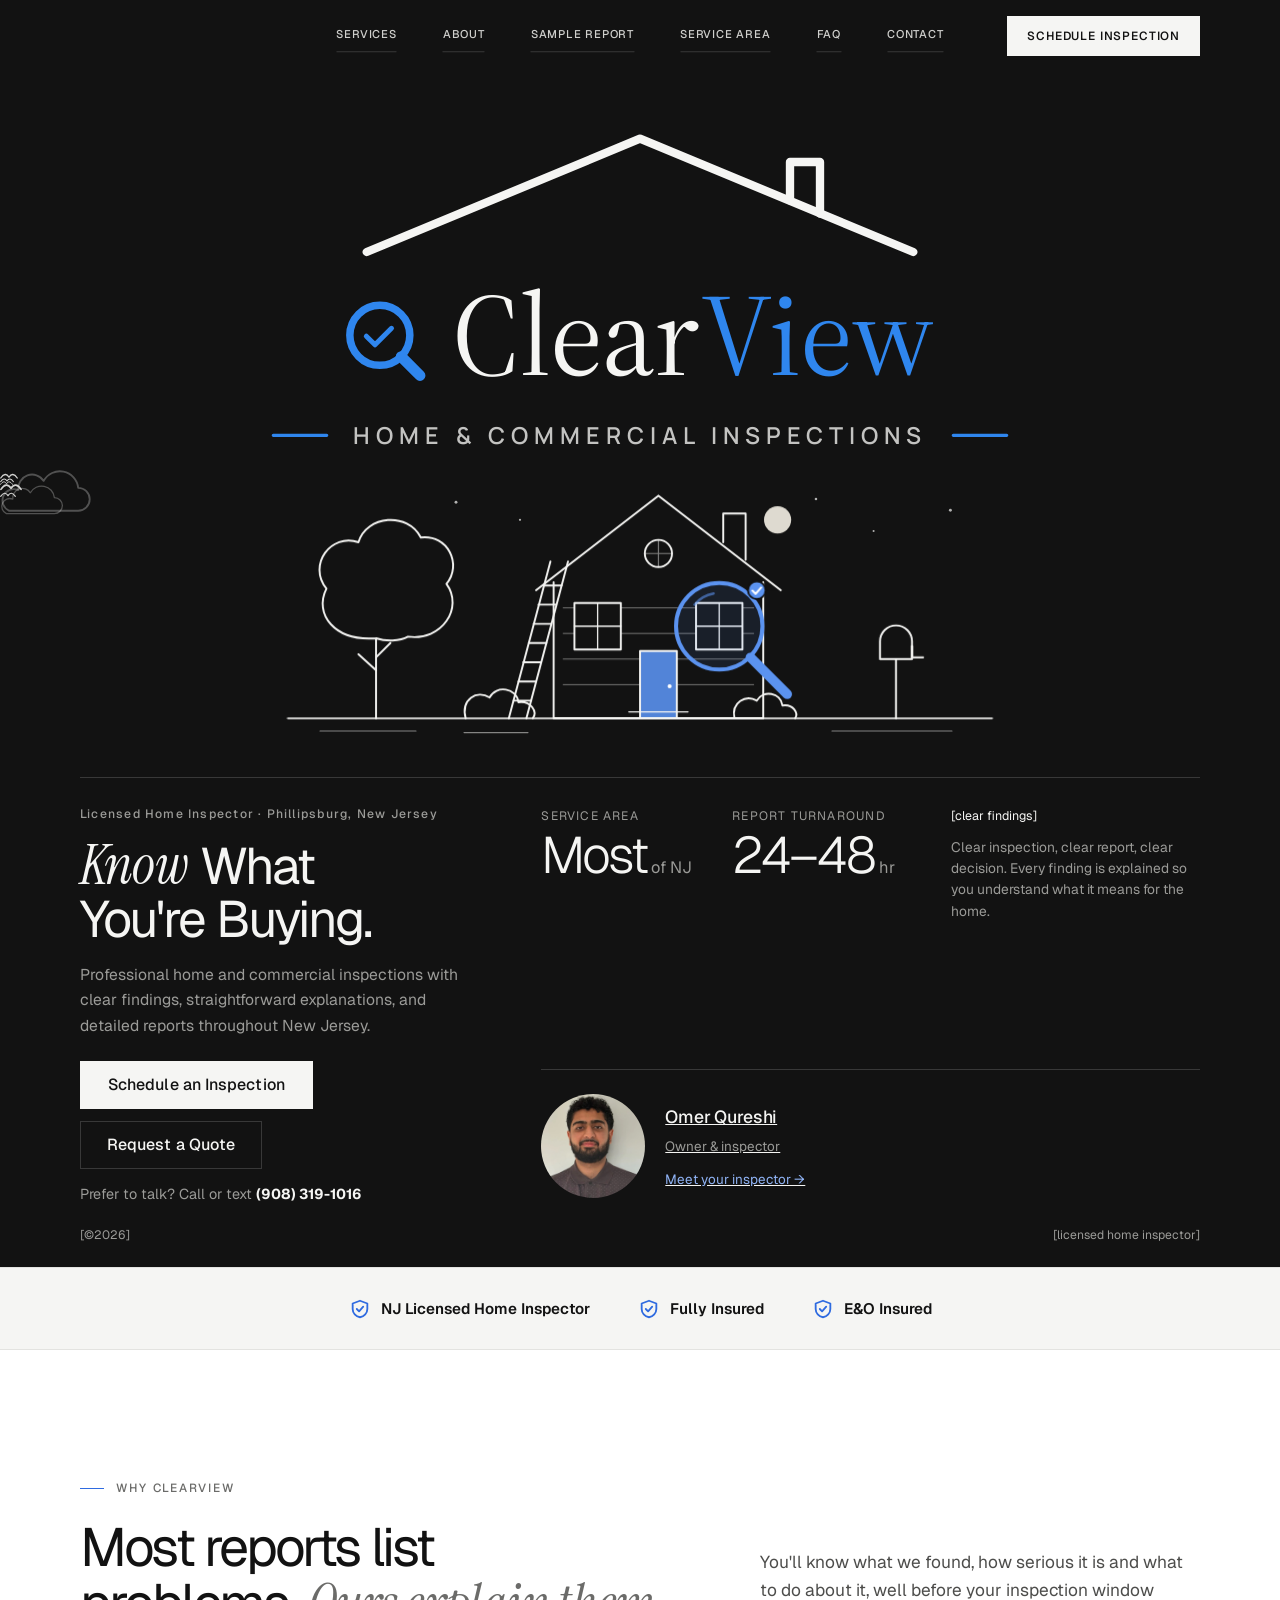
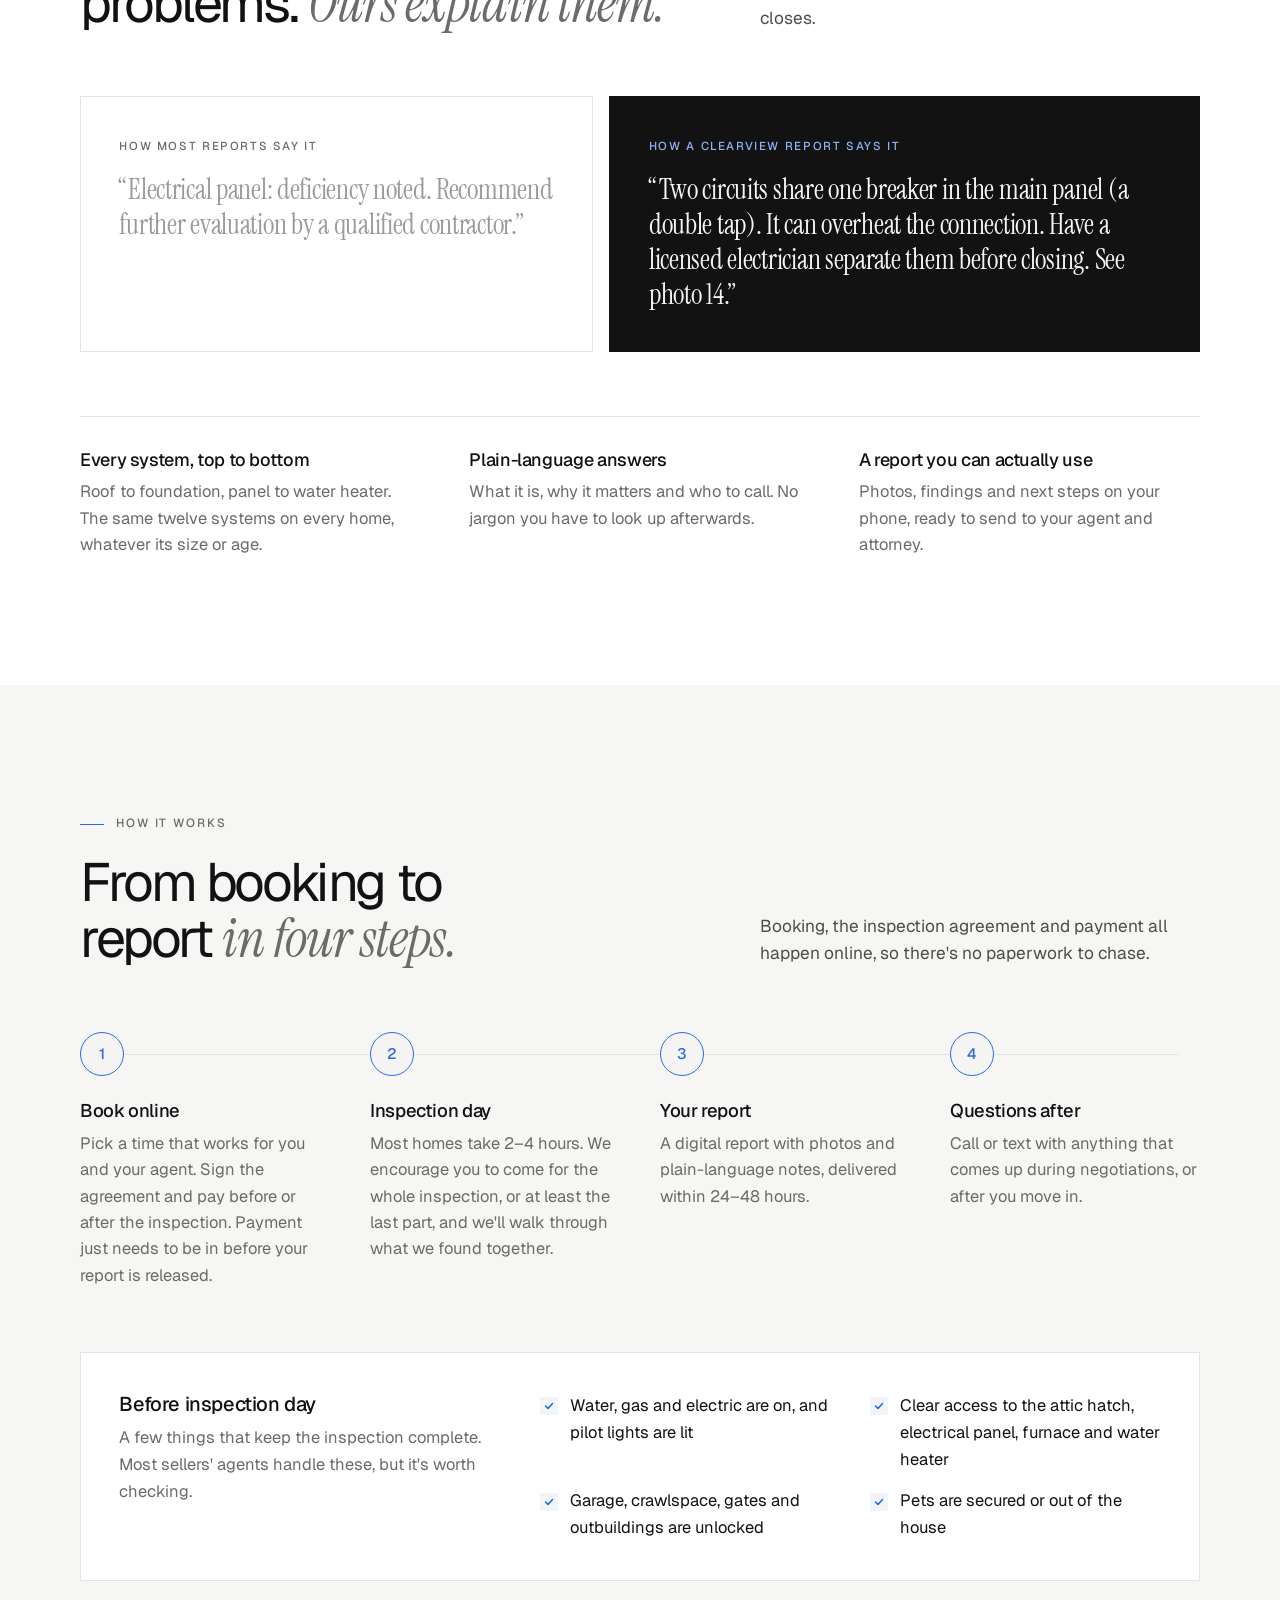
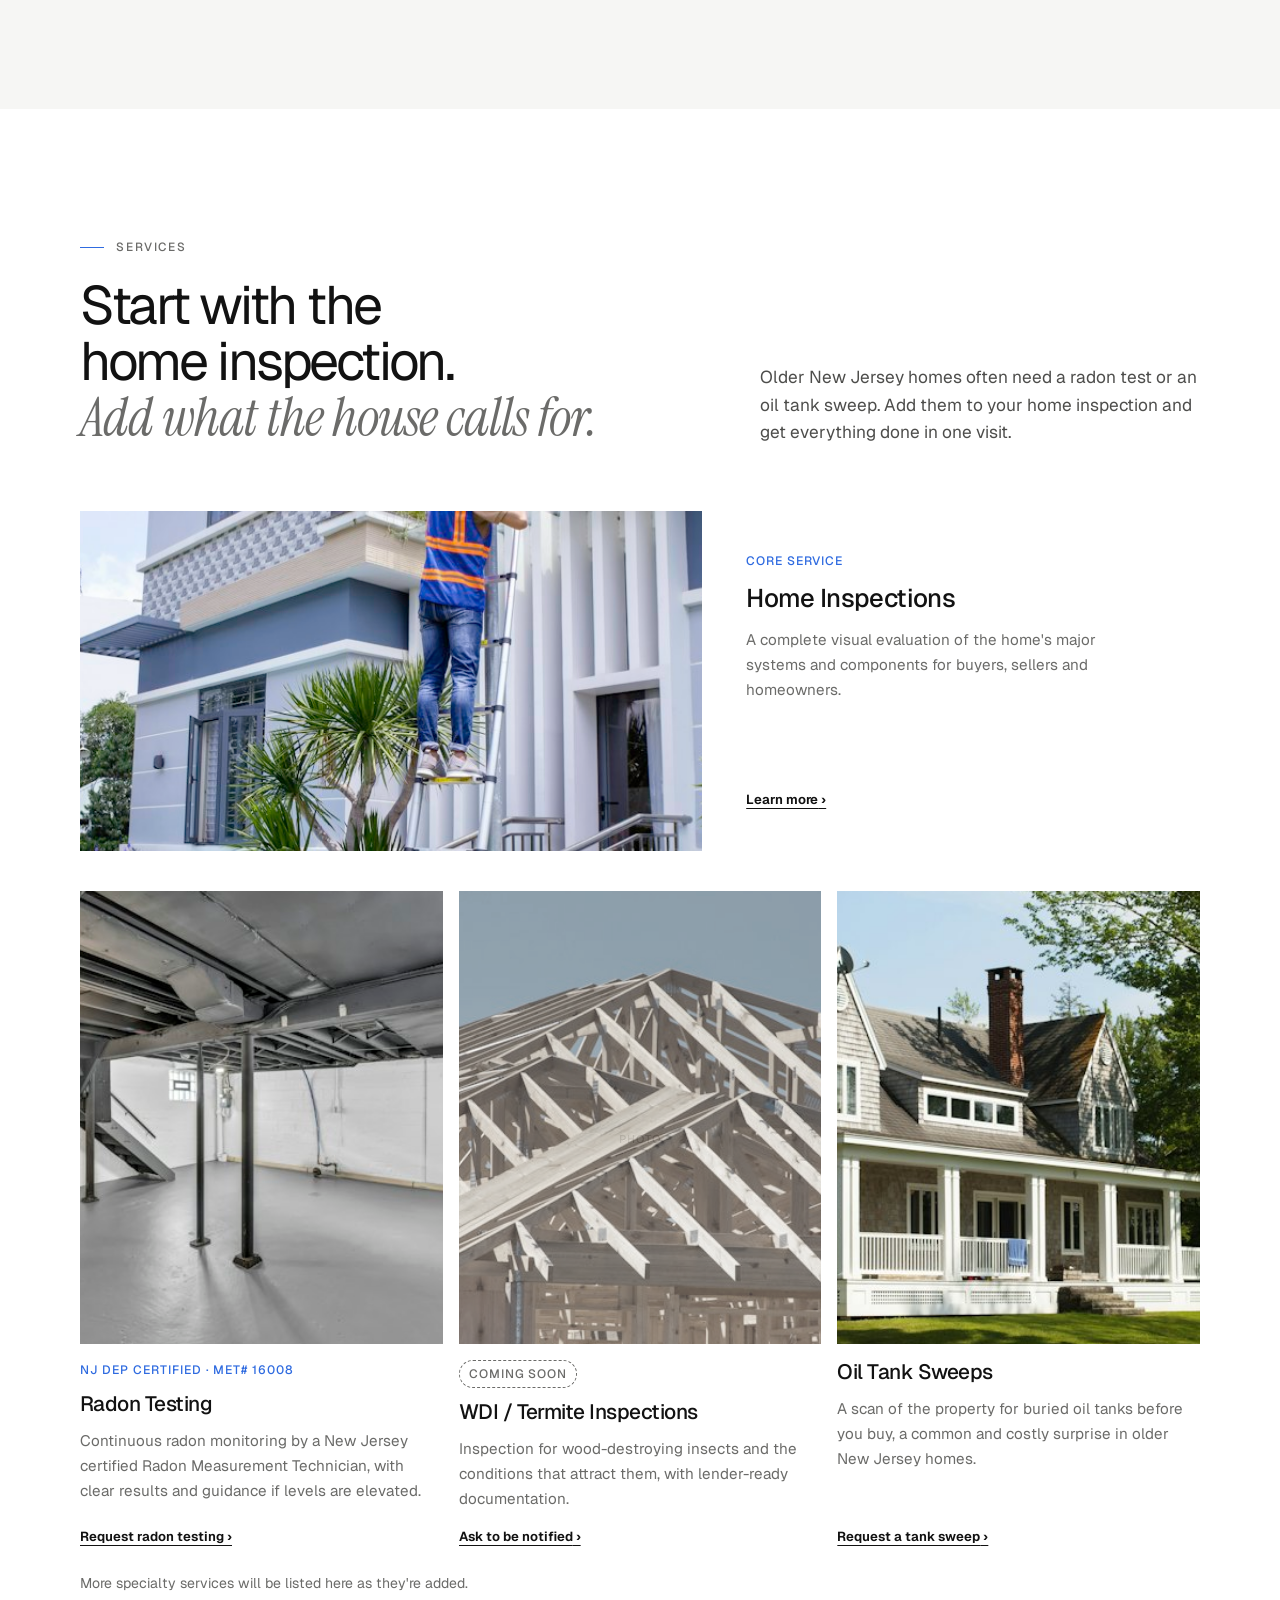
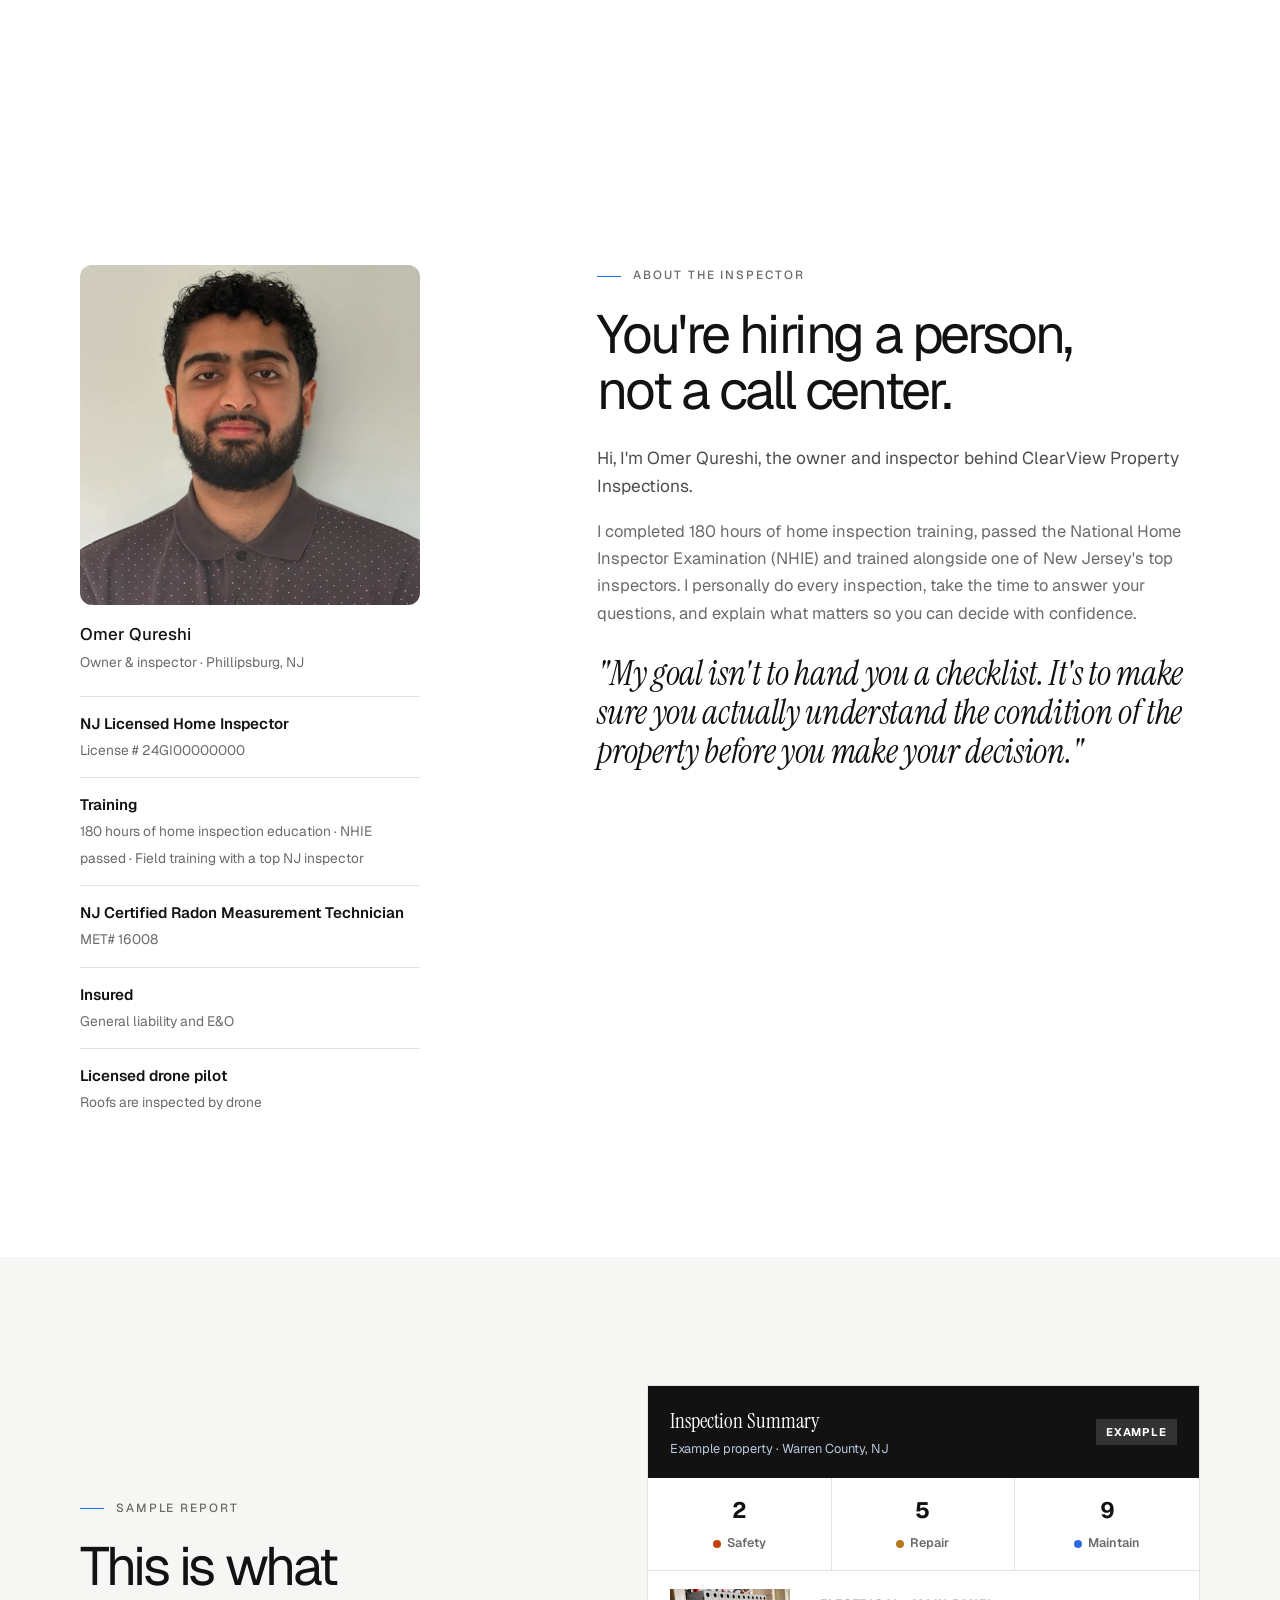
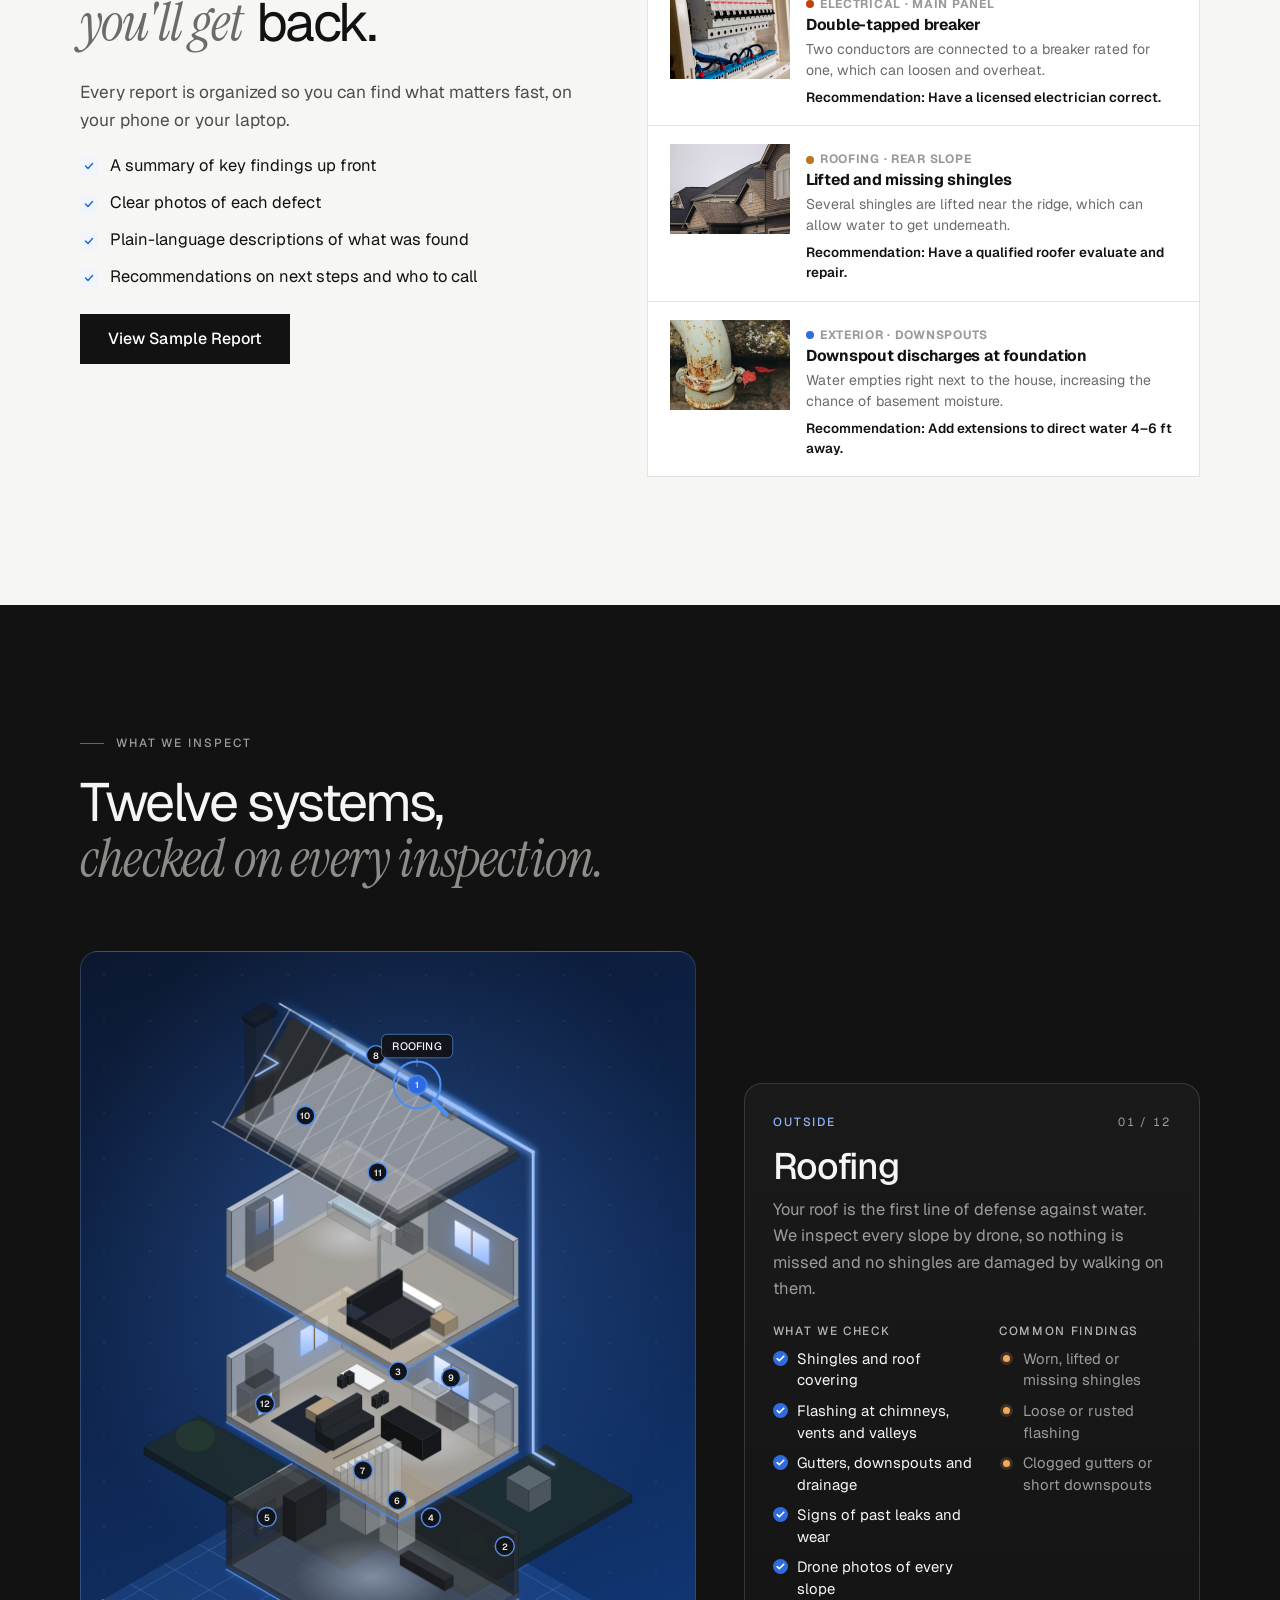
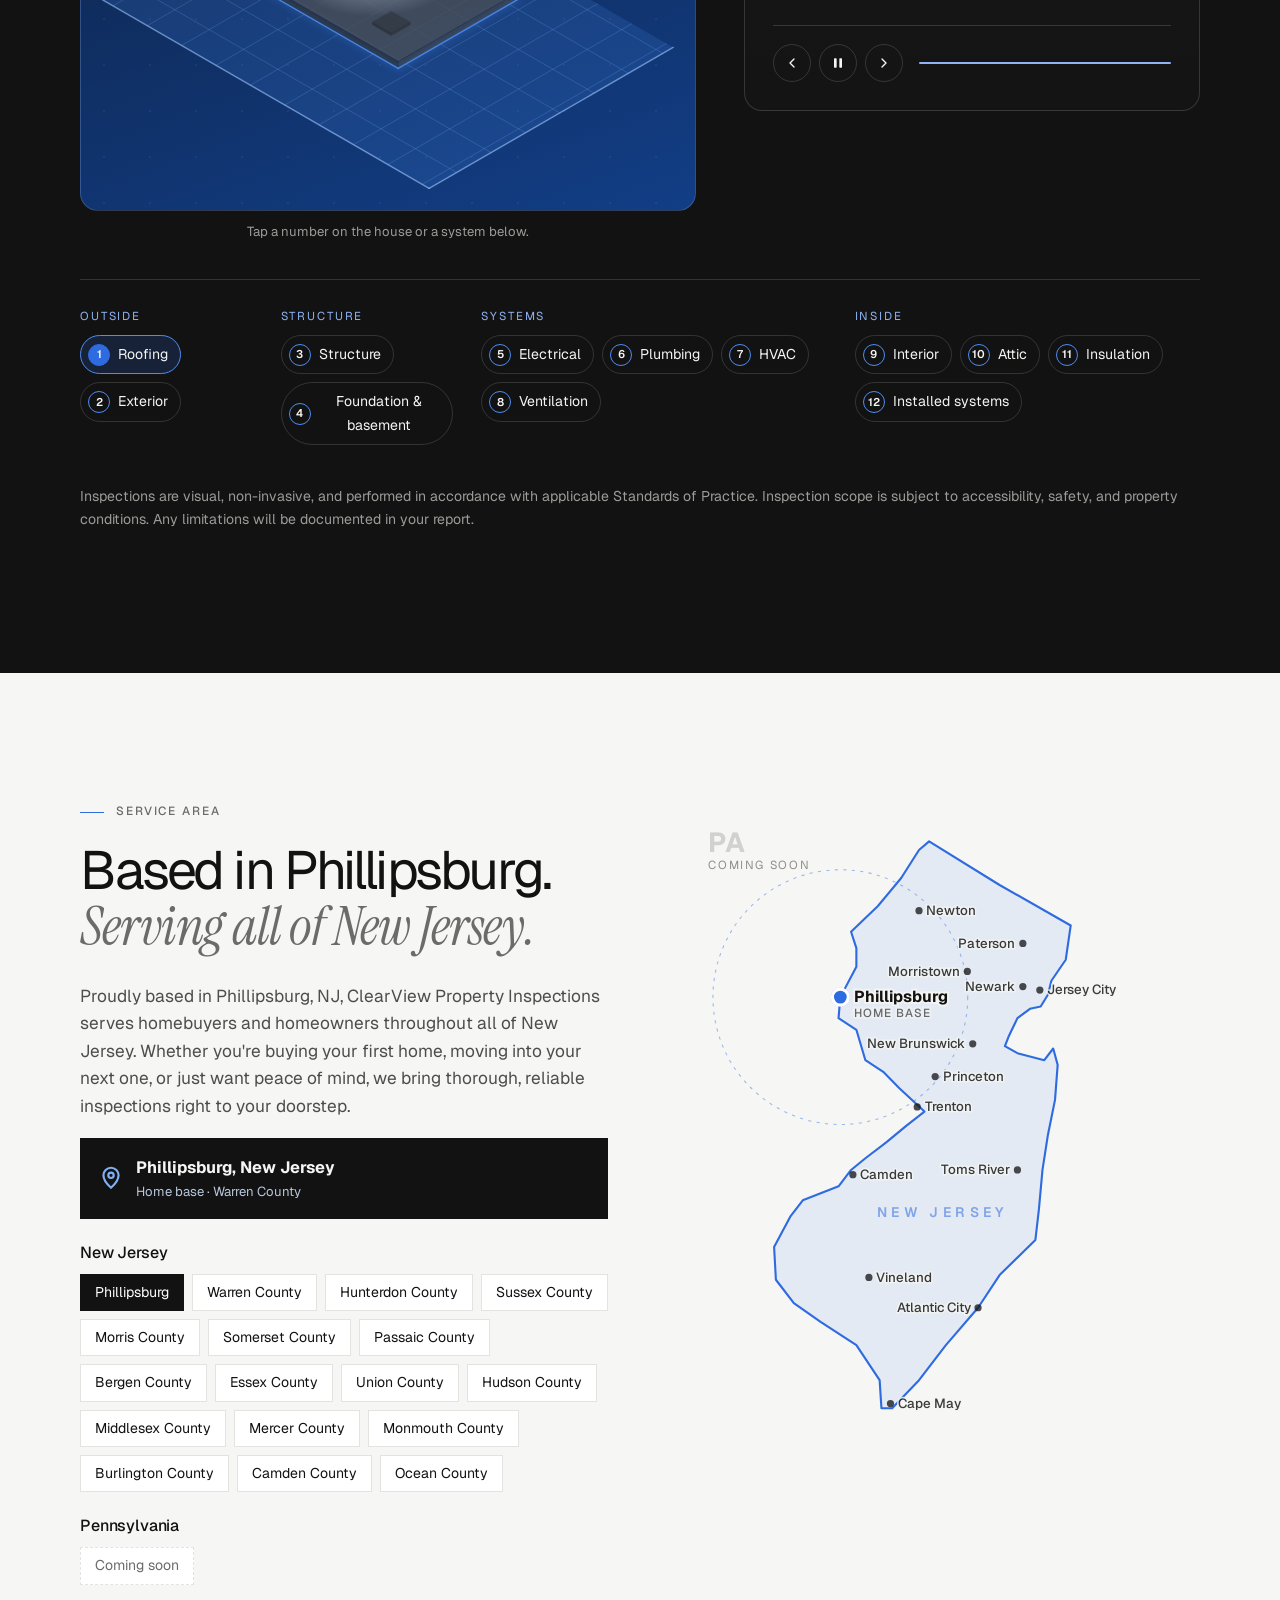
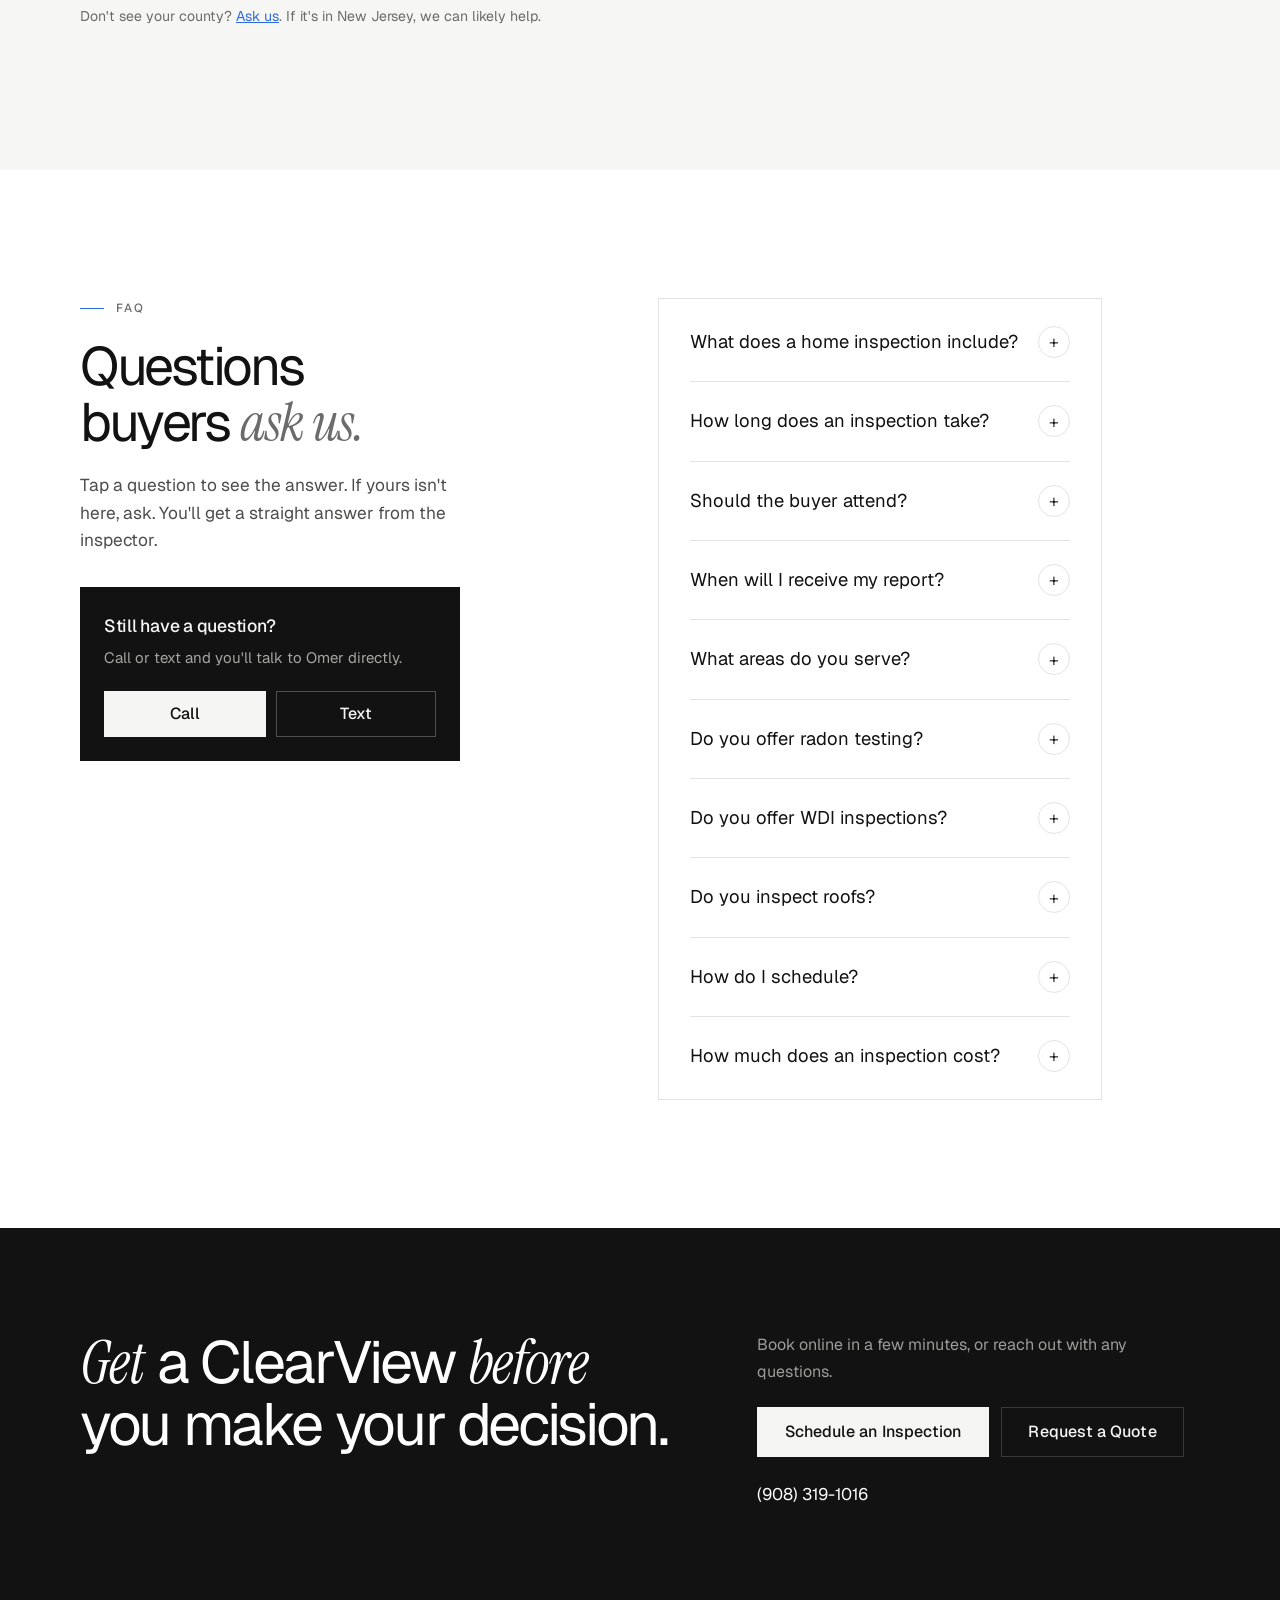
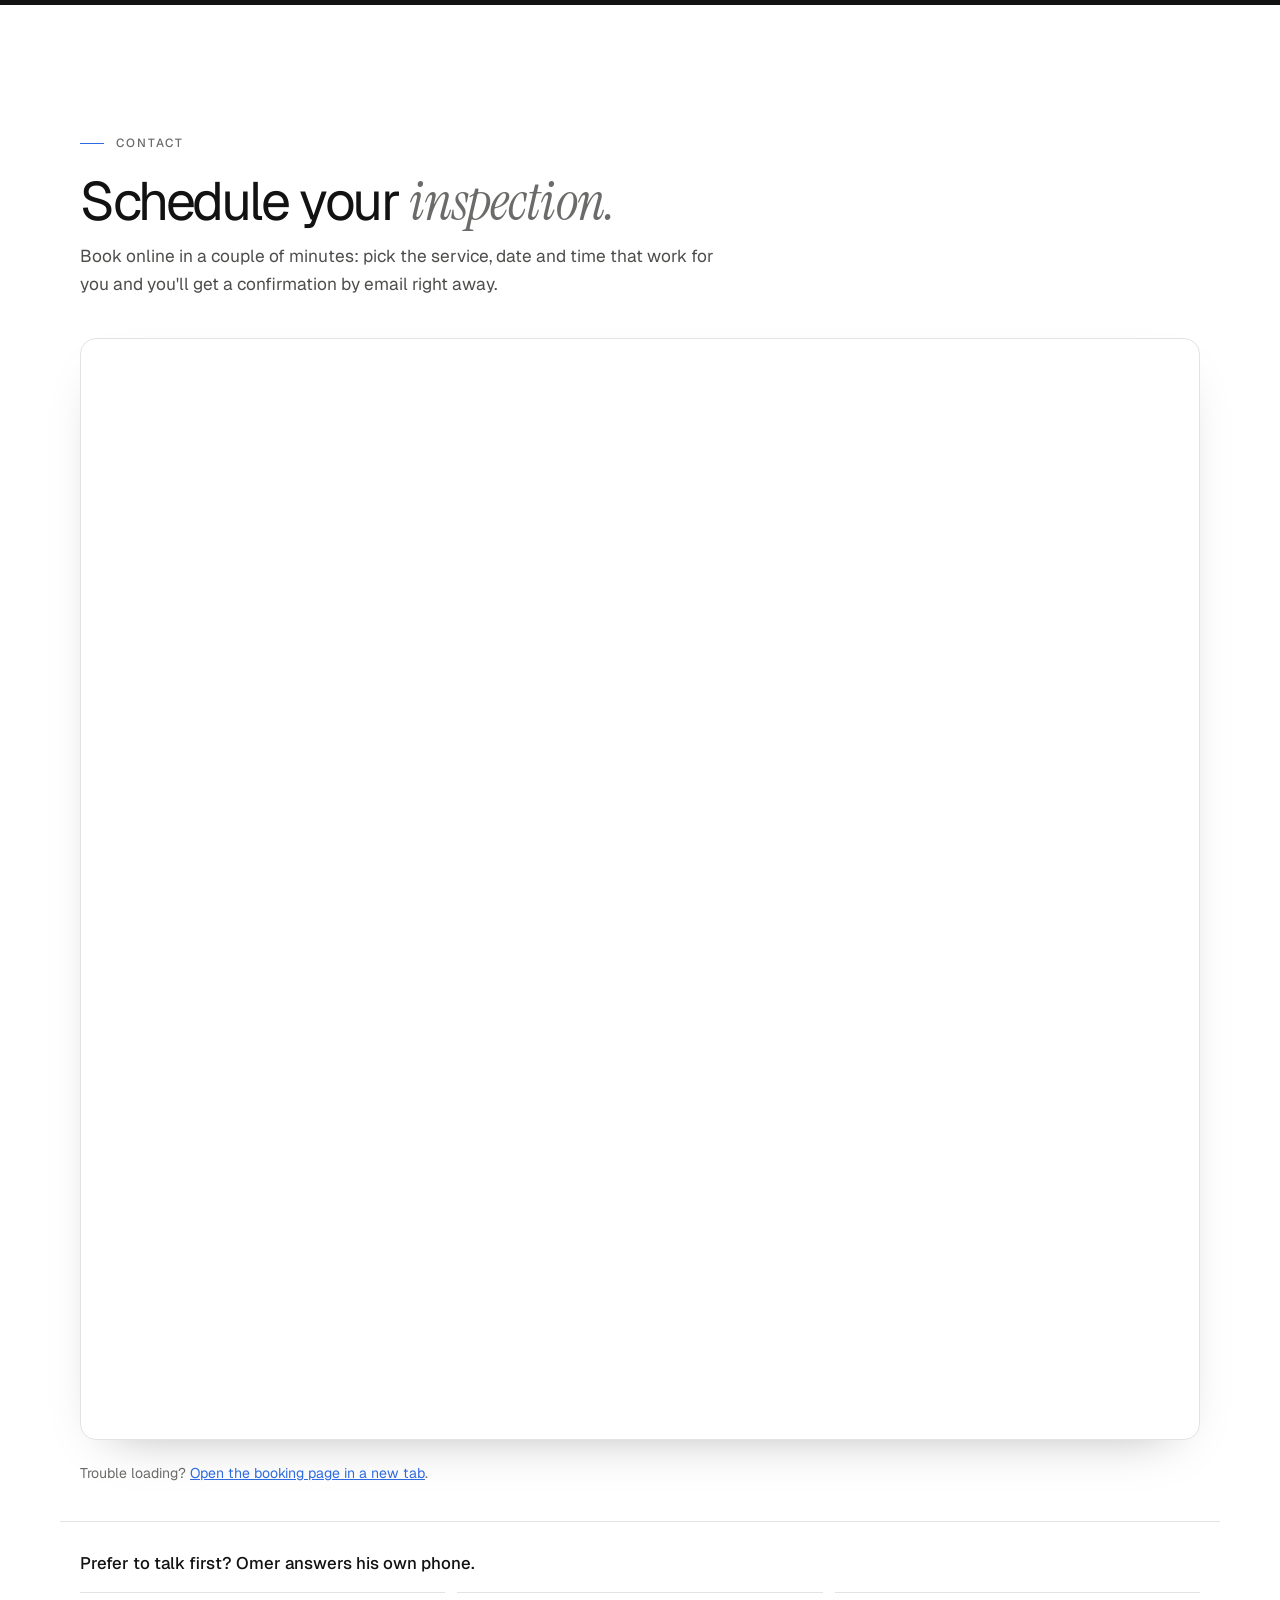
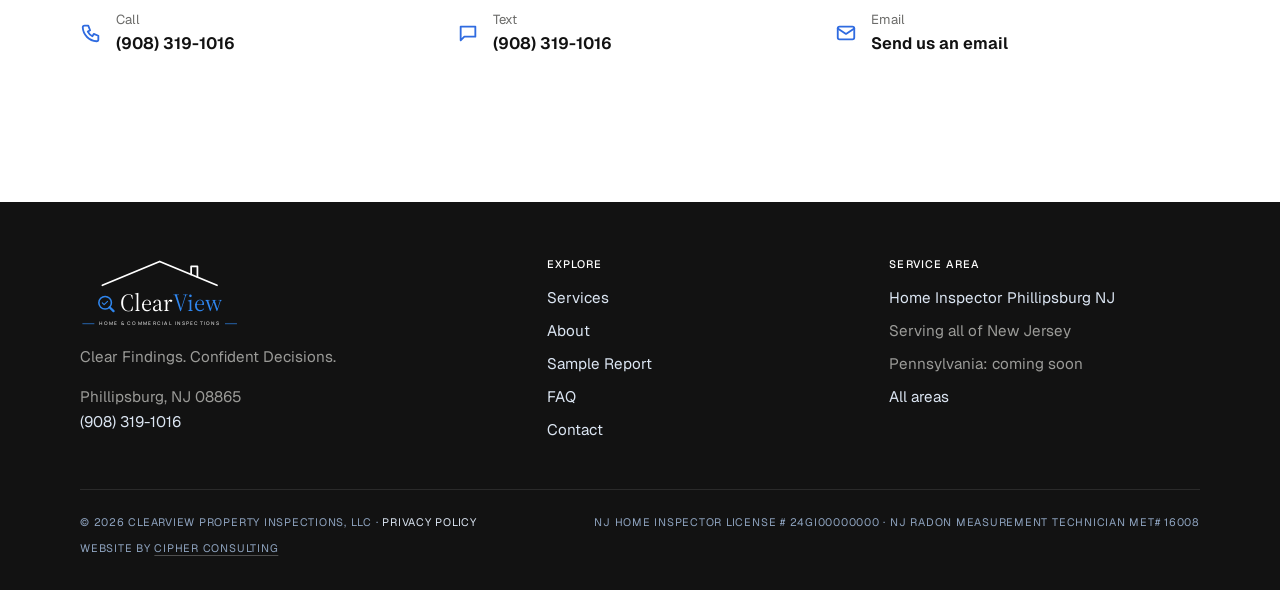
<file: index.html>
<!doctype html>
<html lang="en">
<head>
  <meta charset="utf-8">
  <meta name="viewport" content="width=device-width, initial-scale=1">
  <title>Home Inspector Phillipsburg NJ | Serving All of New Jersey | ClearView Property Inspections</title>
  <meta name="description" content="Licensed home and commercial inspections, radon testing and oil tank sweeps throughout New Jersey. Clear findings, plain-language explanations and reports in 24–48 hours. Based in Phillipsburg, NJ. Schedule online.">
  <link rel="canonical" href="https://clearviewpropertyinspectors.com/">
  <meta name="theme-color" content="#0b2545">

  <meta property="og:type" content="website">
  <meta property="og:site_name" content="ClearView Property Inspections">
  <meta property="og:locale" content="en_US">
  <meta property="og:title" content="ClearView Property Inspections | Home Inspector in Phillipsburg, NJ">
  <meta property="og:description" content="Licensed home and commercial inspections, radon testing and drone roof inspections throughout New Jersey. Clear findings and reports in 24–48 hours.">
  <meta property="og:url" content="https://clearviewpropertyinspectors.com/">
  <meta property="og:image" content="https://clearviewpropertyinspectors.com/assets/og-image.jpg">
  <meta property="og:image:width" content="1200">
  <meta property="og:image:height" content="630">
  <meta property="og:image:alt" content="ClearView Property Inspections logo: home and commercial inspections in New Jersey">
  <meta name="twitter:card" content="summary_large_image">
  <meta name="twitter:title" content="ClearView Property Inspections | Home Inspector in Phillipsburg, NJ">
  <meta name="twitter:description" content="Licensed home and commercial inspections, radon testing and drone roof inspections throughout New Jersey. Clear findings and reports in 24–48 hours.">
  <meta name="twitter:image" content="https://clearviewpropertyinspectors.com/assets/og-image.jpg">
  <!-- Search engine verification: paste the codes here once you have them -->
  <!-- <meta name="google-site-verification" content="PASTE-GOOGLE-CODE"> -->
  <!-- <meta name="msvalidate.01" content="PASTE-BING-CODE"> -->

  <link rel="icon" href="assets/favicon.svg" type="image/svg+xml">
  <link rel="preconnect" href="https://fonts.googleapis.com">
  <link rel="preconnect" href="https://fonts.gstatic.com" crossorigin>
  <link rel="stylesheet" href="css/styles.css?v=66">
  <link rel="stylesheet" href="css/themes/drafted.css?v=66" id="theme-css">
  <script>
    /* Theme loader: Drafted is the only style. */
    (function () {
      var DEFAULT = "drafted", V = "66";
      var FONTS = {
        drafted: "family=Geist:wght@300;400;500;600&family=Instrument+Serif:ital@0;1&family=Source+Serif+4:opsz,wght@8..60,400&family=Manrope:wght@600"
      };
      var t = (location.search.match(/[?&]style=(\w+)/) || location.hash.match(/^#style-(\w+)$/) || [])[1];
      try { if (t && FONTS[t]) localStorage.setItem("cv-style", t); else t = localStorage.getItem("cv-style"); } catch (e) {}
      if (!t || !FONTS[t]) t = DEFAULT;
      document.getElementById("theme-css").href = "css/themes/" + t + ".css?v=" + V;
      var fl = document.createElement("link");
      fl.rel = "stylesheet";
      fl.href = "https://fonts.googleapis.com/css2?" + FONTS[t] + "&display=swap";
      document.head.appendChild(fl);
      document.documentElement.setAttribute("data-style", t);
      document.documentElement.setAttribute("data-palette", "blueprint"); /* black and blue */
    })();
  </script>

  <!-- Google Analytics: paste the GA4 snippet here once the property is created (G-XXXXXXX) -->

  <script type="application/ld+json">
{
  "@context": "https://schema.org",
  "@type": "HomeAndConstructionBusiness",
  "@id": "https://clearviewpropertyinspectors.com/#business",
  "name": "ClearView Property Inspections",
  "alternateName": "ClearView Home & Commercial Inspections",
  "description": "Licensed home and commercial inspector based in Phillipsburg, NJ, serving all of New Jersey. Radon testing, oil tank sweeps and drone roof inspections, with reports in 24–48 hours.",
  "slogan": "Clear Findings. Confident Decisions.",
  "url": "https://clearviewpropertyinspectors.com/",
  "logo": "https://clearviewpropertyinspectors.com/assets/favicon.svg",
  "image": "https://clearviewpropertyinspectors.com/assets/og-image.jpg",
  "telephone": "+19083191016",
  "email": "info@clearviewpropertyinspectors.com",
  "priceRange": "$$",
  "address": {
    "@type": "PostalAddress",
    "addressLocality": "Phillipsburg",
    "addressRegion": "NJ",
    "postalCode": "08865",
    "addressCountry": "US"
  },
  "geo": {
    "@type": "GeoCoordinates",
    "latitude": 40.6937,
    "longitude": -75.1902
  },
  "areaServed": [
    {
      "@type": "State",
      "name": "New Jersey"
    },
    {
      "@type": "AdministrativeArea",
      "name": "Warren County, NJ"
    },
    {
      "@type": "AdministrativeArea",
      "name": "Hunterdon County, NJ"
    },
    {
      "@type": "AdministrativeArea",
      "name": "Sussex County, NJ"
    },
    {
      "@type": "AdministrativeArea",
      "name": "Morris County, NJ"
    },
    {
      "@type": "AdministrativeArea",
      "name": "Somerset County, NJ"
    },
    {
      "@type": "AdministrativeArea",
      "name": "Passaic County, NJ"
    },
    {
      "@type": "AdministrativeArea",
      "name": "Bergen County, NJ"
    },
    {
      "@type": "AdministrativeArea",
      "name": "Essex County, NJ"
    },
    {
      "@type": "AdministrativeArea",
      "name": "Union County, NJ"
    },
    {
      "@type": "AdministrativeArea",
      "name": "Hudson County, NJ"
    },
    {
      "@type": "AdministrativeArea",
      "name": "Middlesex County, NJ"
    },
    {
      "@type": "AdministrativeArea",
      "name": "Mercer County, NJ"
    },
    {
      "@type": "AdministrativeArea",
      "name": "Monmouth County, NJ"
    },
    {
      "@type": "AdministrativeArea",
      "name": "Burlington County, NJ"
    },
    {
      "@type": "AdministrativeArea",
      "name": "Camden County, NJ"
    },
    {
      "@type": "AdministrativeArea",
      "name": "Ocean County, NJ"
    }
  ],
  "founder": {
    "@type": "Person",
    "name": "Omer Qureshi",
    "jobTitle": "Owner and Licensed Home Inspector",
    "image": "https://clearviewpropertyinspectors.com/assets/photos/omer-qureshi.jpg",
    "hasCredential": [
      {
        "@type": "EducationalOccupationalCredential",
        "name": "New Jersey Radon Measurement Technician",
        "identifier": "MET# 16008",
        "credentialCategory": "certification"
      },
      {
        "@type": "EducationalOccupationalCredential",
        "name": "National Home Inspector Examination (NHIE)",
        "credentialCategory": "certification"
      }
    ]
  },
  "knowsAbout": [
    "Home inspection",
    "Commercial property inspection",
    "Radon testing",
    "Oil tank sweeps",
    "Drone roof inspection"
  ],
  "hasOfferCatalog": {
    "@type": "OfferCatalog",
    "name": "Inspection services",
    "itemListElement": [
      {
        "@type": "Offer",
        "itemOffered": {
          "@type": "Service",
          "name": "Home Inspection",
          "description": "Visual inspection of a home's roof, exterior, structure, foundation, electrical, plumbing, HVAC, interior, attic, insulation and ventilation, with a digital report in 24–48 hours.",
          "areaServed": "New Jersey"
        }
      },
      {
        "@type": "Offer",
        "itemOffered": {
          "@type": "Service",
          "name": "Commercial Property Inspection",
          "description": "Inspection of commercial buildings and their major systems.",
          "areaServed": "New Jersey"
        }
      },
      {
        "@type": "Offer",
        "itemOffered": {
          "@type": "Service",
          "name": "Radon Testing",
          "description": "Radon measurement by a New Jersey certified Radon Measurement Technician (MET# 16008).",
          "areaServed": "New Jersey"
        }
      },
      {
        "@type": "Offer",
        "itemOffered": {
          "@type": "Service",
          "name": "Oil Tank Sweep",
          "description": "A scan of the property for buried oil tanks before you buy.",
          "areaServed": "New Jersey"
        }
      },
      {
        "@type": "Offer",
        "itemOffered": {
          "@type": "Service",
          "name": "Drone Roof Inspection",
          "description": "Close-up drone inspection of every roof slope by a licensed drone pilot.",
          "areaServed": "New Jersey"
        }
      }
    ]
  },
  "potentialAction": {
    "@type": "ReserveAction",
    "target": "https://clearviewpropertyinspectors.com/#book",
    "name": "Schedule an inspection"
  }
}
  </script>
  <script type="application/ld+json">
{
  "@context": "https://schema.org",
  "@type": "WebSite",
  "name": "ClearView Property Inspections",
  "url": "https://clearviewpropertyinspectors.com/",
  "publisher": {
    "@id": "https://clearviewpropertyinspectors.com/#business"
  }
}
  </script>
  <script type="application/ld+json">
{
  "@context": "https://schema.org",
  "@type": "FAQPage",
  "mainEntity": [
    {
      "@type": "Question",
      "name": "What does a home inspection include?",
      "acceptedAnswer": {
        "@type": "Answer",
        "text": "A visual, non-invasive evaluation of the home's major systems and components: roof, exterior, structure, foundation, electrical, plumbing, heating and cooling, interior, attic, insulation and ventilation. You'll get a detailed digital report with photos and recommendations."
      }
    },
    {
      "@type": "Question",
      "name": "How long does an inspection take?",
      "acceptedAnswer": {
        "@type": "Answer",
        "text": "Most homes take about 2–4 hours. Larger or older homes, or added services, can take longer."
      }
    },
    {
      "@type": "Question",
      "name": "Should the buyer attend?",
      "acceptedAnswer": {
        "@type": "Answer",
        "text": "Yes, we encourage it. Joining us for the whole inspection, or at least the last part, lets us walk you through what we found and answer your questions in person."
      }
    },
    {
      "@type": "Question",
      "name": "When will I receive my report?",
      "acceptedAnswer": {
        "@type": "Answer",
        "text": "Reports are delivered within 24–48 hours as an easy-to-read digital report you can share with your agent. Payment needs to be complete before the report is released."
      }
    },
    {
      "@type": "Question",
      "name": "What areas do you serve?",
      "acceptedAnswer": {
        "@type": "Answer",
        "text": "We're based in Phillipsburg, NJ and serve all of New Jersey, including Warren, Hunterdon, Sussex, Morris, Somerset, Passaic, Bergen, Essex, Union, Hudson, Middlesex, Mercer, Monmouth, Burlington, Camden and Ocean counties. See the service area."
      }
    },
    {
      "@type": "Question",
      "name": "Do you offer radon testing?",
      "acceptedAnswer": {
        "@type": "Answer",
        "text": "Yes. Omer is a New Jersey certified Radon Measurement Technician (MET# 16008). Radon testing can be added to your home inspection or booked on its own."
      }
    },
    {
      "@type": "Question",
      "name": "Do you offer WDI inspections?",
      "acceptedAnswer": {
        "@type": "Answer",
        "text": "WDI (termite) inspections are coming soon. Contact us and we'll let you know as soon as they're available."
      }
    },
    {
      "@type": "Question",
      "name": "Do you inspect roofs?",
      "acceptedAnswer": {
        "@type": "Answer",
        "text": "Yes. The roof is part of every home inspection. Omer is a licensed drone pilot, so instead of walking on the roof, he inspects it by drone. You get a close, detailed look at every slope without anyone damaging shingles or taking unnecessary risks."
      }
    },
    {
      "@type": "Question",
      "name": "How do I schedule?",
      "acceptedAnswer": {
        "@type": "Answer",
        "text": "Click Schedule an Inspection to book online, or call or text (908) 319-1016. Scheduling, the inspection agreement and payment are all handled online."
      }
    },
    {
      "@type": "Question",
      "name": "How much does an inspection cost?",
      "acceptedAnswer": {
        "@type": "Answer",
        "text": "Pricing depends on the home's size, age and the services you need. Call or text for a quote, or book online and see the price before you confirm. No surprises."
      }
    }
  ]
}
  </script>
</head>
<body>
  <!-- faint blueprint behind the page: the floor plan draws itself as you scroll -->
  <div class="blueprint" aria-hidden="true"><svg viewBox="-14 0 414 590"><path class="w-ext" style="--i:0" d="M20 20H60M130 20H200M240 20H290M350 20H380"/><path class="w-ext" style="--i:0" d="M380 20V60M380 140V240M380 320V420M380 500V540"/><path class="w-ext" style="--i:1" d="M380 540H330M250 540H210M170 540H130M50 540H20"/><path class="w-ext" style="--i:1" d="M20 540V460M20 380V20"/><path class="w-int" style="--i:2" d="M180 20V150M180 182V200"/><path class="w-int" style="--i:2" d="M260 20V150M260 182V200"/><path class="w-int" style="--i:3" d="M180 140H200M228 140H260"/><path class="w-int" style="--i:3" d="M20 200H180M260 200H380"/><path class="w-int" style="--i:3" d="M230 200V258"/><path class="w-int" style="--i:4" d="M20 270H70"/><path class="win" style="--i:4" d="M60 16.5H130M60 20H130M60 23.5H130M200 16.5H240M200 20H240M200 23.5H240M290 16.5H350M290 20H350M290 23.5H350"/><path class="win" style="--i:5" d="M376.5 60V140M380 60V140M383.5 60V140M376.5 240V320M380 240V320M383.5 240V320M376.5 420V500M380 420V500M383.5 420V500"/><path class="win" style="--i:5" d="M330 536.5H250M330 540H250M330 543.5H250M130 536.5H50M130 540H50M130 543.5H50M16.5 380V460M20 380V460M23.5 380V460"/><path class="door" style="--i:6" d="M170 540V500A40 40 0 0 1 210 540"/><path class="door" style="--i:6" d="M180 150H148A32 32 0 0 0 180 182"/><path class="door" style="--i:6" d="M260 150H292A32 32 0 0 1 260 182"/><path class="door" style="--i:6" d="M200 140V112A28 28 0 0 1 228 140"/><path class="fix" style="--i:7" d="M36 40h76v92H36zM42 46h30v16H42zM76 46h30v16H76zM36 78h76M118 40h20v20h-20z"/><path class="fix" style="--i:7" d="M298 36h70v92h-70zM304 42h27v15h-27zM335 42h27v15h-27zM298 72h70M276 36h18v18h-18z"/><path class="fix" style="--i:8" d="M186 26h68v32h-68zM192 31h56v22h-56z"/><path class="fix" style="--i:8" d="M232 96h18v10h-18zM234 118a7 10 0 1 0 14 0a7 10 0 1 0 -14 0M186 96h30v28h-30zM193 110a8 6 0 1 0 16 0a8 6 0 1 0 -16 0"/><path class="fix" style="--i:9" d="M300 206h74v166h-24V230h-50zM354 252h16v30h-16zM312 213a5 5 0 1 0 10 0a5 5 0 1 0 -10 0M328 213a5 5 0 1 0 10 0a5 5 0 1 0 -10 0M312 225a5 5 0 1 0 10 0a5 5 0 1 0 -10 0M328 225a5 5 0 1 0 10 0a5 5 0 1 0 -10 0"/><path class="fix" style="--i:9" d="M252 270h64v30h-64z"/><path class="fix" style="--i:10" d="M268 428h76v52h-76zM280 418h16v8h-16zM316 418h16v8h-16zM280 482h16v8h-16zM316 482h16v8h-16zM258 446h8v16h-8zM346 446h8v16h-8z"/><path class="fix" style="--i:10" d="M30 300h26v136H30zM56 310v116M86 336h44v64H86zM150 470h34v34h-34zM200 230h22v60h-22z"/><path class="dim" style="--i:11" d="M20 562H380M20 556v12M380 556v12M200 556v12"/><path class="dim" style="--i:11" d="M4 20V540M-2 20h12M-2 540h12"/><text x="100" y="166" style="--i:7" text-anchor="middle">BEDROOM<tspan class="sz" x="100" dy="10">12'-0" × 14'-0"</tspan></text><text x="320" y="166" style="--i:8" text-anchor="middle">BEDROOM 2<tspan class="sz" x="320" dy="10">12'-0" × 14'-0"</tspan></text><text x="220" y="76" style="--i:8" text-anchor="middle">BATH</text><text x="220" y="176" style="--i:8" text-anchor="middle">HALL</text><text x="128" y="250" style="--i:9" text-anchor="middle">LIVING<tspan class="sz" x="128" dy="10">21'-0" × 34'-0"</tspan></text><text x="290" y="336" style="--i:9" text-anchor="middle">KITCHEN<tspan class="sz" x="290" dy="10">15'-0" × 18'-0"</tspan></text><text x="306" y="520" style="--i:10" text-anchor="middle">DINING<tspan class="sz" x="306" dy="10">15'-0" × 16'-0"</tspan></text><text x="190" y="528" style="--i:10" text-anchor="middle">ENTRY</text><text class="dimt" x="200" y="578" style="--i:11" text-anchor="middle">36'-0"</text><text class="dimt" x="0" y="0" style="--i:11" text-anchor="middle" transform="translate(-6 280) rotate(-90)">52'-0"</text></svg></div>
  <div class="scroll-progress" aria-hidden="true"></div>
  <a class="skip-link" href="#main">Skip to content</a>
  <div class="preview-banner">Preview mode — outlined items are hidden on the live site until they're ready.</div>

  <header class="site-header">
    <div class="container header-inner">

      <nav class="nav" id="nav" aria-label="Main">
        <ul>
          <li><a href="#services">Services</a></li>
          <li><a href="#about">About</a></li>
          <li><a href="#sample-report">Sample Report</a></li>
          <li><a href="#service-area">Service Area</a></li>
          <li><a href="#faq">FAQ</a></li>
          <li><a href="#contact">Contact</a></li>
        </ul>
        <a class="btn btn-primary nav-cta" href="#book" data-schedule>Schedule Inspection</a>
      </nav>

      <a class="header-phone" href="#" data-tel data-phone></a>

      <button class="nav-toggle" aria-expanded="false" aria-controls="nav" aria-label="Menu">
        <svg viewBox="0 0 24 24" fill="none" stroke="currentColor" stroke-width="2" stroke-linecap="round"><path d="M4 7h16M4 12h16M4 17h16"/></svg>
      </button>
    </div>
  </header>

  <main id="main">

    <!-- 1. HERO -->
    <section class="hero">
      <div class="hero-wordmark" aria-hidden="true">ClearView</div>
      <div class="container hero-grid">
        <div>
          <h1><span class="eyebrow">Licensed Home Inspector · Phillipsburg, New Jersey</span> <em>Know</em> What You're Buying.</h1>
          <p class="lead">Professional home and commercial inspections with clear findings, straightforward explanations, and detailed reports throughout New Jersey.</p>
          <div class="btn-row">
            <a class="btn btn-primary" href="#book" data-schedule>Schedule an Inspection</a>
            <a class="btn btn-outline" href="#contact">Request a Quote</a>
          </div>
          <p class="hero-call">Prefer to talk? Call or text <a href="#" data-tel data-phone></a></p>

          <div class="clarity-path" aria-label="Clear inspection, clear report, clear decision">
            <span>Clear Inspection</span><i>→</i><span>Clear Report</span><i>→</i><span>Clear Decision</span>
          </div>

          <!-- Used by the Atelier style only -->
          <dl class="hero-stats">
            <div><dt>Service area</dt><dd>Most<small>of NJ</small></dd></div>
            <div><dt>Report turnaround</dt><dd>24&ndash;48<small>hr</small></dd></div>
          </dl>
          <div class="hero-note">
            <span class="bracket">[clear findings]</span>
            <p>Clear inspection, clear report, clear decision. Every finding is explained so you understand what it means for the home.</p>
          </div>
          <!-- your inspector, under the stats (big screens) -->
          <a class="hero-inspector" href="#about">
            <img src="assets/photos/omer-qureshi.jpg?v=66" width="480" height="480" alt="Omer Qureshi">
            <span><strong>Omer Qureshi</strong><small>Owner &amp; inspector</small><em>Meet your inspector &rarr;</em></span>
          </a>
        </div>

        <div class="hero-stage" aria-hidden="true"><svg class="hero-logo" viewBox="92 28 456 206"><g fill="none" stroke-linecap="round" stroke-linejoin="round"><path d="M156 106L320 38l164 68" stroke="currentColor" stroke-width="5"/><path d="M410 75V52h18v31" stroke="currentColor" stroke-width="5"/><g transform="translate(163.9 156)" stroke="#2f86ee"><circle r="18" stroke-width="4.5"/><path d="M12.8 12.8l11.3 11.3" stroke-width="6.5"/><path d="M-8.1 .5l5.2 5.2 9.9-9.9" stroke-width="3"/></g><path d="M100 216h32M508 216h32" stroke="#2f86ee" stroke-width="2"/></g><text x="207.5" y="180" font-family="'Source Serif 4', Georgia, serif" font-size="70" font-weight="400" fill="currentColor">Clear<tspan fill="#2f86ee">View</tspan></text><text x="320" y="221" text-anchor="middle" font-family="Manrope, system-ui, sans-serif" font-size="14" letter-spacing="3.6" font-weight="600" fill="currentColor" opacity=".78">HOME &amp; COMMERCIAL INSPECTIONS</text></svg></div>
        <!-- Used by the Porch style only: line illustration of a house under the ClearView lens -->
        <div class="hero-illustration" aria-hidden="true">
          <!-- birds flying across the sky, behind the house -->
          <div class="hero-birds no-draw">
            <span class="cloud" style="--x:30%; --y:6%; --w:92px; --d:90s; --s:-38s"><svg viewBox="0 0 80 34"><path d="M8 32h60a10 10 0 0 0 0-20 16 16 0 0 0-30-6 12 12 0 0 0-22 8 9 9 0 0 0-8 18z"/></svg></span>
            <span class="cloud" style="--x:62%; --y:20%; --w:64px; --d:120s; --s:-80s"><svg viewBox="0 0 80 34"><path d="M8 32h60a10 10 0 0 0 0-20 16 16 0 0 0-30-6 12 12 0 0 0-22 8 9 9 0 0 0-8 18z"/></svg></span>
            <span class="bird" style="--x:12%; --y:14%; --w:22px; --d:19s; --s:0s"><svg viewBox="0 0 24 12"><path d="M1 8c4-6 8-6 11-1 3-5 7-5 11 1"/></svg></span>
            <span class="bird" style="--x:18%; --y:22%; --w:16px; --d:19.6s; --s:.5s"><svg viewBox="0 0 24 12"><path d="M1 8c4-6 8-6 11-1 3-5 7-5 11 1"/></svg></span>
            <span class="bird" style="--x:24%; --y:9%; --w:14px; --d:20.4s; --s:1.1s"><svg viewBox="0 0 24 12"><path d="M1 8c4-6 8-6 11-1 3-5 7-5 11 1"/></svg></span>
            <span class="bird" style="--x:70%; --y:4%; --w:18px; --d:26s; --s:9s"><svg viewBox="0 0 24 12"><path d="M1 8c4-6 8-6 11-1 3-5 7-5 11 1"/></svg></span>
            <span class="bird" style="--x:76%; --y:12%; --w:13px; --d:27s; --s:9.6s"><svg viewBox="0 0 24 12"><path d="M1 8c4-6 8-6 11-1 3-5 7-5 11 1"/></svg></span>
          </div>
          <svg viewBox="30 58 900 322" fill="none" stroke="currentColor" stroke-width="2.4" stroke-linecap="round" stroke-linejoin="round">
            <!-- night sky: stars twinkle, the moon rises from behind the roof -->
            <g class="sky no-draw">
              <circle class="star" cx="250" cy="82" r="1.8" style="--t:0s"/>
              <circle class="star" cx="330" cy="104" r="1.4" style="--t:.9s"/>
              <circle class="star" cx="700" cy="78" r="1.6" style="--t:1.7s"/>
              <circle class="star" cx="772" cy="118" r="1.3" style="--t:.4s"/>
              <circle class="star" cx="868" cy="92" r="1.8" style="--t:1.2s"/>
              <circle class="moon" cx="652" cy="104" r="17"/>
            </g>
            <!-- solid shapes behind the lines (hide what sits behind the drawing) -->
            <path class="h-walls" d="M350 192L503 74l81 62.4V96h28v61.5L656 192h-22v160H372V192z" fill="var(--bg, #fff)" stroke="none"/>
            <!-- colour: brick chimney, shingled roof, grass -->
            <path class="paint h-chimney no-draw" d="M584 96h28v66h-28z" stroke="none"/>
            <path class="paint h-roof no-draw" d="M350 192L503 74L656 192z" stroke="none"/>
            <path class="paint h-grass no-draw" d="M40 352h880v12H40z" stroke="none"/>
            <!-- tree -->
            <path class="trunk" d="M150 352V250"/><path class="trunk" d="M150 292l-22-20M150 276l18-18"/>
            <g class="canopy"><path class="leaf" d="M150 252c-52 4-78-30-62-62-24-30 6-70 40-58 10-34 62-38 78-6 34-4 52 34 32 58 22 30-6 72-48 66-10 6-28 6-40 2z" fill="var(--bg, #fff)"/></g>
            <!-- shrubs -->
            <path class="shrub" d="M262 352c-6-24 14-36 30-26 8-16 34-12 36 6 16-2 24 12 18 20"/>
            <path class="shrub" d="M598 352c-4-20 14-30 28-22 8-14 30-10 32 6 14-2 20 10 16 16"/>
            <!-- ladder -->
            <path class="wood" d="M316 352l52-196M338 352l52-196"/>
            <path class="wood" d="M322 330h22M328 306h22M334 282h22M341 258h22M347 234h22M353 210h22M360 186h22"/>
            <!-- house -->
            <path d="M372 182v170h262V182"/>
            <path d="M350 192l153-118 153 118"/>
            <path d="M584 132V96h28v58"/>
            <!-- chimney smoke -->
            <g class="smoke no-draw"><circle cx="598" cy="84" r="6" style="--p:0s"/><circle cx="598" cy="84" r="7" style="--p:1.4s"/><circle cx="598" cy="84" r="5" style="--p:2.8s"/></g>
            <path d="M384 214h238M384 246h238M384 278h238M384 310h238" stroke-width="1.1" opacity=".35"/>
            <circle class="glass" cx="503" cy="146" r="17"/><path d="M486 146h34M503 129v34" stroke-width="1.4"/>
            <rect class="glass" x="398" y="208" width="58" height="58" fill="var(--bg, #fff)"/><path d="M427 208v58M398 237h58" stroke-width="1.6"/>
            <rect class="glass" x="550" y="208" width="58" height="58" fill="var(--bg, #fff)"/><rect class="window-light no-draw" x="551.2" y="209.2" width="55.6" height="55.6" stroke="none"/><path d="M579 208v58M550 237h58" stroke-width="1.6"/>
            <rect class="doorway no-draw" x="480" y="268" width="46" height="84" stroke="none"/><g class="door"><rect x="480" y="268" width="46" height="84" fill="var(--accent, #1f5fbf)" fill-opacity=".9"/><circle cx="517" cy="312" r="2.6" fill="#fff" stroke="none"/></g>
            <path d="M470 352h66M466 344h74" stroke-width="1.6"/>
            <!-- lens over the right window -->
            <g class="lens">
              <circle cx="579" cy="237" r="54" fill="var(--accent, #1f5fbf)" fill-opacity=".1" stroke="var(--accent, #1f5fbf)" stroke-width="5"/>
              <path d="M548 210a40 40 0 0 1 24-14" stroke="var(--accent, #1f5fbf)" stroke-width="3" opacity=".6"/>
              <path d="M618 276l46 46" stroke="var(--accent, #1f5fbf)" stroke-width="12"/>
            </g>
            <!-- "checked" badge on the lens -->
            <g class="check-badge no-draw"><circle cx="626" cy="192" r="11" fill="var(--accent, #1f5fbf)" stroke="var(--bg, #fff)" stroke-width="2.4"/><path d="M620.5 192.5l4 4 7-8" stroke="#fff" stroke-width="2.4"/></g>
            <!-- mailbox -->
            <path d="M800 352v-74"/><g class="envelope no-draw"><rect x="752" y="257" width="22" height="14" fill="var(--bg, #fff)" stroke-width="1.6"/><path d="M752 257l11 8 11-8" stroke-width="1.4"/></g><path class="mail" d="M780 278h40v-22a20 20 0 0 0-40 0z" fill="var(--bg, #fff)"/><g class="flag"><path d="M820 262h14v-14"/></g>
            <!-- ground -->
            <path class="grass-line" d="M40 352h880"/>
            <path d="M80 368h120M260 370h80M720 368h150" stroke-width="1.4" opacity=".4"/>
          </svg>
        </div>
        <div class="hero-corners" aria-hidden="true"><span>[©<span data-year></span>]</span><span>[licensed home inspector]</span></div>
      </div>
    </section>

    <!-- 2. TRUST -->
    <section class="trust" aria-label="Credentials">
      <div class="container">
        <ul>
          <li><svg viewBox="0 0 24 24" fill="none" stroke="currentColor" stroke-width="2" stroke-linecap="round" stroke-linejoin="round"><path d="M12 3l8 3v6c0 4.5-3.4 8.3-8 9-4.6-.7-8-4.5-8-9V6z"/><path d="M8.5 12l2.5 2.5 4.5-5"/></svg>NJ Licensed Home Inspector</li>
          <li><svg viewBox="0 0 24 24" fill="none" stroke="currentColor" stroke-width="2" stroke-linecap="round" stroke-linejoin="round"><path d="M12 3l8 3v6c0 4.5-3.4 8.3-8 9-4.6-.7-8-4.5-8-9V6z"/><path d="M8.5 12l2.5 2.5 4.5-5"/></svg>Fully Insured</li>
          <li><svg viewBox="0 0 24 24" fill="none" stroke="currentColor" stroke-width="2" stroke-linecap="round" stroke-linejoin="round"><path d="M12 3l8 3v6c0 4.5-3.4 8.3-8 9-4.6-.7-8-4.5-8-9V6z"/><path d="M8.5 12l2.5 2.5 4.5-5"/></svg>E&amp;O Insured</li>
          <li class="pending" data-pending="radon credential"><svg viewBox="0 0 24 24" fill="none" stroke="currentColor" stroke-width="2" stroke-linecap="round" stroke-linejoin="round"><path d="M12 3l8 3v6c0 4.5-3.4 8.3-8 9-4.6-.7-8-4.5-8-9V6z"/><path d="M8.5 12l2.5 2.5 4.5-5"/></svg>Certified Radon Testing</li>
          <li class="pending" data-pending="WDI credential"><svg viewBox="0 0 24 24" fill="none" stroke="currentColor" stroke-width="2" stroke-linecap="round" stroke-linejoin="round"><path d="M12 3l8 3v6c0 4.5-3.4 8.3-8 9-4.6-.7-8-4.5-8-9V6z"/><path d="M8.5 12l2.5 2.5 4.5-5"/></svg>WDI / Termite Certified</li>
          <li class="pending" data-pending="FAA Part 107"><svg viewBox="0 0 24 24" fill="none" stroke="currentColor" stroke-width="2" stroke-linecap="round" stroke-linejoin="round"><path d="M12 3l8 3v6c0 4.5-3.4 8.3-8 9-4.6-.7-8-4.5-8-9V6z"/><path d="M8.5 12l2.5 2.5 4.5-5"/></svg>FAA Part 107 Drone Pilot</li>
        </ul>
      </div>
    </section>

    <!-- 3. WHY CLEARVIEW -->
    <section class="section" id="why">
      <div class="container">
        <div class="section-head">
          <span class="eyebrow">Why ClearView</span>
          <h2>Most reports list problems. <em>Ours explain them.</em></h2>
          <p class="lead">You'll know what we found, how serious it is and what to do about it, well before your inspection window closes.</p>
        </div>
        <div class="why-compare">
          <figure class="why-quote typical">
            <figcaption class="why-tag">How most reports say it</figcaption>
            <p>&ldquo;Electrical panel: deficiency noted. Recommend further evaluation by a qualified contractor.&rdquo;</p>
          </figure>
          <figure class="why-quote ours">
            <figcaption class="why-tag">How a ClearView report says it</figcaption>
            <p>&ldquo;Two circuits share one breaker in the main panel (a double tap). It can overheat the connection. Have a licensed electrician separate them before closing. See photo 14.&rdquo;</p>
          </figure>
        </div>
        <ul class="why-points">
          <li><h3>Every system, top to bottom</h3><p>Roof to foundation, panel to water heater. The same twelve systems on every home, whatever its size or age.</p></li>
          <li><h3>Plain-language answers</h3><p>What it is, why it matters and who to call. No jargon you have to look up afterwards.</p></li>
          <li><h3>A report you can actually use</h3><p>Photos, findings and next steps on your phone, ready to send to your agent and attorney.</p></li>
        </ul>
      </div>
    </section>

    <!-- 3b. HOW IT WORKS -->
    <section class="section section-alt" id="how-it-works">
      <div class="container">
        <div class="section-head">
          <span class="eyebrow">How It Works</span>
          <h2>From booking to report <em>in four steps.</em></h2>
          <p class="lead">Booking, the inspection agreement and payment all happen online, so there's no paperwork to chase.</p>
        </div>
        <ol class="flow">
          <li><h3>Book online</h3><p>Pick a time that works for you and your agent. Sign the agreement and pay before or after the inspection. Payment just needs to be in before your report is released.</p></li>
          <li><h3>Inspection day</h3><p>Most homes take 2&ndash;4 hours. We encourage you to come for the whole inspection, or at least the last part, and we'll walk through what we found together.</p></li>
          <li><h3>Your report</h3><p>A digital report with photos and plain-language notes, delivered within 24&ndash;48 hours.</p></li>
          <li><h3>Questions after</h3><p>Call or text with anything that comes up during negotiations, or after you move in.</p></li>
        </ol>
        <div class="prep">
          <div>
            <h3>Before inspection day</h3>
            <p class="muted">A few things that keep the inspection complete. Most sellers' agents handle these, but it's worth checking.</p>
          </div>
          <ul class="check-list">
            <li>Water, gas and electric are on, and pilot lights are lit</li>
            <li>Clear access to the attic hatch, electrical panel, furnace and water heater</li>
            <li>Garage, crawlspace, gates and outbuildings are unlocked</li>
            <li>Pets are secured or out of the house</li>
          </ul>
        </div>
      </div>
    </section>

    <!-- 4. SERVICES -->
    <section class="section" id="services">
      <div class="container">
        <div class="section-head">
          <span class="eyebrow">Services</span>
          <h2>Start with the home inspection. <em>Add what the house calls for.</em></h2>
          <p class="lead">Older New Jersey homes often need a radon test or an oil tank sweep. Add them to your home inspection and get everything done in one visit.</p>
        </div>
        <div class="services-grid">
          <article class="card service-card featured">
            <!-- PHOTO SLOT: service-home-inspection -->
            <div class="ph" data-slot="service-home-inspection">
          <img src="assets/photos/1595448831936-822eeb8b5695-1024.jpg" srcset="assets/photos/1595448831936-822eeb8b5695-640.jpg 640w, assets/photos/1595448831936-822eeb8b5695-1024.jpg 1024w, assets/photos/1595448831936-822eeb8b5695-1600.jpg 1600w" sizes="(min-width: 1040px) 33vw, (min-width: 760px) 50vw, 100vw" alt="Example photo: inspector on a ladder checking a house exterior" loading="lazy" decoding="async"><svg viewBox="0 0 24 24" fill="none" stroke="currentColor" stroke-width="1.8" stroke-linecap="round" stroke-linejoin="round"><path d="M4 7h3l2-2h6l2 2h3v12H4z"/><circle cx="12" cy="13" r="3.5"/></svg>Photo</div>
            <div class="body">
              <span class="tag">Core service</span>
              <h3>Home Inspections</h3>
              <p>A complete visual evaluation of the home's major systems and components for buyers, sellers and homeowners.</p>
              <a class="link" href="services/home-inspection.html">Learn more</a>
            </div>
          </article>

          <!-- Remove class="pending" from a card once that service is licensed/certified -->
          <article class="card service-card">
            <div class="ph" data-slot="service-radon">
          <img src="assets/photos/1782353921981-bb73a53a7482-1024.jpg" srcset="assets/photos/1782353921981-bb73a53a7482-640.jpg 640w, assets/photos/1782353921981-bb73a53a7482-1024.jpg 1024w, assets/photos/1782353921981-bb73a53a7482-1600.jpg 1600w" sizes="(min-width: 1040px) 33vw, (min-width: 760px) 50vw, 100vw" alt="Example photo: unfinished basement" loading="lazy" decoding="async"><svg viewBox="0 0 24 24" fill="none" stroke="currentColor" stroke-width="1.8" stroke-linecap="round" stroke-linejoin="round"><path d="M4 7h3l2-2h6l2 2h3v12H4z"/><circle cx="12" cy="13" r="3.5"/></svg>Photo</div>
            <div class="body">
              <span class="tag">NJ DEP certified &middot; MET# 16008</span>
              <h3>Radon Testing</h3>
              <p>Continuous radon monitoring by a New Jersey certified Radon Measurement Technician, with clear results and guidance if levels are elevated.</p>
              <a class="link" href="#contact">Request radon testing</a>
            </div>
          </article>
          <article class="card service-card soon">
            <div class="ph" data-slot="service-wdi">
          <img src="assets/photos/1676802037786-3697d60497ae-1024.jpg" srcset="assets/photos/1676802037786-3697d60497ae-640.jpg 640w, assets/photos/1676802037786-3697d60497ae-1024.jpg 1024w, assets/photos/1676802037786-3697d60497ae-1600.jpg 1600w" sizes="(min-width: 1040px) 33vw, (min-width: 760px) 50vw, 100vw" alt="Example photo: exposed wood framing" loading="lazy" decoding="async"><svg viewBox="0 0 24 24" fill="none" stroke="currentColor" stroke-width="1.8" stroke-linecap="round" stroke-linejoin="round"><path d="M4 7h3l2-2h6l2 2h3v12H4z"/><circle cx="12" cy="13" r="3.5"/></svg>Photo</div>
            <div class="body">
              <span class="tag tag-soon">Coming soon</span>
              <h3>WDI / Termite Inspections</h3>
              <p>Inspection for wood-destroying insects and the conditions that attract them, with lender-ready documentation.</p>
              <a class="link" href="#contact">Ask to be notified</a>
            </div>
          </article>
          <article class="card service-card">
            <div class="ph" data-slot="service-oil-tank">
          <img src="assets/photos/1584738766473-61c083514bf4-1024.jpg" srcset="assets/photos/1584738766473-61c083514bf4-640.jpg 640w, assets/photos/1584738766473-61c083514bf4-1024.jpg 1024w, assets/photos/1584738766473-61c083514bf4-1600.jpg 1600w" sizes="(min-width: 1040px) 33vw, (min-width: 760px) 50vw, 100vw" alt="Example photo: older home with a front yard" loading="lazy" decoding="async"><svg viewBox="0 0 24 24" fill="none" stroke="currentColor" stroke-width="1.8" stroke-linecap="round" stroke-linejoin="round"><path d="M4 7h3l2-2h6l2 2h3v12H4z"/><circle cx="12" cy="13" r="3.5"/></svg>Photo</div>
            <div class="body">
              <h3>Oil Tank Sweeps</h3>
              <p>A scan of the property for buried oil tanks before you buy, a common and costly surprise in older New Jersey homes.</p>
              <a class="link" href="#contact">Request a tank sweep</a>
            </div>
          </article>
          <article class="card service-card pending" data-pending="FAA Part 107">
            <div class="ph" data-slot="service-drone">
          <img src="assets/photos/1520473323060-f6f50760c35b-1024.jpg" srcset="assets/photos/1520473323060-f6f50760c35b-640.jpg 640w, assets/photos/1520473323060-f6f50760c35b-1024.jpg 1024w, assets/photos/1520473323060-f6f50760c35b-1600.jpg 1600w" sizes="(min-width: 1040px) 33vw, (min-width: 760px) 50vw, 100vw" alt="Example photo: aerial view of a house and roof" loading="lazy" decoding="async"><svg viewBox="0 0 24 24" fill="none" stroke="currentColor" stroke-width="1.8" stroke-linecap="round" stroke-linejoin="round"><path d="M4 7h3l2-2h6l2 2h3v12H4z"/><circle cx="12" cy="13" r="3.5"/></svg>Photo</div>
            <div class="body">
              <h3>Drone Roof Inspections</h3>
              <p>High-resolution aerial views of roofs that are too steep, high or fragile to walk safely.</p>
              <a class="link" href="#contact">Ask about drone inspections</a>
            </div>
          </article>
        </div>
        <p class="fine-print services-note">More specialty services will be listed here as they're added.</p>
      </div>
    </section>

    <!-- 5. ABOUT THE INSPECTOR -->
    <section class="section" id="about">
      <div class="container about-grid">
        <!-- PHOTO SLOT: inspector headshot -->
        <div class="inspector-col">
          <figure class="inspector-figure">
            <div class="ph ph-portrait" data-slot="inspector-portrait">
              <img src="assets/photos/omer-qureshi.jpg?v=66" width="480" height="480" alt="Omer Qureshi, owner and inspector at ClearView Property Inspections" loading="lazy" decoding="async">
            </div>
            <figcaption><strong>Omer Qureshi</strong><span>Owner &amp; inspector &middot; Phillipsburg, NJ</span></figcaption>
          </figure>
            <div class="cred-grid">
              <div class="cred"><strong>NJ Licensed Home Inspector</strong><span>License # 24GI00000000</span></div>
              <div class="cred"><strong>Training</strong><span>180 hours of home inspection education &middot; NHIE passed &middot; Field training with a top NJ inspector</span></div>
              <div class="cred"><strong>NJ Certified Radon Measurement Technician</strong><span>MET# 16008</span></div>
              <div class="cred"><strong>Insured</strong><span>General liability and E&amp;O</span></div>
              <div class="cred"><strong>Licensed drone pilot</strong><span>Roofs are inspected by drone</span></div>
            </div>
        </div>
        <div class="about-copy">
          <span class="eyebrow">About the Inspector</span>
          <h2>You're hiring a person, not a call center.</h2>
          <!-- TODO: the home inspector license number below is still a placeholder. Replace before launch. -->
          <p class="lead">Hi, I'm Omer Qureshi, the owner and inspector behind ClearView Property Inspections.</p>
          <p class="muted">I completed 180 hours of home inspection training, passed the National Home Inspector Examination (NHIE) and trained alongside one of New Jersey's top inspectors. I personally do every inspection, take the time to answer your questions, and explain what matters so you can decide with confidence.</p>

          <blockquote class="philosophy">
            "My goal isn't to hand you a checklist. It's to make sure you actually understand the condition of the property before you make your decision."
          </blockquote>
        </div>
      </div>
    </section>

    <!-- 6. SAMPLE REPORT -->
    <section class="section section-alt" id="sample-report">
      <div class="container report-grid">
        <div>
          <span class="eyebrow">Sample Report</span>
          <h2>This is what <em>you'll get</em> back.</h2>
          <p class="lead">Every report is organized so you can find what matters fast, on your phone or your laptop.</p>
          <ul class="check-list">
            <li>A summary of key findings up front</li>
            <li>Clear photos of each defect</li>
            <li>Plain-language descriptions of what was found</li>
            <li>Recommendations on next steps and who to call</li>
          </ul>
          <a class="btn btn-primary" href="#contact" data-sample-report>View Sample Report</a>
        </div>

        <!-- Illustrative mock-up. Swap in real report screenshots (data-slot thumbnails) when available. -->
        <div class="report" aria-label="Example inspection report">
          <div class="report-top">
            <div><strong>Inspection Summary</strong><small>Example property · Warren County, NJ</small></div>
            <span class="report-badge">Example</span>
          </div>
          <div class="report-summary">
            <div><b>2</b><span><i class="dot dot-safety"></i>Safety</span></div>
            <div><b>5</b><span><i class="dot dot-repair"></i>Repair</span></div>
            <div><b>9</b><span><i class="dot dot-maint"></i>Maintain</span></div>
          </div>
          <div class="finding">
            <div class="ph ph-thumb" data-slot="report-shot-1">
          <img src="assets/photos/1576446470246-499c738d1c8e-400.jpg" srcset="assets/photos/1576446470246-499c738d1c8e-240.jpg 240w, assets/photos/1576446470246-499c738d1c8e-400.jpg 400w" sizes="120px" alt="Example defect photo: breaker panel" loading="lazy" decoding="async"><svg viewBox="0 0 24 24" fill="none" stroke="currentColor" stroke-width="1.8" stroke-linecap="round" stroke-linejoin="round"><path d="M4 7h3l2-2h6l2 2h3v12H4z"/><circle cx="12" cy="13" r="3.5"/></svg>Defect photo</div>
            <div>
              <span class="loc"><i class="dot dot-safety"></i>Electrical · Main panel</span>
              <h4>Double-tapped breaker</h4>
              <p>Two conductors are connected to a breaker rated for one, which can loosen and overheat.</p>
              <p class="rec">Recommendation: Have a licensed electrician correct.</p>
            </div>
          </div>
          <div class="finding">
            <div class="ph ph-thumb" data-slot="report-shot-2">
          <img src="assets/photos/1710139323182-69622cad5c3b-400.jpg" srcset="assets/photos/1710139323182-69622cad5c3b-240.jpg 240w, assets/photos/1710139323182-69622cad5c3b-400.jpg 400w" sizes="120px" alt="Example defect photo: asphalt roof shingles" loading="lazy" decoding="async"><svg viewBox="0 0 24 24" fill="none" stroke="currentColor" stroke-width="1.8" stroke-linecap="round" stroke-linejoin="round"><path d="M4 7h3l2-2h6l2 2h3v12H4z"/><circle cx="12" cy="13" r="3.5"/></svg>Defect photo</div>
            <div>
              <span class="loc"><i class="dot dot-repair"></i>Roofing · Rear slope</span>
              <h4>Lifted and missing shingles</h4>
              <p>Several shingles are lifted near the ridge, which can allow water to get underneath.</p>
              <p class="rec">Recommendation: Have a qualified roofer evaluate and repair.</p>
            </div>
          </div>
          <div class="finding">
            <div class="ph ph-thumb" data-slot="report-shot-3">
          <img src="assets/photos/1762423780735-d5358ac75bb9-400.jpg" srcset="assets/photos/1762423780735-d5358ac75bb9-240.jpg 240w, assets/photos/1762423780735-d5358ac75bb9-400.jpg 400w" sizes="120px" alt="Example defect photo: rusted downspout" loading="lazy" decoding="async"><svg viewBox="0 0 24 24" fill="none" stroke="currentColor" stroke-width="1.8" stroke-linecap="round" stroke-linejoin="round"><path d="M4 7h3l2-2h6l2 2h3v12H4z"/><circle cx="12" cy="13" r="3.5"/></svg>Defect photo</div>
            <div>
              <span class="loc"><i class="dot dot-maint"></i>Exterior · Downspouts</span>
              <h4>Downspout discharges at foundation</h4>
              <p>Water empties right next to the house, increasing the chance of basement moisture.</p>
              <p class="rec">Recommendation: Add extensions to direct water 4–6 ft away.</p>
            </div>
          </div>
        </div>
      </div>
    </section>

    <!-- 7. WHAT WE INSPECT -->
    <section class="section" id="what-we-inspect">
      <div class="container">
        <div class="section-head">
          <span class="eyebrow">What We Inspect</span>
          <h2>Twelve systems, <em>checked on every inspection.</em></h2>
        </div>
        <div class="wwi" data-wwi>
          <div class="wwi-stage">
            <div class="iso-scene" data-iso role="img" aria-label="Exploded cut-away of a house showing the basement, both floors, the attic and the roof, with the twelve inspected systems marked"></div>
            <p class="wwi-hint">Tap a number on the house or a system below.</p>
          </div>
          <div class="wwi-panel" aria-live="polite">
            <article class="sys" data-n="1" id="sys-1">
              <p class="sys-meta"><span class="sys-cat">Outside</span><span class="sys-count">01 / 12</span></p>
              <h3 class="sys-title">Roofing</h3>
              <p class="sys-sum">Your roof is the first line of defense against water. We inspect every slope by drone, so nothing is missed and no shingles are damaged by walking on them.</p>
              <div class="sys-cols">
                <div><h4>What we check</h4><ul class="sys-check"><li>Shingles and roof covering</li><li>Flashing at chimneys, vents and valleys</li><li>Gutters, downspouts and drainage</li><li>Signs of past leaks and wear</li><li>Drone photos of every slope</li></ul></div>
                <div><h4>Common findings</h4><ul class="sys-find"><li>Worn, lifted or missing shingles</li><li>Loose or rusted flashing</li><li>Clogged gutters or short downspouts</li></ul></div>
              </div>
            </article>
            <article class="sys" data-n="2" id="sys-2">
              <p class="sys-meta"><span class="sys-cat">Outside</span><span class="sys-count">02 / 12</span></p>
              <h3 class="sys-title">Exterior</h3>
              <p class="sys-sum">How water moves around the house matters as much as the house itself. We walk the whole exterior and the lot around it.</p>
              <div class="sys-cols">
                <div><h4>What we check</h4><ul class="sys-check"><li>Siding, trim and exterior paint</li><li>Grading and drainage away from the house</li><li>Decks, porches, steps and railings</li><li>Walkways and driveway</li><li>Exterior doors and windows</li></ul></div>
                <div><h4>Common findings</h4><ul class="sys-find"><li>Soil sloping toward the foundation</li><li>Rotted trim or siding</li><li>Loose deck railings or steps</li></ul></div>
              </div>
            </article>
            <article class="sys" data-n="3" id="sys-3">
              <p class="sys-meta"><span class="sys-cat">Structure</span><span class="sys-count">03 / 12</span></p>
              <h3 class="sys-title">Structure</h3>
              <p class="sys-sum">We look for anything that suggests the frame of the house is moving, overloaded or was changed without care.</p>
              <div class="sys-cols">
                <div><h4>What we check</h4><ul class="sys-check"><li>Visible floor, wall and roof framing</li><li>Beams, posts and supports</li><li>Signs of sagging or settlement</li><li>Past repairs and modifications</li></ul></div>
                <div><h4>Common findings</h4><ul class="sys-find"><li>Cracked, cut or notched joists</li><li>Sloped or bouncy floors</li><li>Undersized or missing supports</li></ul></div>
              </div>
            </article>
            <article class="sys" data-n="4" id="sys-4">
              <p class="sys-meta"><span class="sys-cat">Structure</span><span class="sys-count">04 / 12</span></p>
              <h3 class="sys-title">Foundation &amp; basement</h3>
              <p class="sys-sum">The foundation carries the whole house. We check for cracks, movement and water, the most common and costly basement problems.</p>
              <div class="sys-cols">
                <div><h4>What we check</h4><ul class="sys-check"><li>Foundation walls and floors</li><li>Cracks and signs of movement</li><li>Moisture, staining and efflorescence</li><li>Crawlspaces where accessible</li><li>Sump pump and drainage</li></ul></div>
                <div><h4>Common findings</h4><ul class="sys-find"><li>Water staining or active moisture</li><li>Settlement or step cracks</li><li>Sump pump issues or missing lid</li></ul></div>
              </div>
            </article>
            <article class="sys" data-n="5" id="sys-5">
              <p class="sys-meta"><span class="sys-cat">Systems</span><span class="sys-count">05 / 12</span></p>
              <h3 class="sys-title">Electrical</h3>
              <p class="sys-sum">We open the main panel and test a representative sample of outlets, looking for anything unsafe or out of date.</p>
              <div class="sys-cols">
                <div><h4>What we check</h4><ul class="sys-check"><li>Service entrance and meter</li><li>Main panel, breakers and grounding</li><li>Wiring type and condition</li><li>Outlets, switches and GFCI / AFCI protection</li><li>Smoke and CO detectors</li></ul></div>
                <div><h4>Common findings</h4><ul class="sys-find"><li>Double-tapped or wrong-size breakers</li><li>Missing GFCI protection near water</li><li>Open junction boxes or exposed splices</li></ul></div>
              </div>
            </article>
            <article class="sys" data-n="6" id="sys-6">
              <p class="sys-meta"><span class="sys-cat">Systems</span><span class="sys-count">06 / 12</span></p>
              <h3 class="sys-title">Plumbing</h3>
              <p class="sys-sum">From the water heater to every faucet, we run the water and look for leaks, poor drainage and aging parts.</p>
              <div class="sys-cols">
                <div><h4>What we check</h4><ul class="sys-check"><li>Water supply lines and pressure</li><li>Drains, waste and vent piping</li><li>Fixtures, faucets and toilets</li><li>Water heater age, venting and safety valve</li><li>Visible leaks and corrosion</li></ul></div>
                <div><h4>Common findings</h4><ul class="sys-find"><li>Water heater near the end of its life</li><li>Slow or poorly vented drains</li><li>Leaks under sinks and around toilets</li></ul></div>
              </div>
            </article>
            <article class="sys" data-n="7" id="sys-7">
              <p class="sys-meta"><span class="sys-cat">Systems</span><span class="sys-count">07 / 12</span></p>
              <h3 class="sys-title">HVAC</h3>
              <p class="sys-sum">We run the heating and cooling with normal controls and check that air actually reaches the rooms.</p>
              <div class="sys-cols">
                <div><h4>What we check</h4><ul class="sys-check"><li>Furnace or boiler operation</li><li>Air conditioning and heat pump</li><li>Ductwork and air distribution</li><li>Thermostat and normal controls</li><li>Filters, flues and venting</li></ul></div>
                <div><h4>Common findings</h4><ul class="sys-find"><li>Dirty filters and poor airflow</li><li>Aging equipment past typical lifespan</li><li>Rooms with weak or no supply air</li></ul></div>
              </div>
            </article>
            <article class="sys" data-n="8" id="sys-8">
              <p class="sys-meta"><span class="sys-cat">Systems</span><span class="sys-count">08 / 12</span></p>
              <h3 class="sys-title">Ventilation</h3>
              <p class="sys-sum">Moisture that can not escape turns into mold and rot. We follow where air from the attic, baths and kitchen goes.</p>
              <div class="sys-cols">
                <div><h4>What we check</h4><ul class="sys-check"><li>Attic ventilation, soffits and ridge vents</li><li>Bathroom exhaust fans</li><li>Kitchen exhaust</li><li>Dryer venting</li></ul></div>
                <div><h4>Common findings</h4><ul class="sys-find"><li>Bath fans venting into the attic</li><li>Blocked soffit vents</li><li>Dryer vents that are too long or crushed</li></ul></div>
              </div>
            </article>
            <article class="sys" data-n="9" id="sys-9">
              <p class="sys-meta"><span class="sys-cat">Inside</span><span class="sys-count">09 / 12</span></p>
              <h3 class="sys-title">Interior</h3>
              <p class="sys-sum">We walk every room, opening doors and windows and looking for clues of water damage or wear.</p>
              <div class="sys-cols">
                <div><h4>What we check</h4><ul class="sys-check"><li>Walls, ceilings and floors</li><li>Windows and doors open, close and lock</li><li>Stairs, handrails and guards</li><li>Signs of water damage and staining</li></ul></div>
                <div><h4>Common findings</h4><ul class="sys-find"><li>Ceiling stains from past leaks</li><li>Fogged windows with failed seals</li><li>Loose or missing handrails</li></ul></div>
              </div>
            </article>
            <article class="sys" data-n="10" id="sys-10">
              <p class="sys-meta"><span class="sys-cat">Inside</span><span class="sys-count">10 / 12</span></p>
              <h3 class="sys-title">Attic</h3>
              <p class="sys-sum">The attic often tells the story of the roof. We enter where it is safe and check the framing and sheathing.</p>
              <div class="sys-cols">
                <div><h4>What we check</h4><ul class="sys-check"><li>Roof framing and sheathing</li><li>Stains, daylight and signs of leaks</li><li>Signs of pests</li><li>Ventilation paths</li></ul></div>
                <div><h4>Common findings</h4><ul class="sys-find"><li>Stained or damaged sheathing</li><li>Evidence of rodents or insects</li><li>Mold from poor ventilation</li></ul></div>
              </div>
            </article>
            <article class="sys" data-n="11" id="sys-11">
              <p class="sys-meta"><span class="sys-cat">Inside</span><span class="sys-count">11 / 12</span></p>
              <h3 class="sys-title">Insulation</h3>
              <p class="sys-sum">Good insulation keeps energy bills down. We note the type and depth and where coverage is missing.</p>
              <div class="sys-cols">
                <div><h4>What we check</h4><ul class="sys-check"><li>Insulation type and approximate depth</li><li>Gaps and uneven coverage</li><li>Vapor barriers where visible</li><li>Attic hatch insulation</li></ul></div>
                <div><h4>Common findings</h4><ul class="sys-find"><li>Thin or uneven insulation</li><li>Uninsulated attic hatch</li><li>Insulation blocking soffit vents</li></ul></div>
              </div>
            </article>
            <article class="sys" data-n="12" id="sys-12">
              <p class="sys-meta"><span class="sys-cat">Inside</span><span class="sys-count">12 / 12</span></p>
              <h3 class="sys-title">Installed systems</h3>
              <p class="sys-sum">Fireplaces and the built-in appliances that come with the house are tested so there are no surprises on move-in day.</p>
              <div class="sys-cols">
                <div><h4>What we check</h4><ul class="sys-check"><li>Fireplaces, dampers and visible chimney</li><li>Range, oven, dishwasher and disposal</li><li>Built-in microwave and range hood</li><li>Garage door opener and safety reverse</li></ul></div>
                <div><h4>Common findings</h4><ul class="sys-find"><li>Damper that does not close</li><li>Garage door that does not auto-reverse</li><li>Appliances that do not work</li></ul></div>
              </div>
            </article>
            <div class="wwi-controls">
              <button type="button" class="wwi-btn" data-wwi-prev aria-label="Previous system"><svg viewBox="0 0 24 24" fill="none" stroke="currentColor" stroke-width="2" stroke-linecap="round" stroke-linejoin="round"><path d="M15 6l-6 6 6 6"/></svg></button>
              <button type="button" class="wwi-btn" data-wwi-play aria-label="Pause tour"><svg class="i-pause" viewBox="0 0 24 24" fill="currentColor"><rect x="6" y="5" width="4" height="14" rx="1"/><rect x="14" y="5" width="4" height="14" rx="1"/></svg><svg class="i-play" viewBox="0 0 24 24" fill="currentColor"><path d="M7 5v14l12-7z"/></svg></button>
              <button type="button" class="wwi-btn" data-wwi-next aria-label="Next system"><svg viewBox="0 0 24 24" fill="none" stroke="currentColor" stroke-width="2" stroke-linecap="round" stroke-linejoin="round"><path d="M9 6l6 6-6 6"/></svg></button>
              <span class="wwi-progress" aria-hidden="true"><i></i></span>
            </div>
          </div>
        </div>
        <nav class="wwi-nav" aria-label="Systems we inspect"><div class="wwi-group"><span class="wwi-group-name">Outside</span><div class="wwi-chips"><button type="button" class="wwi-chip" data-n="1" aria-controls="sys-1"><b>1</b>Roofing</button><button type="button" class="wwi-chip" data-n="2" aria-controls="sys-2"><b>2</b>Exterior</button></div></div><div class="wwi-group"><span class="wwi-group-name">Structure</span><div class="wwi-chips"><button type="button" class="wwi-chip" data-n="3" aria-controls="sys-3"><b>3</b>Structure</button><button type="button" class="wwi-chip" data-n="4" aria-controls="sys-4"><b>4</b>Foundation &amp; basement</button></div></div><div class="wwi-group"><span class="wwi-group-name">Systems</span><div class="wwi-chips"><button type="button" class="wwi-chip" data-n="5" aria-controls="sys-5"><b>5</b>Electrical</button><button type="button" class="wwi-chip" data-n="6" aria-controls="sys-6"><b>6</b>Plumbing</button><button type="button" class="wwi-chip" data-n="7" aria-controls="sys-7"><b>7</b>HVAC</button><button type="button" class="wwi-chip" data-n="8" aria-controls="sys-8"><b>8</b>Ventilation</button></div></div><div class="wwi-group"><span class="wwi-group-name">Inside</span><div class="wwi-chips"><button type="button" class="wwi-chip" data-n="9" aria-controls="sys-9"><b>9</b>Interior</button><button type="button" class="wwi-chip" data-n="10" aria-controls="sys-10"><b>10</b>Attic</button><button type="button" class="wwi-chip" data-n="11" aria-controls="sys-11"><b>11</b>Insulation</button><button type="button" class="wwi-chip" data-n="12" aria-controls="sys-12"><b>12</b>Installed systems</button></div></div></nav>
                <p class="fine-print">Inspections are visual, non-invasive, and performed in accordance with applicable Standards of Practice. Inspection scope is subject to accessibility, safety, and property conditions. Any limitations will be documented in your report.</p>
      </div>
    </section>

    <!-- 8. SERVICE AREA -->
    <section class="section section-alt" id="service-area">
      <div class="container area-grid">
        <div>
          <span class="eyebrow">Service Area</span>
          <h2>Based in Phillipsburg. <em>Serving all of New Jersey.</em></h2>
          <p class="lead">Proudly based in Phillipsburg, NJ, ClearView Property Inspections serves homebuyers and homeowners throughout all of New Jersey. Whether you're buying your first home, moving into your next one, or just want peace of mind, we bring thorough, reliable inspections right to your doorstep.</p>
          <div class="base-pin">
            <svg viewBox="0 0 24 24" fill="none" stroke="currentColor" stroke-width="2" stroke-linecap="round" stroke-linejoin="round"><path d="M12 21s-7-6.2-7-11.5A7 7 0 0112 2.5a7 7 0 017 7C19 14.8 12 21 12 21z"/><circle cx="12" cy="9.5" r="2.5"/></svg>
            <div><strong>Phillipsburg, New Jersey</strong><small>Home base · Warren County</small></div>
          </div>

          <div class="chip-group">
            <h3>New Jersey</h3>
            <ul class="chips">
              <li><a href="service-area/phillipsburg-nj.html">Phillipsburg</a></li>
              <li>Warren County</li><li>Hunterdon County</li><li>Sussex County</li><li>Morris County</li><li>Somerset County</li><li>Passaic County</li><li>Bergen County</li><li>Essex County</li><li>Union County</li><li>Hudson County</li><li>Middlesex County</li><li>Mercer County</li><li>Monmouth County</li><li>Burlington County</li><li>Camden County</li><li>Ocean County</li>
            </ul>
            <h3>Pennsylvania</h3>
            <ul class="chips">
              <li class="chip-soon">Coming soon</li>
            </ul>
          </div>
          <p class="fine-print">Don't see your county? <a href="#contact">Ask us</a>. If it's in New Jersey, we can likely help.</p>
        </div>

        <!-- MAP SLOT: service-area map image or Google Maps embed -->
        <div class="nj-wrap" data-slot="service-area-map">
          <svg class="nj-map" viewBox="-38 -10 445 584" role="img" aria-label="Service area map: based in Phillipsburg, serving all of New Jersey, including Newark, Jersey City, Paterson, Trenton, Camden, New Brunswick, Princeton, Morristown, Toms River, Atlantic City, Vineland and Cape May. Pennsylvania coming soon.">
            <text class="nj-pa" x="-30.0" y="30.5">PA</text><text class="nj-pa-sub" x="-30.0" y="46.5">Coming soon</text>
            <path class="nj-shape" d="M178.0 20.5 L244.4 61.6 L311.4 99.7 L306.7 132.0 L293.2 151.8 L289.9 165.0 L283.1 176.0 L273.0 178.2 L261.2 187.0 L252.8 204.6 L249.4 213.4 L261.2 220.0 L286.5 226.6 L294.9 215.6 L299.1 231.0 L296.6 264.0 L289.9 297.0 L284.8 330.0 L281.4 367.4 L278.1 396.0 L244.4 429.0 L224.1 459.8 L193.8 495.0 L168.5 528.0 L143.2 554.4 L133.1 554.4 L131.4 528.0 L109.5 495.0 L75.8 473.0 L50.6 455.4 L33.7 433.4 L32.0 402.6 L47.2 374.0 L59.0 358.6 L92.7 345.4 L104.5 330.0 L118.0 319.0 L138.2 303.6 L156.7 288.2 L173.6 275.0 L150.0 253.0 L134.8 237.6 L118.0 226.6 L109.5 198.0 L92.7 187.0 L94.4 167.2 L109.5 138.6 L109.5 121.0 L104.5 105.6 L129.8 81.4 L151.7 55.0 L168.5 28.6 Z"/>
            <text class="nj-label" x="190.4" y="374.0">NEW JERSEY</text>
            <circle class="nj-reach" cx="94.4" cy="167.2" r="120"/>
            <g class="nj-city"><circle cx="266.3" cy="157.3" r="3.4"/><text x="259.3" y="161.3" text-anchor="end">Newark</text></g><g class="nj-city"><circle cx="282.3" cy="160.6" r="3.4"/><text x="289.3" y="164.6">Jersey City</text></g><g class="nj-city"><circle cx="266.3" cy="116.6" r="3.4"/><text x="259.3" y="120.6" text-anchor="end">Paterson</text></g><g class="nj-city"><circle cx="166.8" cy="270.6" r="3.4"/><text x="173.8" y="274.6">Trenton</text></g><g class="nj-city"><circle cx="106.2" cy="334.4" r="3.4"/><text x="113.2" y="338.4">Camden</text></g><g class="nj-city"><circle cx="224.1" cy="459.8" r="3.4"/><text x="217.1" y="463.8" text-anchor="end">Atlantic City</text></g><g class="nj-city"><circle cx="219.1" cy="211.2" r="3.4"/><text x="212.1" y="215.2" text-anchor="end">New Brunswick</text></g><g class="nj-city"><circle cx="214.0" cy="143.0" r="3.4"/><text x="207.0" y="147.0" text-anchor="end">Morristown</text></g><g class="nj-city"><circle cx="261.2" cy="330.0" r="3.4"/><text x="254.2" y="334.0" text-anchor="end">Toms River</text></g><g class="nj-city"><circle cx="183.7" cy="242.0" r="3.4"/><text x="190.7" y="246.0">Princeton</text></g><g class="nj-city"><circle cx="121.3" cy="431.2" r="3.4"/><text x="128.3" y="435.2">Vineland</text></g><g class="nj-city"><circle cx="141.6" cy="550.0" r="3.4"/><text x="148.6" y="554.0">Cape May</text></g><g class="nj-city"><circle cx="168.5" cy="85.8" r="3.4"/><text x="175.5" y="89.8">Newton</text></g>
            <g class="nj-home"><circle class="nj-home-pulse" cx="94.4" cy="167.2" r="9"/><circle cx="94.4" cy="167.2" r="7.5"/><text x="107.4" y="172.2">Phillipsburg</text><text class="nj-home-sub" x="107.4" y="186.2">Home base</text></g>
          </svg>
        </div>
      </div>
    </section>

    <!-- 9. REVIEWS — hidden until real Google reviews exist. Never add placeholder testimonials. -->
    <section class="section pending" id="reviews" data-pending="real Google reviews">
      <div class="container">
        <div class="section-head center">
          <span class="eyebrow">Reviews</span>
          <h2>What ClearView clients are saying</h2>
        </div>
        <div class="grid-3">
          <figure class="card review-card"><div class="stars" aria-label="5 stars">★★★★★</div><blockquote>[Paste a real Google review here]</blockquote><cite>[Reviewer first name] · [Town]</cite></figure>
          <figure class="card review-card"><div class="stars" aria-label="5 stars">★★★★★</div><blockquote>[Paste a real Google review here]</blockquote><cite>[Reviewer first name] · [Town]</cite></figure>
          <figure class="card review-card"><div class="stars" aria-label="5 stars">★★★★★</div><blockquote>[Paste a real Google review here]</blockquote><cite>[Reviewer first name] · [Town]</cite></figure>
        </div>
        <p style="text-align:center;margin-top:32px"><a class="btn btn-outline" href="#" data-reviews target="_blank" rel="noopener">Read all reviews on Google</a></p>
      </div>
    </section>

    <!-- 10. FAQ -->
    <section class="section" id="faq">
      <div class="container">
        <div class="section-head center">
          <span class="eyebrow">FAQ</span>
          <h2>Questions buyers <em>ask us.</em></h2>
          <p class="lead">Tap a question to see the answer. If yours isn't here, ask. You'll get a straight answer from the inspector.</p>
          <div class="faq-help">
            <strong>Still have a question?</strong>
            <span>Call or text and you'll talk to Omer directly.</span>
            <div class="faq-help-actions">
              <a class="btn btn-primary" href="#" data-tel>Call</a>
              <a class="btn btn-outline" href="#" data-sms>Text</a>
            </div>
          </div>
        </div>
        <div class="faq">
          <details>
            <summary>What does a home inspection include?</summary>
            <p>A visual, non-invasive evaluation of the home's major systems and components: roof, exterior, structure, foundation, electrical, plumbing, heating and cooling, interior, attic, insulation and ventilation. You'll get a detailed digital report with photos and recommendations.</p>
          </details>
          <details>
            <summary>How long does an inspection take?</summary>
            <p>Most homes take about 2–4 hours. Larger or older homes, or added services, can take longer.</p>
          </details>
          <details>
            <summary>Should the buyer attend?</summary>
            <p>Yes, we encourage it. Joining us for the whole inspection, or at least the last part, lets us walk you through what we found and answer your questions in person.</p>
          </details>
          <details>
            <summary>When will I receive my report?</summary>
            <p>Reports are delivered within 24&ndash;48 hours as an easy-to-read digital report you can share with your agent. Payment needs to be complete before the report is released.</p>
          </details>
          <details>
            <summary>What areas do you serve?</summary>
            <p>We're based in Phillipsburg, NJ and serve all of New Jersey, including Warren, Hunterdon, Sussex, Morris, Somerset, Passaic, Bergen, Essex, Union, Hudson, Middlesex, Mercer, Monmouth, Burlington, Camden and Ocean counties. <a href="#service-area">See the service area</a>.</p>
          </details>
          <details>
            <summary>Do you offer radon testing?</summary>
            <p>Yes. Omer is a New Jersey certified Radon Measurement Technician (MET# 16008). Radon testing can be added to your home inspection or booked on its own.</p>
          </details>
          <details>
            <summary>Do you offer WDI inspections?</summary>
            <!-- TODO: update once WDI certification is complete -->
            <p>WDI (termite) inspections are coming soon. Contact us and we'll let you know as soon as they're available.</p>
          </details>
          <details>
            <summary>Do you inspect roofs?</summary>
            <p>Yes. The roof is part of every home inspection. Omer is a licensed drone pilot, so instead of walking on the roof, he inspects it by drone. You get a close, detailed look at every slope without anyone damaging shingles or taking unnecessary risks.</p>
          </details>
          <details>
            <summary>How do I schedule?</summary>
            <p>Click <a href="#book" data-schedule>Schedule an Inspection</a> to book online, or call or text <a href="#" data-tel data-phone></a>. Scheduling, the inspection agreement and payment are all handled online.</p>
          </details>
          <details>
            <summary>How much does an inspection cost?</summary>
            <p>Pricing depends on the home's size, age and the services you need. <a href="#contact">Call or text for a quote</a>, or book online and see the price before you confirm. No surprises.</p>
          </details>
        </div>
      </div>
    </section>

    <!-- 11. FINAL CTA -->
    <section class="section cta-band">
      <div class="container">
        <h2><em>Get</em> a ClearView <em>before</em> you make your decision.</h2>
        <p>Book online in a few minutes, or reach out with any questions.</p>
        <div class="btn-row">
          <a class="btn btn-light" href="#book" data-schedule>Schedule an Inspection</a>
          <a class="btn btn-ghost-light" href="#contact">Request a Quote</a>
        </div>
        <a class="cta-phone" href="#" data-tel data-phone></a>
      </div>
    </section>

    <!-- CONTACT / QUOTE -->
    <section class="section" id="contact">
      <div class="container book" id="book">
        <div class="book-head">
          <span class="eyebrow">Contact</span>
          <h2>Schedule your <em>inspection.</em></h2>
          <p class="lead">Book online in a couple of minutes: pick the service, date and time that work for you and you'll get a confirmation by email right away.</p>
        </div>
        <div class="book-frame">
          <iframe src="https://app.spectora.com/home-inspectors/my-inspection-company-a519c0d06f/schedule?iframe=1" title="Schedule an inspection with ClearView Property Inspections" loading="lazy"></iframe>
        </div>
        <p class="book-alt">Trouble loading? <a href="https://app.spectora.com/home-inspectors/my-inspection-company-a519c0d06f/schedule" target="_blank" rel="noopener">Open the booking page in a new tab</a>.</p>
      </div>
      <div class="container contact-strip">
        <p class="contact-strip-title">Prefer to talk first? Omer answers his own phone.</p>
        <div class="contact-methods">
            <a class="contact-method" href="#" data-tel>
              <svg viewBox="0 0 24 24" fill="none" stroke="currentColor" stroke-width="2" stroke-linecap="round" stroke-linejoin="round"><path d="M5 4h4l2 5-2.5 1.5a11 11 0 005 5L15 13l5 2v4a2 2 0 01-2 2A16 16 0 013 6a2 2 0 012-2z"/></svg>
              <span><small>Call</small><strong data-phone></strong></span>
            </a>
            <a class="contact-method" href="#" data-sms>
              <svg viewBox="0 0 24 24" fill="none" stroke="currentColor" stroke-width="2" stroke-linecap="round" stroke-linejoin="round"><path d="M4 5h16v11H8l-4 4z"/></svg>
              <span><small>Text</small><strong data-phone></strong></span>
            </a>
            <a class="contact-method" href="#" data-email>
              <svg viewBox="0 0 24 24" fill="none" stroke="currentColor" stroke-width="2" stroke-linecap="round" stroke-linejoin="round"><rect x="3" y="5" width="18" height="14" rx="2"/><path d="M3 7l9 6 9-6"/></svg>
              <span><small>Email</small><strong>Send us an email</strong></span>
            </a>
          </div>
      </div>
    </section>
  </main>

  <footer class="site-footer">
    <div class="container">
      <div class="footer-grid">
        <div>
          <a class="brand" href="index.html">
            <svg class="brand-logo" viewBox="92 28 456 206" role="img" aria-label="ClearView Home and Commercial Inspections"><g fill="none" stroke-linecap="round" stroke-linejoin="round"><path d="M156 106L320 38l164 68" stroke="currentColor" stroke-width="5"/><path d="M410 75V52h18v31" stroke="currentColor" stroke-width="5"/><g transform="translate(163.9 156)" stroke="#2f86ee"><circle r="18" stroke-width="4.5"/><path d="M12.8 12.8l11.3 11.3" stroke-width="6.5"/><path d="M-8.1 .5l5.2 5.2 9.9-9.9" stroke-width="3"/></g><path d="M100 216h32M508 216h32" stroke="#2f86ee" stroke-width="2"/></g><text x="207.5" y="180" font-family="'Source Serif 4', Georgia, serif" font-size="70" font-weight="400" fill="currentColor">Clear<tspan fill="#2f86ee">View</tspan></text><text x="320" y="221" text-anchor="middle" font-family="Manrope, system-ui, sans-serif" font-size="14" letter-spacing="3.6" font-weight="600" fill="currentColor" opacity=".78">HOME &amp; COMMERCIAL INSPECTIONS</text></svg>
          </a>
          <p>Clear Findings. Confident Decisions.</p>
          <p>Phillipsburg, NJ 08865<br><a href="#" data-tel data-phone></a></p>
        </div>
        <div>
          <h4>Explore</h4>
          <ul>
            <li><a href="#services">Services</a></li>
            <li><a href="#about">About</a></li>
            <li><a href="#sample-report">Sample Report</a></li>
            <li><a href="#faq">FAQ</a></li>
            <li><a href="#contact">Contact</a></li>
          </ul>
        </div>
        <div>
          <h4>Service Area</h4>
          <ul>
            <li><a href="service-area/phillipsburg-nj.html">Home Inspector Phillipsburg NJ</a></li>
            <li>Serving all of New Jersey</li>
            <li>Pennsylvania: coming soon</li>
            <li><a href="#service-area">All areas</a></li>
          </ul>
        </div>
      </div>
      <div class="footer-bottom">
        <span>© <span data-year></span> ClearView Property Inspections, LLC · <a href="privacy.html">Privacy Policy</a></span>
        <span>NJ Home Inspector License # 24GI00000000 &middot; NJ Radon Measurement Technician MET# 16008</span>
        <span class="credit">Website by <a href="https://cipherconsulting.net" target="_blank" rel="noopener">Cipher Consulting</a></span>
      </div>
    </div>
  </footer>

  <!-- Sticky mobile actions -->
  <nav class="mobile-bar" aria-label="Quick actions">
    <a href="#" data-tel><svg viewBox="0 0 24 24" fill="none" stroke="currentColor" stroke-width="2" stroke-linecap="round" stroke-linejoin="round"><path d="M5 4h4l2 5-2.5 1.5a11 11 0 005 5L15 13l5 2v4a2 2 0 01-2 2A16 16 0 013 6a2 2 0 012-2z"/></svg>Call</a>
    <a href="#" data-sms><svg viewBox="0 0 24 24" fill="none" stroke="currentColor" stroke-width="2" stroke-linecap="round" stroke-linejoin="round"><path d="M4 5h16v11H8l-4 4z"/></svg>Text</a>
    <a class="primary" href="#book" data-schedule><svg viewBox="0 0 24 24" fill="none" stroke="currentColor" stroke-width="2" stroke-linecap="round" stroke-linejoin="round"><rect x="3.5" y="5" width="17" height="15" rx="2"/><path d="M3.5 10h17M8 3v4M16 3v4"/></svg>Schedule</a>
  </nav>

  <script src="js/config.js?v=66"></script>
  <script src="js/main.js?v=66"></script>
</body>
</html>
</file>
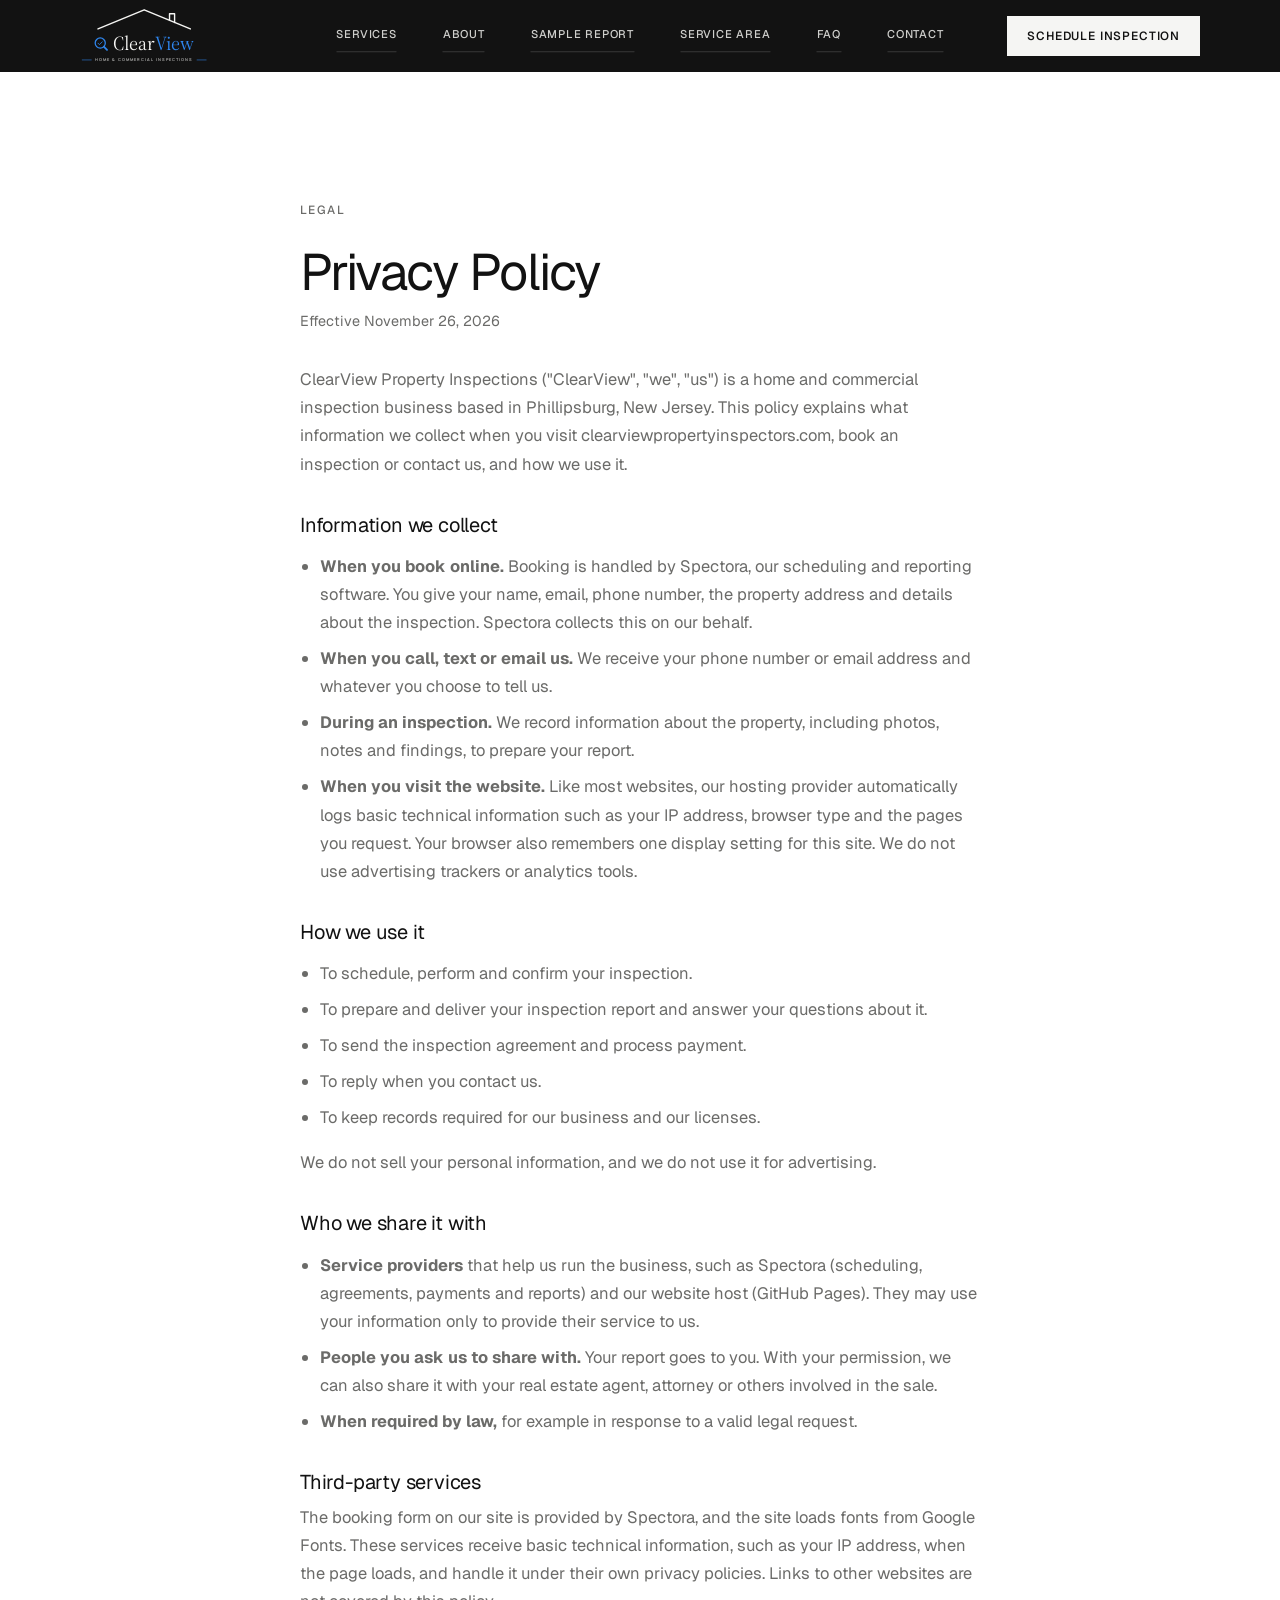
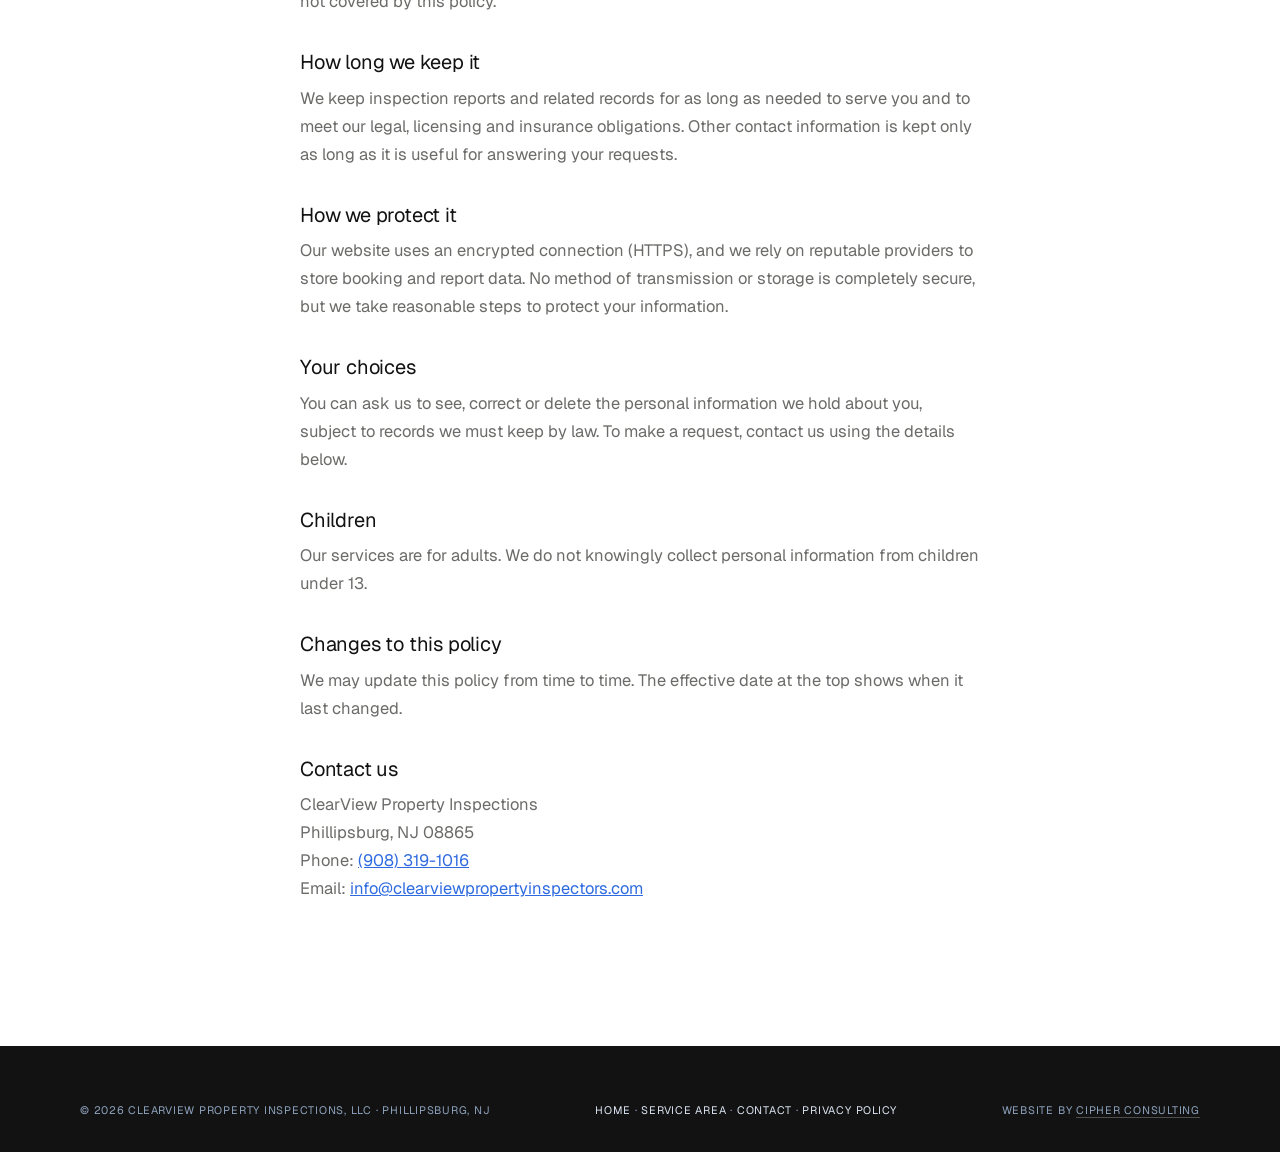
<file: privacy.html>
<!doctype html>
<html lang="en">
<head>
  <meta charset="utf-8">
  <meta name="viewport" content="width=device-width, initial-scale=1">
  <title>Privacy Policy | ClearView Property Inspections</title>
  <meta name="description" content="How ClearView Property Inspections collects, uses and protects information when you visit the website, book an inspection or contact us.">
  <link rel="canonical" href="https://clearviewpropertyinspectors.com/privacy.html">
  <meta name="theme-color" content="#0b2545">

  <meta property="og:type" content="website">
  <meta property="og:site_name" content="ClearView Property Inspections">
  <meta property="og:locale" content="en_US">
  <meta property="og:title" content="Privacy Policy | ClearView Property Inspections">
  <meta property="og:description" content="How ClearView Property Inspections collects, uses and protects information when you visit the website, book an inspection or contact us.">
  <meta property="og:url" content="https://clearviewpropertyinspectors.com/privacy.html">
  <meta property="og:image" content="https://clearviewpropertyinspectors.com/assets/og-image.jpg">
  <meta property="og:image:width" content="1200">
  <meta property="og:image:height" content="630">
  <meta property="og:image:alt" content="ClearView Property Inspections logo: home and commercial inspections in New Jersey">
  <meta name="twitter:card" content="summary_large_image">
  <meta name="twitter:title" content="Privacy Policy | ClearView Property Inspections">
  <meta name="twitter:description" content="How ClearView Property Inspections collects, uses and protects information when you visit the website, book an inspection or contact us.">
  <meta name="twitter:image" content="https://clearviewpropertyinspectors.com/assets/og-image.jpg">
  <!-- Search engine verification: paste the codes here once you have them -->
  <!-- <meta name="google-site-verification" content="PASTE-GOOGLE-CODE"> -->
  <!-- <meta name="msvalidate.01" content="PASTE-BING-CODE"> -->
  <link rel="icon" href="assets/favicon.svg" type="image/svg+xml">
  <link rel="preconnect" href="https://fonts.googleapis.com">
  <link rel="preconnect" href="https://fonts.gstatic.com" crossorigin>
  <link rel="stylesheet" href="css/styles.css?v=66">
  <link rel="stylesheet" href="css/themes/drafted.css?v=66" id="theme-css">
  <script>
    /* Theme loader: Drafted is the only style. */
    (function () {
      var DEFAULT = "drafted", V = "66";
      var FONTS = {
        drafted: "family=Geist:wght@300;400;500;600&family=Instrument+Serif:ital@0;1&family=Source+Serif+4:opsz,wght@8..60,400&family=Manrope:wght@600"
      };
      var t = (location.search.match(/[?&]style=(\w+)/) || location.hash.match(/^#style-(\w+)$/) || [])[1];
      try { if (t && FONTS[t]) localStorage.setItem("cv-style", t); else t = localStorage.getItem("cv-style"); } catch (e) {}
      if (!t || !FONTS[t]) t = DEFAULT;
      document.getElementById("theme-css").href = "css/themes/" + t + ".css?v=" + V;
      var fl = document.createElement("link");
      fl.rel = "stylesheet";
      fl.href = "https://fonts.googleapis.com/css2?" + FONTS[t] + "&display=swap";
      document.head.appendChild(fl);
      document.documentElement.setAttribute("data-style", t);
      document.documentElement.setAttribute("data-palette", "blueprint"); /* black and blue */
    })();
  </script>
  <script type="application/ld+json">
{
  "@context": "https://schema.org",
  "@type": "BreadcrumbList",
  "itemListElement": [
    {
      "@type": "ListItem",
      "position": 1,
      "name": "Home",
      "item": "https://clearviewpropertyinspectors.com/"
    },
    {
      "@type": "ListItem",
      "position": 2,
      "name": "Privacy Policy",
      "item": "https://clearviewpropertyinspectors.com/privacy.html"
    }
  ]
}
  </script>
</head>
<body>
  <a class="skip-link" href="#main">Skip to content</a>
  <div class="preview-banner">Preview mode — outlined items are hidden on the live site until they're ready.</div>

  <header class="site-header">
    <div class="container header-inner">
      <a class="brand" href="index.html" aria-label="ClearView Property Inspections home">
        <svg class="brand-logo" viewBox="92 28 456 206" role="img" aria-label="ClearView Home and Commercial Inspections"><g fill="none" stroke-linecap="round" stroke-linejoin="round"><path d="M156 106L320 38l164 68" stroke="currentColor" stroke-width="5"/><path d="M410 75V52h18v31" stroke="currentColor" stroke-width="5"/><g transform="translate(163.9 156)" stroke="#2f86ee"><circle r="18" stroke-width="4.5"/><path d="M12.8 12.8l11.3 11.3" stroke-width="6.5"/><path d="M-8.1 .5l5.2 5.2 9.9-9.9" stroke-width="3"/></g><path d="M100 216h32M508 216h32" stroke="#2f86ee" stroke-width="2"/></g><text x="207.5" y="180" font-family="'Source Serif 4', Georgia, serif" font-size="70" font-weight="400" fill="currentColor">Clear<tspan fill="#2f86ee">View</tspan></text><text x="320" y="221" text-anchor="middle" font-family="Manrope, system-ui, sans-serif" font-size="14" letter-spacing="3.6" font-weight="600" fill="currentColor" opacity=".78">HOME &amp; COMMERCIAL INSPECTIONS</text></svg>
      </a>
      <nav class="nav" id="nav" aria-label="Main">
        <ul>
          <li><a href="index.html#services">Services</a></li>
          <li><a href="index.html#about">About</a></li>
          <li><a href="index.html#sample-report">Sample Report</a></li>
          <li><a href="index.html#service-area">Service Area</a></li>
          <li><a href="index.html#faq">FAQ</a></li>
          <li><a href="index.html#contact">Contact</a></li>
        </ul>
        <a class="btn btn-primary nav-cta" href="index.html#book" data-schedule>Schedule Inspection</a>
      </nav>
      <a class="header-phone" href="#" data-tel data-phone></a>
      <button class="nav-toggle" aria-expanded="false" aria-controls="nav" aria-label="Menu">
        <svg viewBox="0 0 24 24" fill="none" stroke="currentColor" stroke-width="2" stroke-linecap="round"><path d="M4 7h16M4 12h16M4 17h16"/></svg>
      </button>
    </div>
  </header>

  <main id="main">
    <section class="section legal">
      <div class="container legal-wrap">
        <span class="eyebrow">Legal</span>
        <h1>Privacy Policy</h1>
        <p class="legal-date">Effective November 26, 2026</p>

        <p>ClearView Property Inspections ("ClearView", "we", "us") is a home and commercial inspection business based in Phillipsburg, New Jersey. This policy explains what information we collect when you visit clearviewpropertyinspectors.com, book an inspection or contact us, and how we use it.</p>

        <h2>Information we collect</h2>
        <ul>
          <li><strong>When you book online.</strong> Booking is handled by Spectora, our scheduling and reporting software. You give your name, email, phone number, the property address and details about the inspection. Spectora collects this on our behalf.</li>
          <li><strong>When you call, text or email us.</strong> We receive your phone number or email address and whatever you choose to tell us.</li>
          <li><strong>During an inspection.</strong> We record information about the property, including photos, notes and findings, to prepare your report.</li>
          <li><strong>When you visit the website.</strong> Like most websites, our hosting provider automatically logs basic technical information such as your IP address, browser type and the pages you request. Your browser also remembers one display setting for this site. We do not use advertising trackers or analytics tools.</li>
        </ul>

        <h2>How we use it</h2>
        <ul>
          <li>To schedule, perform and confirm your inspection.</li>
          <li>To prepare and deliver your inspection report and answer your questions about it.</li>
          <li>To send the inspection agreement and process payment.</li>
          <li>To reply when you contact us.</li>
          <li>To keep records required for our business and our licenses.</li>
        </ul>
        <p>We do not sell your personal information, and we do not use it for advertising.</p>

        <h2>Who we share it with</h2>
        <ul>
          <li><strong>Service providers</strong> that help us run the business, such as Spectora (scheduling, agreements, payments and reports) and our website host (GitHub Pages). They may use your information only to provide their service to us.</li>
          <li><strong>People you ask us to share with.</strong> Your report goes to you. With your permission, we can also share it with your real estate agent, attorney or others involved in the sale.</li>
          <li><strong>When required by law,</strong> for example in response to a valid legal request.</li>
        </ul>

        <h2>Third-party services</h2>
        <p>The booking form on our site is provided by Spectora, and the site loads fonts from Google Fonts. These services receive basic technical information, such as your IP address, when the page loads, and handle it under their own privacy policies. Links to other websites are not covered by this policy.</p>

        <h2>How long we keep it</h2>
        <p>We keep inspection reports and related records for as long as needed to serve you and to meet our legal, licensing and insurance obligations. Other contact information is kept only as long as it is useful for answering your requests.</p>

        <h2>How we protect it</h2>
        <p>Our website uses an encrypted connection (HTTPS), and we rely on reputable providers to store booking and report data. No method of transmission or storage is completely secure, but we take reasonable steps to protect your information.</p>

        <h2>Your choices</h2>
        <p>You can ask us to see, correct or delete the personal information we hold about you, subject to records we must keep by law. To make a request, contact us using the details below.</p>

        <h2>Children</h2>
        <p>Our services are for adults. We do not knowingly collect personal information from children under 13.</p>

        <h2>Changes to this policy</h2>
        <p>We may update this policy from time to time. The effective date at the top shows when it last changed.</p>

        <h2>Contact us</h2>
        <p>ClearView Property Inspections<br>Phillipsburg, NJ 08865<br>Phone: <a href="#" data-tel data-phone></a><br>Email: <a href="#" data-email></a></p>
      </div>
    </section>
  </main>

  <footer class="site-footer">
    <div class="container">
      <div class="footer-bottom" style="margin-top:0;border-top:0;padding-top:0">
        <span>© <span data-year></span> ClearView Property Inspections, LLC · Phillipsburg, NJ</span>
        <span><a href="index.html">Home</a> · <a href="index.html#service-area">Service Area</a> · <a href="index.html#contact">Contact</a> · <a href="privacy.html" aria-current="page">Privacy Policy</a></span>
        <span class="credit">Website by <a href="https://cipherconsulting.net" target="_blank" rel="noopener">Cipher Consulting</a></span>
      </div>
    </div>
  </footer>

  <nav class="mobile-bar" aria-label="Quick actions">
    <a href="#" data-tel><svg viewBox="0 0 24 24" fill="none" stroke="currentColor" stroke-width="2" stroke-linecap="round" stroke-linejoin="round"><path d="M5 4h4l2 5-2.5 1.5a11 11 0 005 5L15 13l5 2v4a2 2 0 01-2 2A16 16 0 013 6a2 2 0 012-2z"/></svg>Call</a>
    <a href="#" data-sms><svg viewBox="0 0 24 24" fill="none" stroke="currentColor" stroke-width="2" stroke-linecap="round" stroke-linejoin="round"><path d="M4 5h16v11H8l-4 4z"/></svg>Text</a>
    <a class="primary" href="index.html#book" data-schedule><svg viewBox="0 0 24 24" fill="none" stroke="currentColor" stroke-width="2" stroke-linecap="round" stroke-linejoin="round"><rect x="3.5" y="5" width="17" height="15" rx="2"/><path d="M3.5 10h17M8 3v4M16 3v4"/></svg>Schedule</a>
  </nav>

  <script src="js/config.js?v=66"></script>
  <script src="js/main.js?v=66"></script>
</body>
</html>
</file>
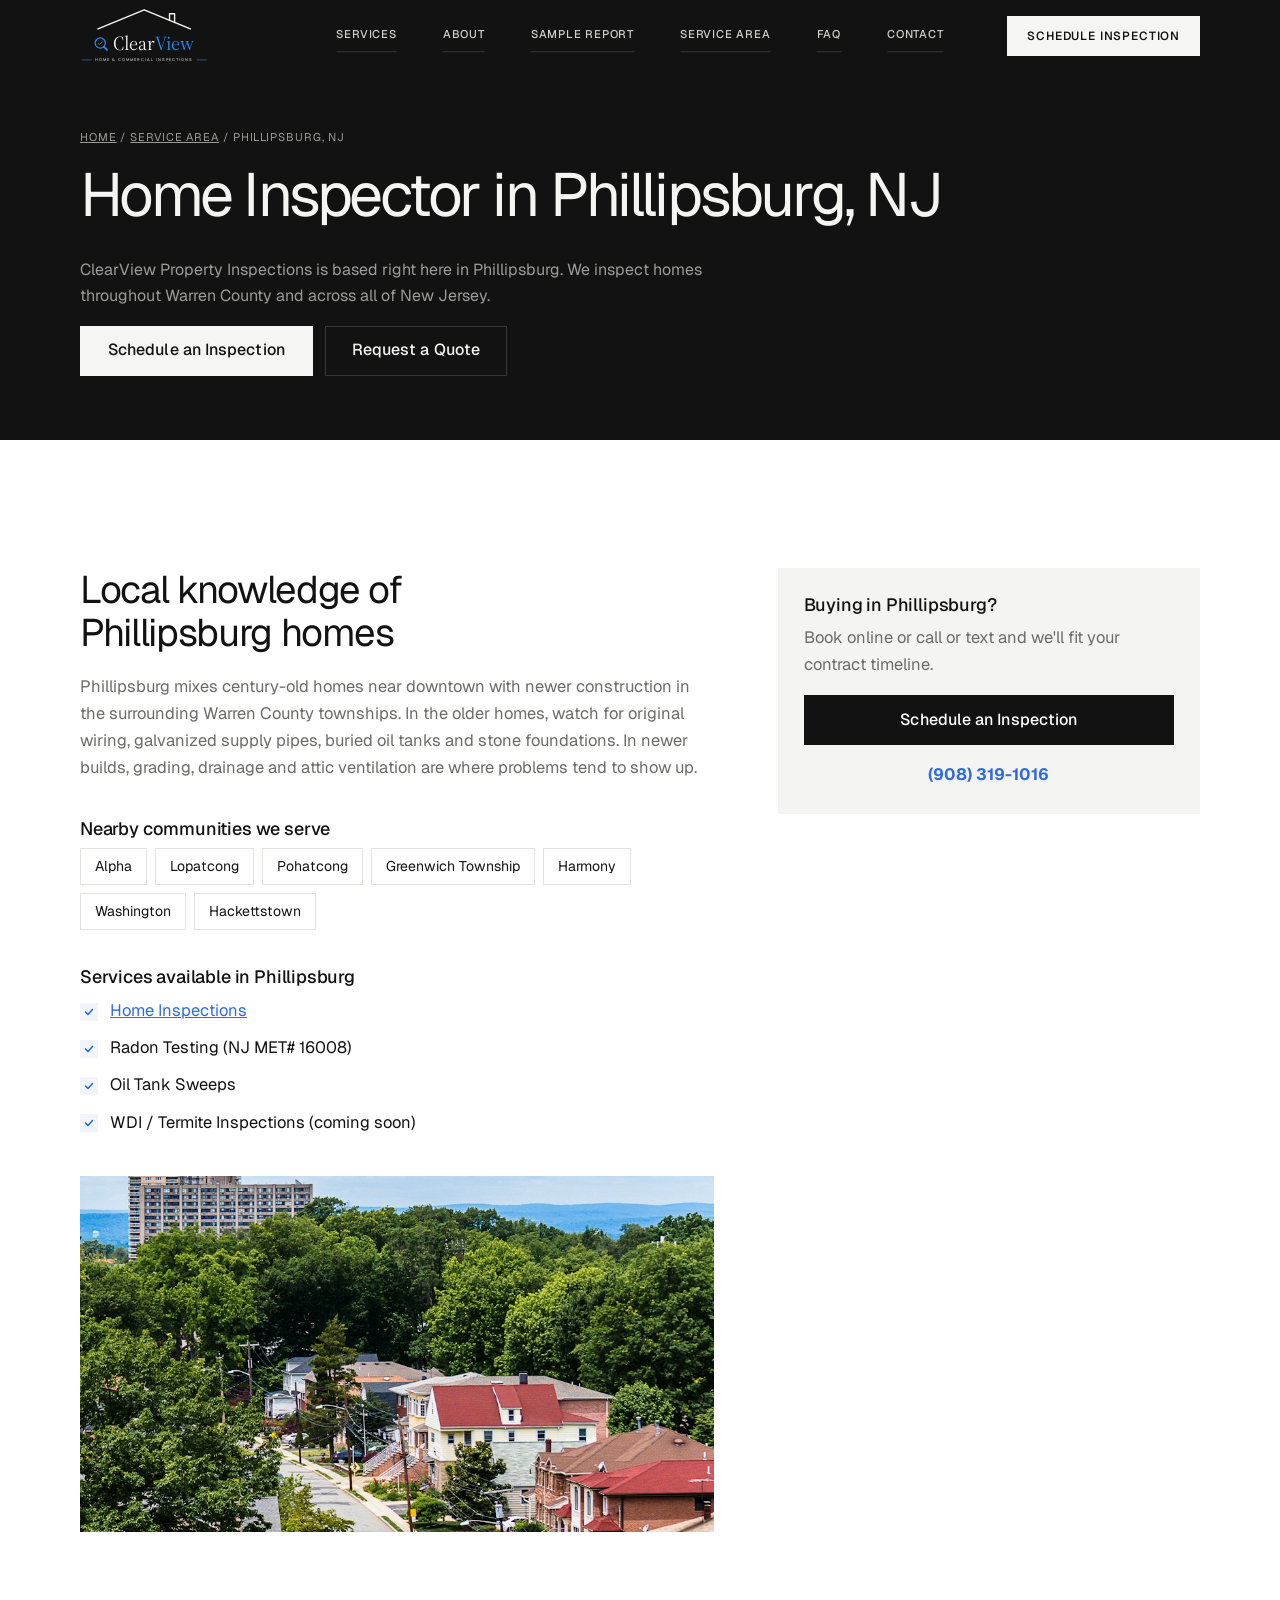
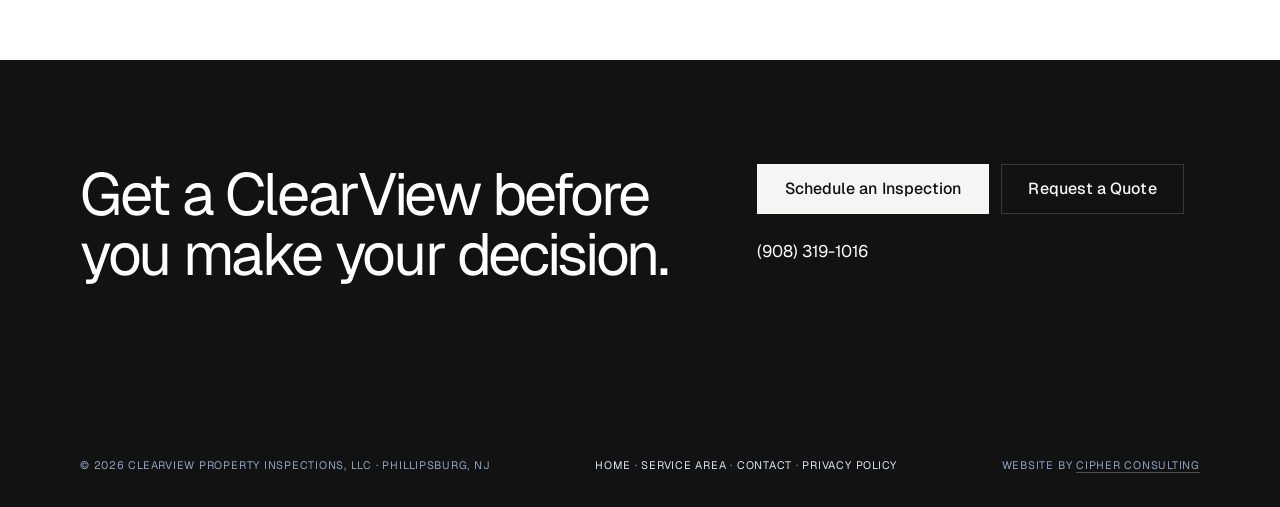
<file: service-area/phillipsburg-nj.html>
<!doctype html>
<html lang="en">
<head>
  <meta charset="utf-8">
  <meta name="viewport" content="width=device-width, initial-scale=1">
  <!-- CITY PAGE TEMPLATE: copy for each NJ market (flemington-nj.html, morristown-nj.html, ...) and rewrite the local text -->
  <title>Home Inspector Phillipsburg NJ | ClearView Property Inspections</title>
  <meta name="description" content="Licensed home inspector based in Phillipsburg, NJ serving Warren County and all of New Jersey. Radon testing, oil tank sweeps, clear findings and reports in 24–48 hours.">
  <link rel="canonical" href="https://clearviewpropertyinspectors.com/service-area/phillipsburg-nj.html">
  <meta name="theme-color" content="#0b2545">

  <meta property="og:type" content="website">
  <meta property="og:site_name" content="ClearView Property Inspections">
  <meta property="og:locale" content="en_US">
  <meta property="og:title" content="Home Inspector in Phillipsburg, NJ | ClearView Property Inspections">
  <meta property="og:description" content="Licensed home inspector based in Phillipsburg, NJ, serving Warren County and all of New Jersey. Radon testing, drone roof inspections and reports in 24–48 hours.">
  <meta property="og:url" content="https://clearviewpropertyinspectors.com/service-area/phillipsburg-nj.html">
  <meta property="og:image" content="https://clearviewpropertyinspectors.com/assets/og-image.jpg">
  <meta property="og:image:width" content="1200">
  <meta property="og:image:height" content="630">
  <meta property="og:image:alt" content="ClearView Property Inspections logo: home and commercial inspections in New Jersey">
  <meta name="twitter:card" content="summary_large_image">
  <meta name="twitter:title" content="Home Inspector in Phillipsburg, NJ | ClearView Property Inspections">
  <meta name="twitter:description" content="Licensed home inspector based in Phillipsburg, NJ, serving Warren County and all of New Jersey. Radon testing, drone roof inspections and reports in 24–48 hours.">
  <meta name="twitter:image" content="https://clearviewpropertyinspectors.com/assets/og-image.jpg">
  <!-- Search engine verification: paste the codes here once you have them -->
  <!-- <meta name="google-site-verification" content="PASTE-GOOGLE-CODE"> -->
  <!-- <meta name="msvalidate.01" content="PASTE-BING-CODE"> -->
  <link rel="icon" href="../assets/favicon.svg" type="image/svg+xml">
  <link rel="preconnect" href="https://fonts.googleapis.com">
  <link rel="preconnect" href="https://fonts.gstatic.com" crossorigin>
  <link rel="stylesheet" href="../css/styles.css?v=66">
  <link rel="stylesheet" href="../css/themes/drafted.css?v=66" id="theme-css">
  <script>
    /* Theme loader: Drafted is the only style. */
    (function () {
      var DEFAULT = "drafted", V = "66";
      var FONTS = {
        drafted: "family=Geist:wght@300;400;500;600&family=Instrument+Serif:ital@0;1&family=Source+Serif+4:opsz,wght@8..60,400&family=Manrope:wght@600"
      };
      var t = (location.search.match(/[?&]style=(\w+)/) || location.hash.match(/^#style-(\w+)$/) || [])[1];
      try { if (t && FONTS[t]) localStorage.setItem("cv-style", t); else t = localStorage.getItem("cv-style"); } catch (e) {}
      if (!t || !FONTS[t]) t = DEFAULT;
      document.getElementById("theme-css").href = "../css/themes/" + t + ".css?v=" + V;
      var fl = document.createElement("link");
      fl.rel = "stylesheet";
      fl.href = "https://fonts.googleapis.com/css2?" + FONTS[t] + "&display=swap";
      document.head.appendChild(fl);
      document.documentElement.setAttribute("data-style", t);
      document.documentElement.setAttribute("data-palette", "blueprint"); /* black and blue */
    })();
  </script>
  <script type="application/ld+json">
{
  "@context": "https://schema.org",
  "@type": "HomeAndConstructionBusiness",
  "@id": "https://clearviewpropertyinspectors.com/#business",
  "name": "ClearView Property Inspections",
  "url": "https://clearviewpropertyinspectors.com/service-area/phillipsburg-nj.html",
  "telephone": "+19083191016",
  "image": "https://clearviewpropertyinspectors.com/assets/og-image.jpg",
  "address": {
    "@type": "PostalAddress",
    "addressLocality": "Phillipsburg",
    "addressRegion": "NJ",
    "postalCode": "08865",
    "addressCountry": "US"
  },
  "geo": {
    "@type": "GeoCoordinates",
    "latitude": 40.6937,
    "longitude": -75.1902
  },
  "areaServed": [
    {
      "@type": "City",
      "name": "Phillipsburg, NJ"
    },
    {
      "@type": "AdministrativeArea",
      "name": "Warren County, NJ"
    },
    {
      "@type": "State",
      "name": "New Jersey"
    }
  ]
}
  </script>
  <script type="application/ld+json">
{
  "@context": "https://schema.org",
  "@type": "BreadcrumbList",
  "itemListElement": [
    {
      "@type": "ListItem",
      "position": 1,
      "name": "Home",
      "item": "https://clearviewpropertyinspectors.com/"
    },
    {
      "@type": "ListItem",
      "position": 2,
      "name": "Phillipsburg, NJ",
      "item": "https://clearviewpropertyinspectors.com/service-area/phillipsburg-nj.html"
    }
  ]
}
  </script>
</head>
<body>
  <a class="skip-link" href="#main">Skip to content</a>
  <div class="preview-banner">Preview mode — outlined items are hidden on the live site until they're ready.</div>

  <header class="site-header">
    <div class="container header-inner">
      <a class="brand" href="../index.html" aria-label="ClearView Property Inspections home">
        <svg class="brand-logo" viewBox="92 28 456 206" role="img" aria-label="ClearView Home and Commercial Inspections"><g fill="none" stroke-linecap="round" stroke-linejoin="round"><path d="M156 106L320 38l164 68" stroke="currentColor" stroke-width="5"/><path d="M410 75V52h18v31" stroke="currentColor" stroke-width="5"/><g transform="translate(163.9 156)" stroke="#2f86ee"><circle r="18" stroke-width="4.5"/><path d="M12.8 12.8l11.3 11.3" stroke-width="6.5"/><path d="M-8.1 .5l5.2 5.2 9.9-9.9" stroke-width="3"/></g><path d="M100 216h32M508 216h32" stroke="#2f86ee" stroke-width="2"/></g><text x="207.5" y="180" font-family="'Source Serif 4', Georgia, serif" font-size="70" font-weight="400" fill="currentColor">Clear<tspan fill="#2f86ee">View</tspan></text><text x="320" y="221" text-anchor="middle" font-family="Manrope, system-ui, sans-serif" font-size="14" letter-spacing="3.6" font-weight="600" fill="currentColor" opacity=".78">HOME &amp; COMMERCIAL INSPECTIONS</text></svg>
      </a>
      <nav class="nav" id="nav" aria-label="Main">
        <ul>
          <li><a href="../index.html#services">Services</a></li>
          <li><a href="../index.html#about">About</a></li>
          <li><a href="../index.html#sample-report">Sample Report</a></li>
          <li><a href="../index.html#service-area">Service Area</a></li>
          <li><a href="../index.html#faq">FAQ</a></li>
          <li><a href="../index.html#contact">Contact</a></li>
        </ul>
        <a class="btn btn-primary nav-cta" href="../index.html#book" data-schedule>Schedule Inspection</a>
      </nav>
      <a class="header-phone" href="#" data-tel data-phone></a>
      <button class="nav-toggle" aria-expanded="false" aria-controls="nav" aria-label="Menu">
        <svg viewBox="0 0 24 24" fill="none" stroke="currentColor" stroke-width="2" stroke-linecap="round"><path d="M4 7h16M4 12h16M4 17h16"/></svg>
      </button>
    </div>
  </header>

  <main id="main">
    <section class="page-hero">
      <div class="container">
        <p class="breadcrumb"><a href="../index.html">Home</a> / <a href="../index.html#service-area">Service Area</a> / Phillipsburg, NJ</p>
        <h1>Home Inspector in Phillipsburg, NJ</h1>
        <p class="lead">ClearView Property Inspections is based right here in Phillipsburg. We inspect homes throughout Warren County and across all of New Jersey.</p>
        <div class="btn-row">
          <a class="btn btn-primary" href="../index.html#book" data-schedule>Schedule an Inspection</a>
          <a class="btn btn-outline" href="../index.html#contact">Request a Quote</a>
        </div>
      </div>
    </section>

    <section class="section">
      <div class="container two-col">
        <div>
          <h2>Local knowledge of Phillipsburg homes</h2>
          <!-- TODO: write 2-3 short paragraphs of genuinely local content (housing age, common issues, neighborhoods). Unique text per city page helps SEO. -->
          <p class="muted">Phillipsburg mixes century-old homes near downtown with newer construction in the surrounding Warren County townships. In the older homes, watch for original wiring, galvanized supply pipes, buried oil tanks and stone foundations. In newer builds, grading, drainage and attic ventilation are where problems tend to show up.</p>

          <h3 style="margin-top:36px">Nearby communities we serve</h3>
          <ul class="chips">
            <li>Alpha</li><li>Lopatcong</li><li>Pohatcong</li><li>Greenwich Township</li><li>Harmony</li><li>Washington</li><li>Hackettstown</li>
          </ul>

          <h3 style="margin-top:36px">Services available in Phillipsburg</h3>
          <ul class="check-list">
            <li><a href="../services/home-inspection.html">Home Inspections</a></li>
            <li>Radon Testing (NJ MET# 16008)</li>
            <li>Oil Tank Sweeps</li>
            <li>WDI / Termite Inspections (coming soon)</li>
          </ul>

          <!-- PHOTO SLOT: local property / inspection photo -->
          <div class="ph ph-wide" data-slot="phillipsburg-photo" style="margin-top:40px">
          <img src="../assets/photos/1592335615157-4dfe10368571-1024.jpg" srcset="../assets/photos/1592335615157-4dfe10368571-640.jpg 640w, ../assets/photos/1592335615157-4dfe10368571-1024.jpg 1024w, ../assets/photos/1592335615157-4dfe10368571-1600.jpg 1600w" sizes="(min-width: 960px) 55vw, 100vw" alt="Example photo: tree-lined small-town neighborhood" loading="lazy" decoding="async">
            <svg viewBox="0 0 24 24" fill="none" stroke="currentColor" stroke-width="1.8" stroke-linecap="round" stroke-linejoin="round"><path d="M4 7h3l2-2h6l2 2h3v12H4z"/><circle cx="12" cy="13" r="3.5"/></svg>
            Photo: local inspection
          </div>
        </div>
        <aside>
          <div class="card side-card">
            <h3>Buying in Phillipsburg?</h3>
            <p class="muted">Book online or call or text and we'll fit your contract timeline.</p>
            <a class="btn btn-primary" style="width:100%" href="../index.html#book" data-schedule>Schedule an Inspection</a>
            <p style="margin:16px 0 0;text-align:center"><a href="#" data-tel data-phone style="font-weight:700;text-decoration:none"></a></p>
          </div>
        </aside>
      </div>
    </section>

    <section class="section cta-band">
      <div class="container">
        <h2>Get a ClearView before you make your decision.</h2>
        <div class="btn-row">
          <a class="btn btn-light" href="../index.html#book" data-schedule>Schedule an Inspection</a>
          <a class="btn btn-ghost-light" href="../index.html#contact">Request a Quote</a>
        </div>
        <a class="cta-phone" href="#" data-tel data-phone></a>
      </div>
    </section>
  </main>

  <footer class="site-footer">
    <div class="container">
      <div class="footer-bottom" style="margin-top:0;border-top:0;padding-top:0">
        <span>© <span data-year></span> ClearView Property Inspections, LLC · Phillipsburg, NJ</span>
        <span><a href="../index.html">Home</a> · <a href="../index.html#service-area">Service Area</a> · <a href="../index.html#contact">Contact</a> · <a href="../privacy.html">Privacy Policy</a></span>
        <span class="credit">Website by <a href="https://cipherconsulting.net" target="_blank" rel="noopener">Cipher Consulting</a></span>
      </div>
    </div>
  </footer>

  <nav class="mobile-bar" aria-label="Quick actions">
    <a href="#" data-tel><svg viewBox="0 0 24 24" fill="none" stroke="currentColor" stroke-width="2" stroke-linecap="round" stroke-linejoin="round"><path d="M5 4h4l2 5-2.5 1.5a11 11 0 005 5L15 13l5 2v4a2 2 0 01-2 2A16 16 0 013 6a2 2 0 012-2z"/></svg>Call</a>
    <a href="#" data-sms><svg viewBox="0 0 24 24" fill="none" stroke="currentColor" stroke-width="2" stroke-linecap="round" stroke-linejoin="round"><path d="M4 5h16v11H8l-4 4z"/></svg>Text</a>
    <a class="primary" href="../index.html#book" data-schedule><svg viewBox="0 0 24 24" fill="none" stroke="currentColor" stroke-width="2" stroke-linecap="round" stroke-linejoin="round"><rect x="3.5" y="5" width="17" height="15" rx="2"/><path d="M3.5 10h17M8 3v4M16 3v4"/></svg>Schedule</a>
  </nav>

  <script src="../js/config.js?v=66"></script>
  <script src="../js/main.js?v=66"></script>
</body>
</html>
</file>
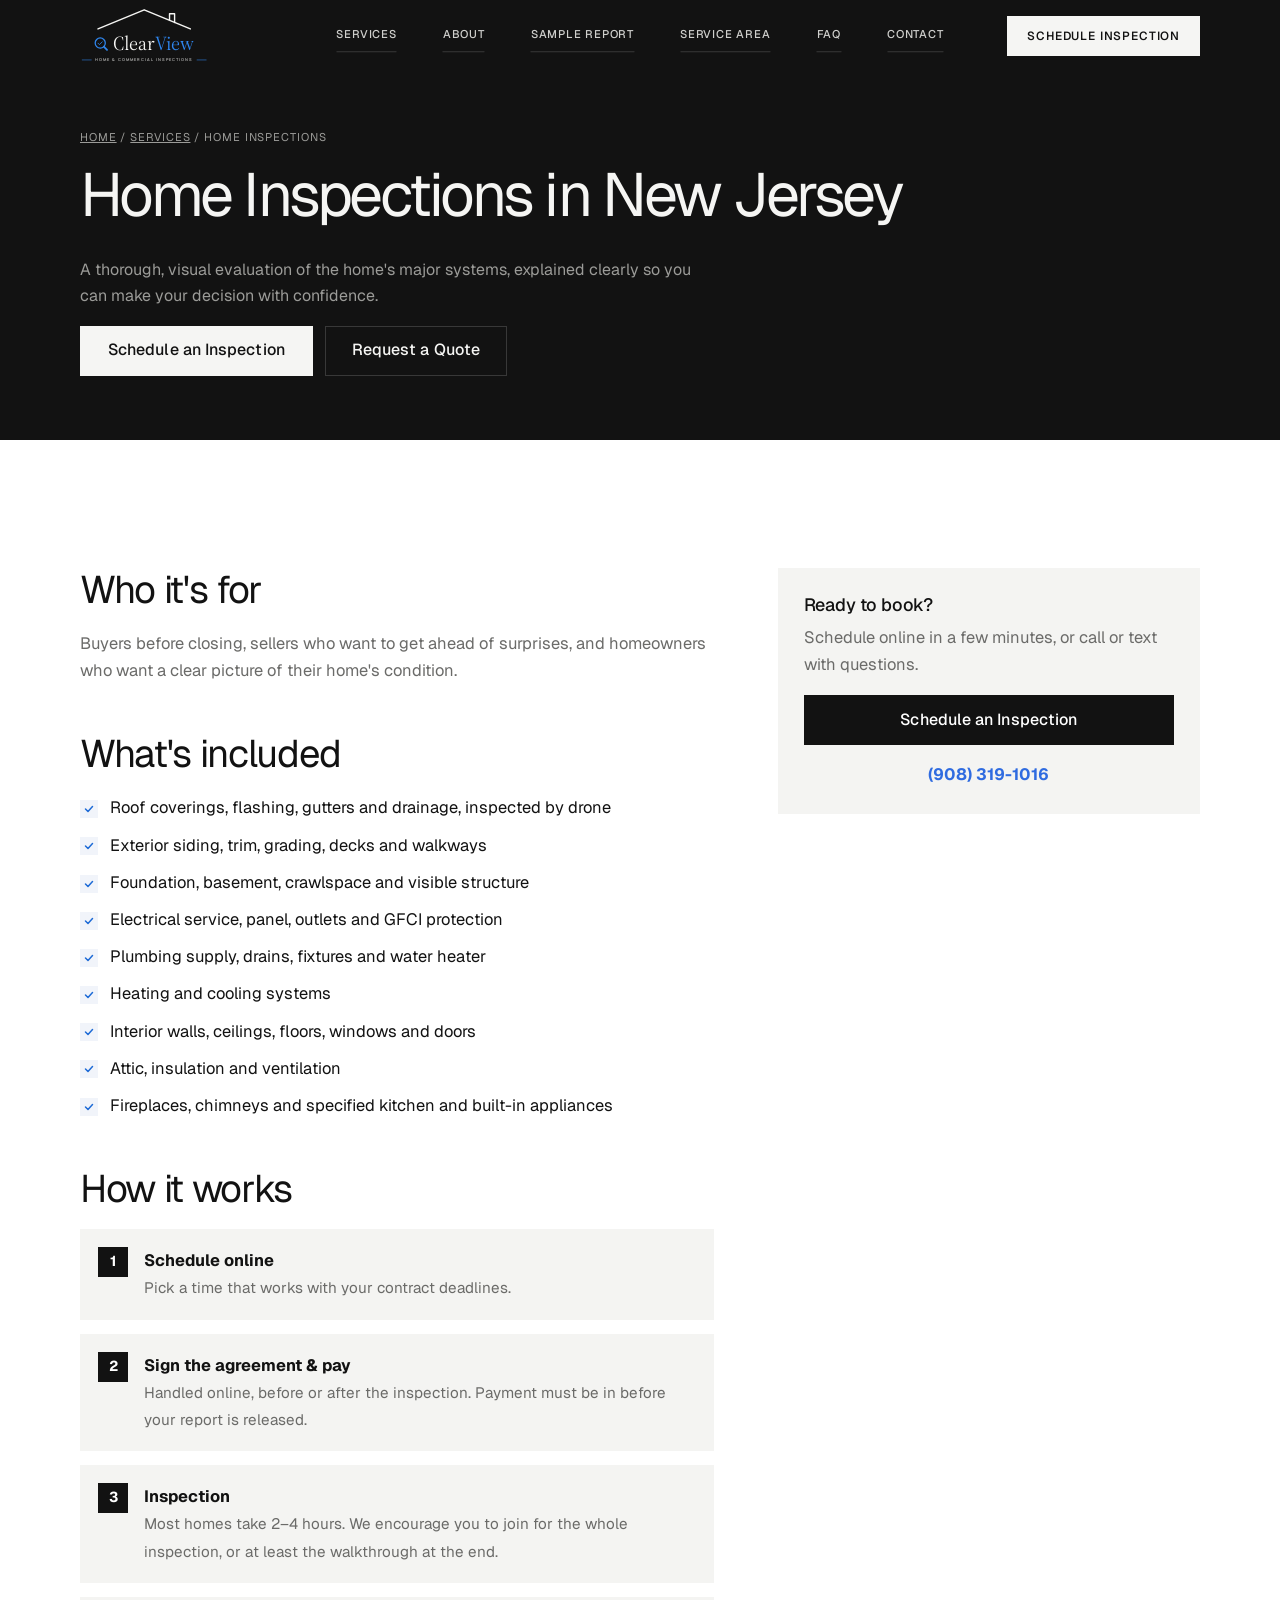
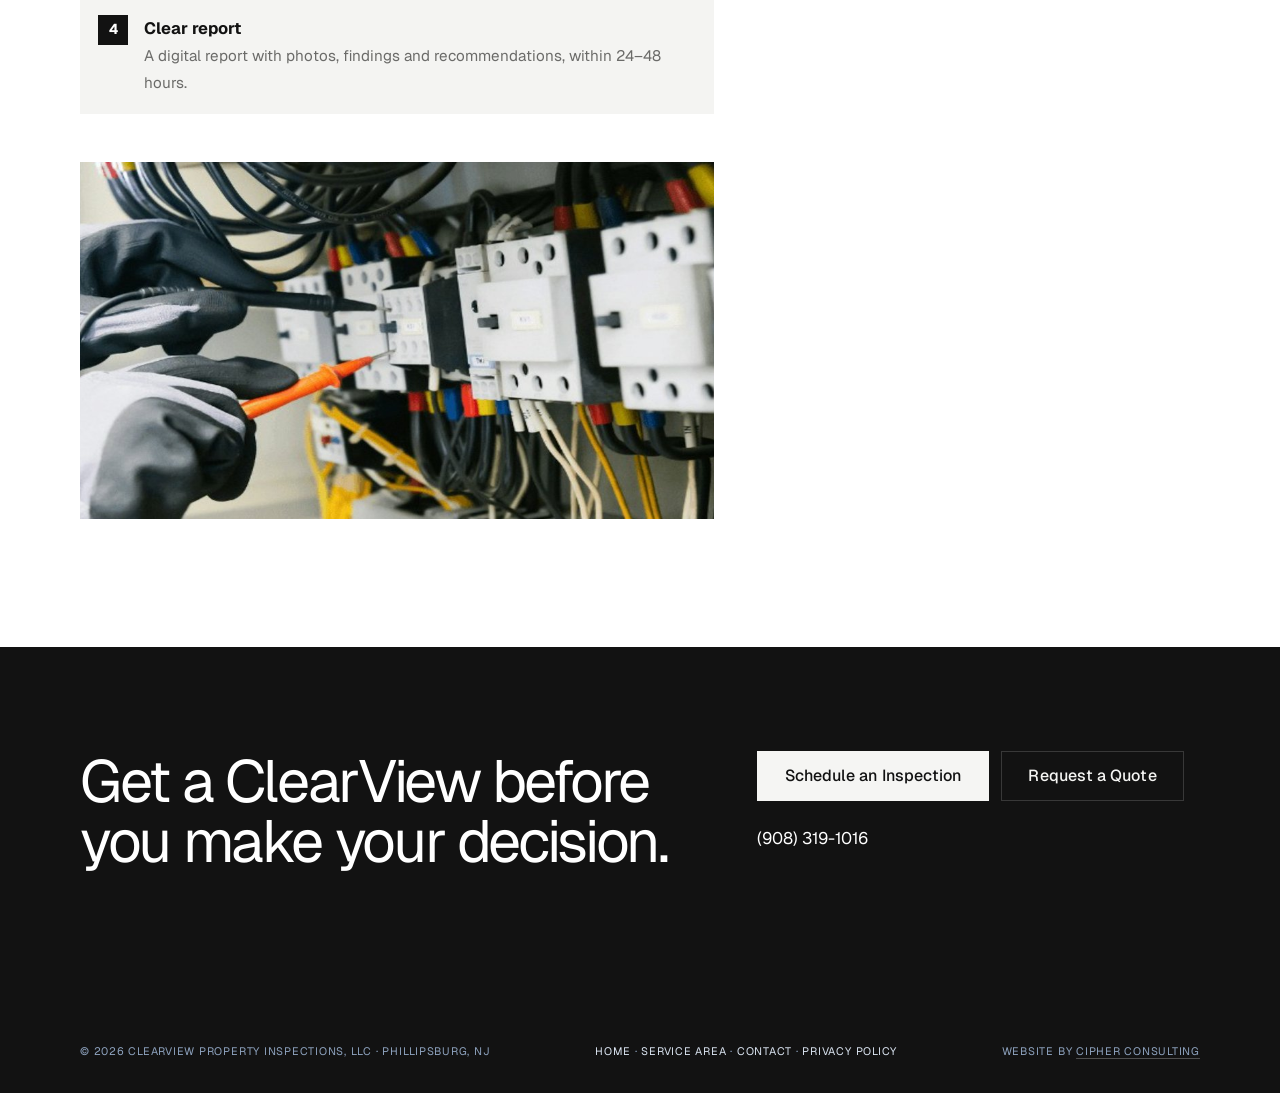
<file: services/home-inspection.html>
<!doctype html>
<html lang="en">
<head>
  <meta charset="utf-8">
  <meta name="viewport" content="width=device-width, initial-scale=1">
  <!-- SERVICE PAGE TEMPLATE: copy this file for each new service (radon-testing.html, wdi-inspection.html, ...) -->
  <title>Home Inspections in New Jersey | ClearView Property Inspections</title>
  <meta name="description" content="Thorough, licensed home and commercial inspections for buyers, sellers and homeowners throughout New Jersey. Clear findings and easy-to-read digital reports in 24–48 hours.">
  <link rel="canonical" href="https://clearviewpropertyinspectors.com/services/home-inspection.html">
  <meta name="theme-color" content="#0b2545">

  <meta property="og:type" content="website">
  <meta property="og:site_name" content="ClearView Property Inspections">
  <meta property="og:locale" content="en_US">
  <meta property="og:title" content="Home Inspections in New Jersey | ClearView Property Inspections">
  <meta property="og:description" content="Thorough, licensed home and commercial inspections for buyers, sellers and homeowners throughout New Jersey, with easy-to-read reports in 24–48 hours.">
  <meta property="og:url" content="https://clearviewpropertyinspectors.com/services/home-inspection.html">
  <meta property="og:image" content="https://clearviewpropertyinspectors.com/assets/og-image.jpg">
  <meta property="og:image:width" content="1200">
  <meta property="og:image:height" content="630">
  <meta property="og:image:alt" content="ClearView Property Inspections logo: home and commercial inspections in New Jersey">
  <meta name="twitter:card" content="summary_large_image">
  <meta name="twitter:title" content="Home Inspections in New Jersey | ClearView Property Inspections">
  <meta name="twitter:description" content="Thorough, licensed home and commercial inspections for buyers, sellers and homeowners throughout New Jersey, with easy-to-read reports in 24–48 hours.">
  <meta name="twitter:image" content="https://clearviewpropertyinspectors.com/assets/og-image.jpg">
  <!-- Search engine verification: paste the codes here once you have them -->
  <!-- <meta name="google-site-verification" content="PASTE-GOOGLE-CODE"> -->
  <!-- <meta name="msvalidate.01" content="PASTE-BING-CODE"> -->
  <link rel="icon" href="../assets/favicon.svg" type="image/svg+xml">
  <link rel="preconnect" href="https://fonts.googleapis.com">
  <link rel="preconnect" href="https://fonts.gstatic.com" crossorigin>
  <link rel="stylesheet" href="../css/styles.css?v=66">
  <link rel="stylesheet" href="../css/themes/drafted.css?v=66" id="theme-css">
  <script>
    /* Theme loader: Drafted is the only style. */
    (function () {
      var DEFAULT = "drafted", V = "66";
      var FONTS = {
        drafted: "family=Geist:wght@300;400;500;600&family=Instrument+Serif:ital@0;1&family=Source+Serif+4:opsz,wght@8..60,400&family=Manrope:wght@600"
      };
      var t = (location.search.match(/[?&]style=(\w+)/) || location.hash.match(/^#style-(\w+)$/) || [])[1];
      try { if (t && FONTS[t]) localStorage.setItem("cv-style", t); else t = localStorage.getItem("cv-style"); } catch (e) {}
      if (!t || !FONTS[t]) t = DEFAULT;
      document.getElementById("theme-css").href = "../css/themes/" + t + ".css?v=" + V;
      var fl = document.createElement("link");
      fl.rel = "stylesheet";
      fl.href = "https://fonts.googleapis.com/css2?" + FONTS[t] + "&display=swap";
      document.head.appendChild(fl);
      document.documentElement.setAttribute("data-style", t);
      document.documentElement.setAttribute("data-palette", "blueprint"); /* black and blue */
    })();
  </script>
  <script type="application/ld+json">
{
  "@context": "https://schema.org",
  "@type": "Service",
  "name": "Home Inspection",
  "serviceType": "Home inspection",
  "description": "Licensed home and commercial inspections for buyers, sellers and homeowners throughout New Jersey, with an easy-to-read digital report in 24–48 hours.",
  "url": "https://clearviewpropertyinspectors.com/services/home-inspection.html",
  "areaServed": {
    "@type": "State",
    "name": "New Jersey"
  },
  "provider": {
    "@type": "HomeAndConstructionBusiness",
    "@id": "https://clearviewpropertyinspectors.com/#business",
    "name": "ClearView Property Inspections",
    "telephone": "+19083191016",
    "url": "https://clearviewpropertyinspectors.com/"
  }
}
  </script>
  <script type="application/ld+json">
{
  "@context": "https://schema.org",
  "@type": "BreadcrumbList",
  "itemListElement": [
    {
      "@type": "ListItem",
      "position": 1,
      "name": "Home",
      "item": "https://clearviewpropertyinspectors.com/"
    },
    {
      "@type": "ListItem",
      "position": 2,
      "name": "Home Inspections",
      "item": "https://clearviewpropertyinspectors.com/services/home-inspection.html"
    }
  ]
}
  </script>
</head>
<body>
  <a class="skip-link" href="#main">Skip to content</a>
  <div class="preview-banner">Preview mode — outlined items are hidden on the live site until they're ready.</div>

  <header class="site-header">
    <div class="container header-inner">
      <a class="brand" href="../index.html" aria-label="ClearView Property Inspections home">
        <svg class="brand-logo" viewBox="92 28 456 206" role="img" aria-label="ClearView Home and Commercial Inspections"><g fill="none" stroke-linecap="round" stroke-linejoin="round"><path d="M156 106L320 38l164 68" stroke="currentColor" stroke-width="5"/><path d="M410 75V52h18v31" stroke="currentColor" stroke-width="5"/><g transform="translate(163.9 156)" stroke="#2f86ee"><circle r="18" stroke-width="4.5"/><path d="M12.8 12.8l11.3 11.3" stroke-width="6.5"/><path d="M-8.1 .5l5.2 5.2 9.9-9.9" stroke-width="3"/></g><path d="M100 216h32M508 216h32" stroke="#2f86ee" stroke-width="2"/></g><text x="207.5" y="180" font-family="'Source Serif 4', Georgia, serif" font-size="70" font-weight="400" fill="currentColor">Clear<tspan fill="#2f86ee">View</tspan></text><text x="320" y="221" text-anchor="middle" font-family="Manrope, system-ui, sans-serif" font-size="14" letter-spacing="3.6" font-weight="600" fill="currentColor" opacity=".78">HOME &amp; COMMERCIAL INSPECTIONS</text></svg>
      </a>
      <nav class="nav" id="nav" aria-label="Main">
        <ul>
          <li><a href="../index.html#services">Services</a></li>
          <li><a href="../index.html#about">About</a></li>
          <li><a href="../index.html#sample-report">Sample Report</a></li>
          <li><a href="../index.html#service-area">Service Area</a></li>
          <li><a href="../index.html#faq">FAQ</a></li>
          <li><a href="../index.html#contact">Contact</a></li>
        </ul>
        <a class="btn btn-primary nav-cta" href="../index.html#book" data-schedule>Schedule Inspection</a>
      </nav>
      <a class="header-phone" href="#" data-tel data-phone></a>
      <button class="nav-toggle" aria-expanded="false" aria-controls="nav" aria-label="Menu">
        <svg viewBox="0 0 24 24" fill="none" stroke="currentColor" stroke-width="2" stroke-linecap="round"><path d="M4 7h16M4 12h16M4 17h16"/></svg>
      </button>
    </div>
  </header>

  <main id="main">
    <section class="page-hero">
      <div class="container">
        <p class="breadcrumb"><a href="../index.html">Home</a> / <a href="../index.html#services">Services</a> / Home Inspections</p>
        <h1>Home Inspections in New Jersey</h1>
        <p class="lead">A thorough, visual evaluation of the home's major systems, explained clearly so you can make your decision with confidence.</p>
        <div class="btn-row">
          <a class="btn btn-primary" href="../index.html#book" data-schedule>Schedule an Inspection</a>
          <a class="btn btn-outline" href="../index.html#contact">Request a Quote</a>
        </div>
      </div>
    </section>

    <section class="section">
      <div class="container two-col">
        <div>
          <h2>Who it's for</h2>
          <p class="muted">Buyers before closing, sellers who want to get ahead of surprises, and homeowners who want a clear picture of their home's condition.</p>

          <h2 style="margin-top:48px">What's included</h2>
          <ul class="check-list">
            <li>Roof coverings, flashing, gutters and drainage, inspected by drone</li>
            <li>Exterior siding, trim, grading, decks and walkways</li>
            <li>Foundation, basement, crawlspace and visible structure</li>
            <li>Electrical service, panel, outlets and GFCI protection</li>
            <li>Plumbing supply, drains, fixtures and water heater</li>
            <li>Heating and cooling systems</li>
            <li>Interior walls, ceilings, floors, windows and doors</li>
            <li>Attic, insulation and ventilation</li>
            <li>Fireplaces, chimneys and specified kitchen and built-in appliances</li>
          </ul>

          <h2 style="margin-top:48px">How it works</h2>
          <ol class="steps">
            <li><strong>Schedule online</strong><span>Pick a time that works with your contract deadlines.</span></li>
            <li><strong>Sign the agreement &amp; pay</strong><span>Handled online, before or after the inspection. Payment must be in before your report is released.</span></li>
            <li><strong>Inspection</strong><span>Most homes take 2–4 hours. We encourage you to join for the whole inspection, or at least the walkthrough at the end.</span></li>
            <li><strong>Clear report</strong><span>A digital report with photos, findings and recommendations, within 24–48 hours.</span></li>
          </ol>

          <!-- PHOTO SLOT: inspector on the job for this service -->
          <div class="ph ph-wide" data-slot="home-inspection-photo" style="margin-top:48px">
          <img src="../assets/photos/1758101755915-462eddc23f57-1024.jpg" srcset="../assets/photos/1758101755915-462eddc23f57-640.jpg 640w, ../assets/photos/1758101755915-462eddc23f57-1024.jpg 1024w, ../assets/photos/1758101755915-462eddc23f57-1600.jpg 1600w" sizes="(min-width: 960px) 55vw, 100vw" alt="Example photo: testing an electrical panel with a multimeter" loading="lazy" decoding="async">
            <svg viewBox="0 0 24 24" fill="none" stroke="currentColor" stroke-width="1.8" stroke-linecap="round" stroke-linejoin="round"><path d="M4 7h3l2-2h6l2 2h3v12H4z"/><circle cx="12" cy="13" r="3.5"/></svg>
            Photo: inspecting an electrical panel
          </div>
        </div>

        <aside>
          <div class="card side-card">
            <h3>Ready to book?</h3>
            <p class="muted">Schedule online in a few minutes, or call or text with questions.</p>
            <a class="btn btn-primary" style="width:100%" href="../index.html#book" data-schedule>Schedule an Inspection</a>
            <p style="margin:16px 0 0;text-align:center"><a href="#" data-tel data-phone style="font-weight:700;text-decoration:none"></a></p>
          </div>
        </aside>
      </div>
    </section>

    <section class="section cta-band">
      <div class="container">
        <h2>Get a ClearView before you make your decision.</h2>
        <div class="btn-row">
          <a class="btn btn-light" href="../index.html#book" data-schedule>Schedule an Inspection</a>
          <a class="btn btn-ghost-light" href="../index.html#contact">Request a Quote</a>
        </div>
        <a class="cta-phone" href="#" data-tel data-phone></a>
      </div>
    </section>
  </main>

  <footer class="site-footer">
    <div class="container">
      <div class="footer-bottom" style="margin-top:0;border-top:0;padding-top:0">
        <span>© <span data-year></span> ClearView Property Inspections, LLC · Phillipsburg, NJ</span>
        <span><a href="../index.html">Home</a> · <a href="../index.html#service-area">Service Area</a> · <a href="../index.html#contact">Contact</a> · <a href="../privacy.html">Privacy Policy</a></span>
        <span class="credit">Website by <a href="https://cipherconsulting.net" target="_blank" rel="noopener">Cipher Consulting</a></span>
      </div>
    </div>
  </footer>

  <nav class="mobile-bar" aria-label="Quick actions">
    <a href="#" data-tel><svg viewBox="0 0 24 24" fill="none" stroke="currentColor" stroke-width="2" stroke-linecap="round" stroke-linejoin="round"><path d="M5 4h4l2 5-2.5 1.5a11 11 0 005 5L15 13l5 2v4a2 2 0 01-2 2A16 16 0 013 6a2 2 0 012-2z"/></svg>Call</a>
    <a href="#" data-sms><svg viewBox="0 0 24 24" fill="none" stroke="currentColor" stroke-width="2" stroke-linecap="round" stroke-linejoin="round"><path d="M4 5h16v11H8l-4 4z"/></svg>Text</a>
    <a class="primary" href="../index.html#book" data-schedule><svg viewBox="0 0 24 24" fill="none" stroke="currentColor" stroke-width="2" stroke-linecap="round" stroke-linejoin="round"><rect x="3.5" y="5" width="17" height="15" rx="2"/><path d="M3.5 10h17M8 3v4M16 3v4"/></svg>Schedule</a>
  </nav>

  <script src="../js/config.js?v=66"></script>
  <script src="../js/main.js?v=66"></script>
</body>
</html>
</file>
<file: css/styles.css>
/* ClearView Property Inspections — shared styles (mobile-first) */

:root {
  --navy: #0b2545;
  --navy-2: #13315c;
  --blue: #1e6bd6;
  --blue-hover: #1857b0;
  --blue-soft: #eaf2fd;
  --ink: #0f1b2d;
  --slate: #4a5a70;
  --slate-light: #7b8798;
  --line: #e3e8ef;
  --bg: #ffffff;
  --bg-alt: #f5f8fb;
  --radius: 14px;
  --radius-sm: 10px;
  --shadow: 0 1px 2px rgba(15, 27, 45, .04), 0 8px 24px rgba(15, 27, 45, .06);
  --container: 1160px;
  --header-h: 72px;
  --font: "Inter", system-ui, -apple-system, "Segoe UI", Roboto, sans-serif;
}

*, *::before, *::after { box-sizing: border-box; }

html { scroll-behavior: smooth; scroll-padding-top: calc(var(--header-h) + 12px); }
@media (prefers-reduced-motion: reduce) { html { scroll-behavior: auto; } }

body {
  margin: 0;
  font-family: var(--font);
  font-size: 1.0625rem;
  line-height: 1.65;
  color: var(--ink);
  background: var(--bg);
  -webkit-font-smoothing: antialiased;
  padding-bottom: 76px; /* room for sticky mobile bar */
}
@media (min-width: 900px) { body { padding-bottom: 0; } }

img { max-width: 100%; display: block; }
a { color: var(--blue); }
h1, h2, h3, h4 { line-height: 1.2; margin: 0 0 .5em; color: var(--navy); letter-spacing: -.015em; text-wrap: balance; }
h1 { font-size: clamp(2.3rem, 6vw, 3.6rem); font-weight: 800; letter-spacing: -.03em; }
h2 { font-size: clamp(1.75rem, 4vw, 2.5rem); font-weight: 750; }
h3 { font-size: 1.2rem; font-weight: 700; }
p { margin: 0 0 1em; }

.container { width: 100%; max-width: var(--container); margin: 0 auto; padding: 0 20px; }
.section { padding: 72px 0; }
.section-alt { background: var(--bg-alt); }
@media (min-width: 900px) { .section { padding: 104px 0; } }

.eyebrow {
  display: inline-block;
  font-size: .8rem; font-weight: 700; letter-spacing: .12em; text-transform: uppercase;
  color: var(--blue); margin-bottom: 12px;
}
.section-head { max-width: 680px; margin-bottom: 44px; }
.section-head.center { margin-left: auto; margin-right: auto; text-align: center; }
.lead { font-size: 1.15rem; color: var(--slate); }
.muted { color: var(--slate); }

.skip-link { position: absolute; left: -999px; top: 8px; background: var(--navy); color: #fff; padding: 8px 14px; border-radius: 8px; z-index: 100; }
.skip-link:focus { left: 8px; }

/* ---------- Buttons ---------- */
.btn {
  display: inline-flex; align-items: center; justify-content: center; gap: 8px;
  min-height: 52px; padding: 0 26px;
  font: inherit; font-weight: 650; font-size: 1rem;
  border-radius: 999px; border: 2px solid transparent;
  text-decoration: none; cursor: pointer;
  transition: background-color .15s, border-color .15s, color .15s;
}
.btn-primary { background: var(--blue); color: #fff; }
.btn-primary:hover { background: var(--blue-hover); }
.btn-outline { background: transparent; color: var(--navy); border-color: var(--line); }
.btn-outline:hover { border-color: var(--navy); }
.btn-light { background: #fff; color: var(--navy); }
.btn-light:hover { background: var(--blue-soft); }
.btn-ghost-light { color: #fff; border-color: rgba(255,255,255,.35); background: transparent; }
.btn-ghost-light:hover { border-color: #fff; }
.btn-row { display: flex; flex-wrap: wrap; gap: 12px; }
.btn-row .btn { flex: 1 1 220px; }
@media (min-width: 600px) { .btn-row .btn { flex: 0 0 auto; } }
:focus-visible { outline: 3px solid #7fb0f5; outline-offset: 2px; }

/* ---------- Header ---------- */
.site-header {
  position: sticky; top: env(safe-area-inset-top, 0px); z-index: 50;
  background: rgba(255,255,255,.94);
  backdrop-filter: saturate(160%) blur(10px);
  border-bottom: 1px solid var(--line);
}
.header-inner { display: flex; align-items: center; gap: 16px; height: var(--header-h); }
.brand { display: flex; align-items: center; gap: 10px; text-decoration: none; color: var(--navy); margin-right: auto; }
.brand-mark { width: 36px; height: 36px; flex: none; }
.brand-name { display: flex; flex-direction: column; line-height: 1.05; font-weight: 800; font-size: 1.2rem; letter-spacing: -.02em; }
.brand-name small { font-size: .66rem; font-weight: 600; letter-spacing: .14em; text-transform: uppercase; color: var(--slate); margin-top: 3px; }

.nav { display: none; }
.nav ul { list-style: none; margin: 0; padding: 0; }
.nav a { color: var(--ink); text-decoration: none; font-weight: 550; white-space: nowrap; }
.nav a:hover { color: var(--blue); }

.header-phone { display: none; font-weight: 650; color: var(--navy); text-decoration: none; white-space: nowrap; }

.nav-toggle {
  display: inline-flex; align-items: center; justify-content: center;
  width: 46px; height: 46px; border: 1px solid var(--line); border-radius: 12px;
  background: #fff; cursor: pointer; color: var(--navy);
}
.nav-toggle svg { width: 22px; height: 22px; }

/* mobile menu panel */
.nav.open {
  display: block; position: absolute; left: 0; right: 0; top: var(--header-h);
  background: #fff; border-bottom: 1px solid var(--line); padding: 8px 20px 24px;
  box-shadow: 0 12px 24px rgba(15,27,45,.08);
}
.nav.open li a { display: block; padding: 14px 0; border-bottom: 1px solid var(--line); font-size: 1.1rem; }
.nav.open .nav-cta { display: flex; margin-top: 18px; color: #fff; }

@media (min-width: 1120px) {
  .nav-toggle { display: none; }
  .nav, .nav.open { display: flex; align-items: center; gap: 28px; position: static; padding: 0; box-shadow: none; border: 0; background: none; }
  .nav ul { display: flex; gap: 22px; }
  .nav li a { font-size: .97rem; padding: 0; border: 0; }
  .nav .nav-cta { min-height: 44px; padding: 0 20px; color: #fff; }
  .header-phone { display: inline; order: 1; font-size: .95rem; }
  .nav { order: 2; }
  .header-inner { gap: 28px; }
}

/* ---------- Image placeholders ---------- */
.ph {
  position: relative;
  display: flex; flex-direction: column; align-items: center; justify-content: center; gap: 8px;
  background:
    linear-gradient(135deg, rgba(30,107,214,.05), rgba(11,37,69,.06)),
    var(--bg-alt);
  border: 2px dashed #c9d4e3; border-radius: var(--radius);
  color: var(--slate-light); text-align: center; padding: 20px;
  font-size: .85rem; font-weight: 600; letter-spacing: .02em;
  overflow: hidden;
}
.ph svg { width: 34px; height: 34px; opacity: .6; }
.ph img { position: absolute; inset: 0; width: 100%; height: 100%; object-fit: cover; }
.ph:has(img) { border: 0; }
.ph-hero { aspect-ratio: 4 / 3; }
.ph-portrait { aspect-ratio: 4 / 5; }
.ph-wide { aspect-ratio: 16 / 9; }
.ph-thumb { aspect-ratio: 4 / 3; border-width: 1.5px; border-radius: var(--radius-sm); font-size: .72rem; padding: 8px; }
.ph-thumb svg { width: 22px; height: 22px; }

/* ---------- Hero ---------- */
.hero { padding: 48px 0 64px; }
.hero-grid { display: grid; gap: 40px; align-items: center; }
.hero h1 { margin-bottom: 18px; }
.hero .lead { max-width: 560px; margin-bottom: 28px; }
.hero-call { margin-top: 18px; color: var(--slate); font-size: .98rem; }
.hero-call a { font-weight: 700; color: var(--navy); text-decoration: none; }
@media (min-width: 900px) {
  .hero { padding: 80px 0 96px; }
  .hero-grid { grid-template-columns: 1.05fr 1fr; gap: 64px; }
}

/* Clear Inspection → Clear Report → Clear Decision */
.clarity-path { display: flex; flex-wrap: wrap; align-items: center; gap: 8px 10px; margin-top: 36px; font-size: .92rem; font-weight: 600; color: var(--navy); }
.clarity-path span { background: var(--blue-soft); padding: 6px 14px; border-radius: 999px; }
.clarity-path i { font-style: normal; color: var(--blue); }

/* ---------- Trust bar ---------- */
.trust { border-top: 1px solid var(--line); border-bottom: 1px solid var(--line); background: var(--bg-alt); padding: 28px 0; }
.trust ul { list-style: none; margin: 0; padding: 0; display: grid; grid-template-columns: 1fr 1fr; gap: 14px 20px; }
.trust li { display: flex; align-items: center; gap: 10px; font-weight: 600; font-size: .95rem; color: var(--navy); }
.trust li svg { width: 22px; height: 22px; flex: none; color: var(--blue); }
@media (min-width: 900px) { .trust ul { display: flex; justify-content: center; flex-wrap: wrap; gap: 20px 48px; } }

/* ---------- Cards ---------- */
.grid-3 { display: grid; gap: 20px; }
@media (min-width: 760px) { .grid-3 { grid-template-columns: repeat(3, 1fr); gap: 24px; } }

.card {
  background: #fff; border: 1px solid var(--line); border-radius: var(--radius);
  padding: 28px; box-shadow: var(--shadow);
}
.card p:last-child { margin-bottom: 0; }
.card .icon {
  width: 48px; height: 48px; border-radius: 12px; background: var(--blue-soft); color: var(--blue);
  display: flex; align-items: center; justify-content: center; margin-bottom: 18px;
}
.card .icon svg { width: 24px; height: 24px; }
.card-num { font-size: .85rem; font-weight: 700; color: var(--blue); margin-bottom: 10px; display: block; }

/* services */
.services-grid { display: grid; gap: 20px; }
@media (min-width: 760px) { .services-grid { grid-template-columns: repeat(2, 1fr); } }
@media (min-width: 1040px) { .services-grid { grid-template-columns: repeat(3, 1fr); } }
.service-card { display: flex; flex-direction: column; padding: 0; overflow: hidden; }
.service-card .ph { border-radius: 0; border-width: 0 0 2px; aspect-ratio: 16 / 10; }
.service-card .body { padding: 24px 26px 26px; display: flex; flex-direction: column; flex: 1; }
.service-card .body p { color: var(--slate); }
.service-card .link { margin-top: auto; font-weight: 650; text-decoration: none; }
.service-card .link::after { content: " →"; }
.service-card.featured { border-color: #bcd3f5; }
.tag { display: inline-block; font-size: .76rem; font-weight: 700; letter-spacing: .08em; text-transform: uppercase; color: var(--blue); background: var(--blue-soft); padding: 4px 10px; border-radius: 999px; margin-bottom: 12px; align-self: flex-start; }

/* ---------- About ---------- */
.about-grid { display: grid; gap: 40px; align-items: start; }
@media (min-width: 900px) { .about-grid { grid-template-columns: .85fr 1.15fr; gap: 72px; } }
.check-list { list-style: none; padding: 0; margin: 0 0 24px; display: grid; gap: 10px; }
.check-list li { position: relative; padding-left: 30px; }
.check-list li::before {
  content: ""; position: absolute; left: 0; top: .35em; width: 18px; height: 18px; border-radius: 50%;
  background: var(--blue-soft) url("data:image/svg+xml,%3Csvg xmlns='http://www.w3.org/2000/svg' viewBox='0 0 24 24' fill='none' stroke='%231e6bd6' stroke-width='3' stroke-linecap='round' stroke-linejoin='round'%3E%3Cpath d='M5 12l5 5 9-10'/%3E%3C/svg%3E") center / 12px no-repeat;
}
.cred-grid { display: grid; gap: 12px; grid-template-columns: 1fr; margin: 24px 0; }
@media (min-width: 600px) { .cred-grid { grid-template-columns: 1fr 1fr; } }
.cred { border: 1px solid var(--line); border-radius: var(--radius-sm); padding: 14px 16px; background: #fff; }
.cred strong { display: block; color: var(--navy); font-size: .98rem; }
.cred span { font-size: .88rem; color: var(--slate); }
.philosophy {
  margin: 28px 0 0; padding: 22px 24px; border-left: 4px solid var(--blue);
  background: var(--bg-alt); border-radius: 0 var(--radius-sm) var(--radius-sm) 0;
  font-size: 1.12rem; color: var(--navy); font-weight: 500;
}

/* ---------- Sample report mock ---------- */
.report-grid { display: grid; gap: 40px; align-items: center; }
@media (min-width: 960px) { .report-grid { grid-template-columns: 1fr 1.1fr; gap: 64px; } }
.report {
  background: #fff; border: 1px solid var(--line); border-radius: 18px; box-shadow: 0 20px 50px rgba(11,37,69,.10);
  overflow: hidden;
}
.report-top { background: var(--navy); color: #fff; padding: 18px 22px; display: flex; justify-content: space-between; align-items: center; gap: 12px; }
.report-top strong { font-size: 1rem; }
.report-top small { color: #b8c7dc; font-size: .8rem; display: block; }
.report-badge { font-size: .7rem; font-weight: 700; letter-spacing: .08em; text-transform: uppercase; background: rgba(255,255,255,.14); padding: 4px 10px; border-radius: 999px; white-space: nowrap; }
.report-summary { display: grid; grid-template-columns: repeat(3, 1fr); border-bottom: 1px solid var(--line); }
.report-summary div { padding: 14px 10px; text-align: center; border-right: 1px solid var(--line); }
.report-summary div:last-child { border-right: 0; }
.report-summary b { display: block; font-size: 1.4rem; color: var(--navy); }
.report-summary span { font-size: .78rem; color: var(--slate); font-weight: 600; }
.dot { display: inline-block; width: 8px; height: 8px; border-radius: 50%; margin-right: 6px; vertical-align: middle; }
.dot-safety { background: #c2410c; }
.dot-repair { background: #b7791f; }
.dot-maint { background: var(--blue); }
.finding { display: grid; grid-template-columns: 96px 1fr; gap: 16px; padding: 18px 22px; border-bottom: 1px solid var(--line); }
.finding:last-child { border-bottom: 0; }
.finding h4 { font-size: .98rem; margin-bottom: 4px; }
.finding p { font-size: .88rem; color: var(--slate); margin-bottom: 6px; line-height: 1.5; }
.finding .rec { font-size: .84rem; color: var(--navy); font-weight: 600; margin: 0; }
.finding .loc { font-size: .75rem; font-weight: 700; letter-spacing: .06em; text-transform: uppercase; color: var(--slate-light); }
@media (min-width: 600px) { .finding { grid-template-columns: 120px 1fr; } }

/* ---------- What we inspect ---------- */
.inspect-grid { display: grid; grid-template-columns: 1fr 1fr; gap: 1px; background: var(--line); border: 1px solid var(--line); border-radius: var(--radius); overflow: hidden; }
.inspect-grid div { background: #fff; padding: 22px 20px; }
.inspect-grid h3 { font-size: 1.02rem; margin-bottom: 4px; }
.inspect-grid p { font-size: .9rem; color: var(--slate); margin: 0; line-height: 1.5; }
@media (min-width: 760px) { .inspect-grid { grid-template-columns: repeat(3, 1fr); } }
@media (min-width: 1040px) { .inspect-grid { grid-template-columns: repeat(4, 1fr); } .inspect-grid div { padding: 26px 24px; } }
.fine-print { font-size: .88rem; color: var(--slate); margin-top: 20px; }

/* ---------- Service area ---------- */
.area-grid { display: grid; gap: 40px; }
@media (min-width: 960px) { .area-grid { grid-template-columns: 1fr 1fr; gap: 64px; align-items: start; } }
.chip-group h3 { font-size: 1rem; margin: 24px 0 12px; }
.chips { display: flex; flex-wrap: wrap; gap: 8px; list-style: none; padding: 0; margin: 0; }
.chips li { border: 1px solid var(--line); background: #fff; border-radius: 999px; padding: 6px 14px; font-size: .92rem; font-weight: 550; color: var(--navy); }
.chips a { text-decoration: none; color: inherit; }
.chips li:has(a) { border-color: #bcd3f5; background: var(--blue-soft); }
.base-pin { display: flex; gap: 12px; align-items: center; padding: 16px 18px; border-radius: var(--radius-sm); background: var(--navy); color: #fff; margin-bottom: 8px; }
.base-pin svg { width: 26px; height: 26px; flex: none; color: #7fb0f5; }
.base-pin small { display: block; color: #b8c7dc; font-size: .82rem; }

/* ---------- Reviews ---------- */
.review-card { display: flex; flex-direction: column; gap: 12px; }
.stars { color: #e0a100; letter-spacing: 2px; }
.review-card cite { font-style: normal; font-weight: 650; color: var(--navy); font-size: .95rem; }

/* ---------- FAQ ---------- */
.faq { max-width: 820px; margin: 0 auto; }
.faq details { border-bottom: 1px solid var(--line); }
.faq summary {
  list-style: none; cursor: pointer; padding: 22px 44px 22px 0; position: relative;
  font-weight: 650; font-size: 1.08rem; color: var(--navy);
}
.faq summary::-webkit-details-marker { display: none; }
.faq summary::after {
  content: ""; position: absolute; right: 6px; top: 50%; width: 12px; height: 12px; margin-top: -8px;
  border-right: 2.5px solid var(--blue); border-bottom: 2.5px solid var(--blue); transform: rotate(45deg);
  transition: transform .2s;
}
.faq details[open] summary::after { transform: rotate(-135deg); margin-top: -2px; }
.faq details p { color: var(--slate); padding-right: 32px; }

/* ---------- Final CTA ---------- */
.cta-band { background: var(--navy); color: #fff; text-align: center; }
.cta-band h2 { color: #fff; max-width: 760px; margin: 0 auto 16px; }
.cta-band p { color: #c5d3e6; max-width: 600px; margin: 0 auto 32px; font-size: 1.1rem; }
.cta-band .btn-row { justify-content: center; }
.cta-phone { display: inline-block; margin-top: 24px; color: #fff; font-weight: 700; font-size: 1.2rem; text-decoration: none; }

/* ---------- Contact ---------- */
.contact-grid { display: grid; gap: 40px; }
@media (min-width: 960px) { .contact-grid { grid-template-columns: .8fr 1.2fr; gap: 64px; } }
.contact-methods { display: grid; gap: 12px; margin-top: 24px; }
.contact-method { display: flex; align-items: center; gap: 14px; padding: 16px 18px; border: 1px solid var(--line); border-radius: var(--radius-sm); text-decoration: none; color: var(--navy); background: #fff; }
.contact-method:hover { border-color: var(--blue); }
.contact-method svg { width: 22px; height: 22px; color: var(--blue); flex: none; }
.contact-method small { display: block; color: var(--slate); font-size: .82rem; }
.contact-method strong { font-weight: 650; }

.form { display: grid; gap: 16px; }
.form-row { display: grid; gap: 16px; }
@media (min-width: 600px) { .form-row { grid-template-columns: 1fr 1fr; } }
.field label { display: block; font-weight: 600; font-size: .92rem; margin-bottom: 6px; color: var(--navy); }
.field input, .field select, .field textarea {
  width: 100%; font: inherit; font-size: 1rem; color: var(--ink);
  padding: 13px 14px; border: 1.5px solid #cfd8e4; border-radius: var(--radius-sm); background: #fff;
}
.field input:focus, .field select:focus, .field textarea:focus { outline: none; border-color: var(--blue); box-shadow: 0 0 0 4px rgba(30,107,214,.14); }
.field textarea { min-height: 120px; resize: vertical; }
.hp { position: absolute; left: -10000px; width: 1px; height: 1px; overflow: hidden; }
.form-note { font-size: .85rem; color: var(--slate); margin: 0; }
.form-status { padding: 14px 16px; border-radius: var(--radius-sm); background: var(--blue-soft); color: var(--navy); font-weight: 550; }

/* ---------- Footer ---------- */
.site-footer { background: #081a33; color: #b8c7dc; padding: 56px 0 32px; font-size: .95rem; }
.footer-grid { display: grid; gap: 32px; }
@media (min-width: 760px) { .footer-grid { grid-template-columns: 1.4fr 1fr 1fr; } }
.site-footer .brand { color: #fff; margin-bottom: 14px; }
.site-footer .brand-name small { color: #8ea3bf; }
.site-footer h4 { color: #fff; font-size: .85rem; letter-spacing: .1em; text-transform: uppercase; margin-bottom: 14px; }
.site-footer ul { list-style: none; padding: 0; margin: 0; display: grid; gap: 8px; }
.site-footer a { color: #dbe5f2; text-decoration: none; }
.site-footer a:hover { color: #fff; }
.footer-bottom { border-top: 1px solid rgba(255,255,255,.1); margin-top: 40px; padding-top: 24px; display: flex; flex-wrap: wrap; gap: 8px 24px; justify-content: space-between; font-size: .85rem; color: #8ea3bf; }

/* ---------- Sticky mobile action bar ---------- */
.mobile-bar {
  position: fixed; left: 0; right: 0; bottom: 0; z-index: 60;
  display: grid; grid-template-columns: 1fr 1fr 2fr; gap: 8px;
  padding: 10px 12px calc(10px + env(safe-area-inset-bottom));
  background: rgba(255,255,255,.97); border-top: 1px solid var(--line);
  box-shadow: 0 -6px 20px rgba(15,27,45,.06);
}
.mobile-bar a {
  display: flex; flex-direction: column; align-items: center; justify-content: center; gap: 2px;
  min-height: 54px; border-radius: 12px; text-decoration: none; font-weight: 650; font-size: .82rem;
  color: var(--navy); border: 1px solid var(--line);
}
.mobile-bar a svg { width: 20px; height: 20px; }
.mobile-bar a.primary { background: var(--blue); color: #fff; border-color: var(--blue); flex-direction: row; font-size: 1rem; gap: 8px; }
@media (min-width: 900px) { .mobile-bar { display: none; } }

/* ---------- Inner pages ---------- */
.page-hero { padding: 48px 0 56px; background: var(--bg-alt); border-bottom: 1px solid var(--line); }
.page-hero .lead { max-width: 640px; }
.breadcrumb { font-size: .88rem; color: var(--slate); margin-bottom: 18px; }
.breadcrumb a { color: var(--slate); }
.two-col { display: grid; gap: 40px; }
@media (min-width: 960px) { .two-col { grid-template-columns: 1.2fr .8fr; gap: 64px; } }
.steps { list-style: none; padding: 0; margin: 0; counter-reset: step; display: grid; gap: 14px; }
.steps li { counter-increment: step; position: relative; padding: 18px 18px 18px 64px; border: 1px solid var(--line); border-radius: var(--radius-sm); background: #fff; }
.steps li::before {
  content: counter(step); position: absolute; left: 18px; top: 18px; width: 30px; height: 30px; border-radius: 50%;
  background: var(--navy); color: #fff; font-weight: 700; font-size: .9rem; display: flex; align-items: center; justify-content: center;
}
.steps strong { display: block; color: var(--navy); }
.steps span { color: var(--slate); font-size: .95rem; }
.side-card { position: sticky; top: calc(var(--header-h) + 24px); }

/* ---------- "Not ready yet" content ----------
   Anything with class="pending" stays hidden on the live site.
   Add ?preview to the URL to see it (outlined) while you review the layout.
   When a credential/service/review is ready, delete the "pending" class. */
.pending { display: none !important; }
.preview .pending { display: revert !important; outline: 2px dashed #e0a100; outline-offset: 4px; position: relative; }
.preview .pending::before {
  content: "Pending: " attr(data-pending);
  position: absolute; top: -12px; left: 8px; z-index: 2;
  background: #e0a100; color: #1a1200; font-size: .68rem; font-weight: 700; letter-spacing: .04em;
  padding: 2px 8px; border-radius: 4px; white-space: nowrap;
}
.preview-banner { display: none; }
.preview .preview-banner { display: block; background: #fff7e0; color: #5a4300; text-align: center; font-size: .88rem; padding: 8px 16px; border-bottom: 1px solid #f0d78a; }

/* ---------- Theme hooks ---------- */
.hero-wordmark { display: none; }
h1 em, .cta-band h2 em, .eyebrow em { font-style: inherit; }
.hero-stats, .hero-note, .hero-stage, .hero-corners, .cta-visual, .hero-illustration { display: none; }

/* Style switcher (review only — turn off with showStyleSwitcher in config.js) */
.style-switcher {
  position: fixed; left: 12px; bottom: 88px; z-index: 70;
  display: flex; align-items: center; gap: 4px; padding: 5px;
  background: #111; color: #fff; border-radius: 10px;
  font: 600 12px/1 system-ui, -apple-system, sans-serif; box-shadow: 0 6px 20px rgba(0,0,0,.25);
}
.style-switcher span { padding: 0 8px 0 6px; opacity: .6; letter-spacing: .04em; text-transform: uppercase; font-size: 10px; }
.style-switcher button { font: inherit; color: #fff; background: transparent; border: 0; padding: 8px 10px; border-radius: 7px; cursor: pointer; }
.style-switcher button[aria-pressed="true"] { background: #fff; color: #111; }
@media (min-width: 900px) { .style-switcher { bottom: 16px; left: 16px; } }
.ph iframe { position: absolute; inset: 0; width: 100%; height: 100%; border: 0; }
.ph:has(iframe) { border: 0; }
.ph:has(iframe)::before, .ph:has(iframe)::after { content: none; }
@media (max-width: 599px) {
  .style-switcher { max-width: calc(100vw - 24px); overflow-x: auto; font-size: 11px; }
  .style-switcher button { padding: 7px 8px; }
  .style-switcher span { display: none; }
}

/* Style switch feedback (review only) */
body { transition: opacity .16s ease; }
body.style-leaving { opacity: 0; }
.style-toast {
  position: fixed; left: 50%; top: 50%; z-index: 300; transform: translate(-50%, -50%);
  padding: 14px 22px; border-radius: 12px; background: rgba(17, 17, 17, .88); color: #fff;
  font: 600 15px/1 system-ui, -apple-system, sans-serif; letter-spacing: .02em; pointer-events: none;
  animation: cv-toast 1.8s ease forwards;
}
@keyframes cv-toast { 0% { opacity: 0; } 12%, 70% { opacity: 1; } 100% { opacity: 0; } }

/* ---------- Motion: Studio, Atelier and Porch (skipped for reduced motion) ---------- */
@keyframes cv-rise { from { opacity: 0; transform: translateY(40px); } to { opacity: 1; transform: none; } }
@keyframes cv-fade { from { opacity: 0; } to { opacity: 1; } }
@keyframes cv-panel { from { clip-path: inset(5% 3% 0 3% round 18px); } to { clip-path: inset(0 0 0 0 round 0); } }
@keyframes cv-zoom { from { scale: 1.3; } to { scale: 1.1; } }
@keyframes cv-draw { to { stroke-dashoffset: 0; } }
@keyframes cv-fill { from { fill-opacity: 0; } }

/* intro curtain: "Inspections" swaps to "ClearView", then lifts */
.intro { position: fixed; inset: 0; z-index: 200; background: #111214; color: #f3f1ec; display: flex; align-items: center; animation: cv-curtain .8s cubic-bezier(.75, 0, .2, 1) 1.45s forwards; }
.intro-words { position: relative; display: block; width: 100%; height: 1.04em; overflow: hidden; text-align: center; font-family: var(--serif, Georgia, serif); font-size: clamp(3.4rem, 14vw, 11rem); line-height: 1; letter-spacing: -.02em; }
.intro-words span { position: absolute; inset: 0; animation: cv-word-out .55s cubic-bezier(.6, 0, .3, 1) .65s forwards; }
.intro-words span:last-child { transform: translateY(105%); animation: cv-word-in .6s cubic-bezier(.2, .7, .2, 1) .7s forwards; }
.intro-corner { position: absolute; top: calc(50% - clamp(3.4rem, 14vw, 11rem) * .5 - 2.4rem); font: 400 .76rem var(--font, sans-serif); color: #8a8a87; }
.intro-corner:first-child { left: 20px; }
.intro-corner:last-child { right: 20px; }
@keyframes cv-word-out { to { transform: translateY(-105%); } }
@keyframes cv-word-in { to { transform: none; } }
@keyframes cv-curtain { to { transform: translateY(-100%); } }

/* blocks rise in as they scroll into view */
:root.motion[data-style="drafted"] .rv {
  opacity: 0; transform: translateY(32px);
  transition: opacity .9s ease, transform 1.1s cubic-bezier(.2, .7, .2, 1);
}
:root.motion[data-style="drafted"] .rv.in { opacity: 1; transform: none; }
:root.motion .grid-3 > .rv:nth-child(2), :root.motion .services-grid > .rv:nth-child(2), :root.motion .inspect-grid > .rv:nth-child(4n+2), :root.motion .cred-grid > .rv:nth-child(2) { transition-delay: .1s; }
:root.motion .grid-3 > .rv:nth-child(3), :root.motion .services-grid > .rv:nth-child(3), :root.motion .inspect-grid > .rv:nth-child(4n+3), :root.motion .cred-grid > .rv:nth-child(3) { transition-delay: .2s; }
:root.motion .inspect-grid > .rv:nth-child(4n), :root.motion .cred-grid > .rv:nth-child(4) { transition-delay: .3s; }

/* photos settle from a slow zoom and drift gently while scrolling */
:root.motion[data-style="drafted"] .ph:not(.ph-thumb) img {
  scale: 1.1; translate: 0 var(--py, 0%);
  transition: scale 1.8s cubic-bezier(.2, .7, .2, 1);
}
:root.motion[data-style="drafted"] .rv:not(.in) .ph img,
:root.motion[data-style="drafted"] .ph.rv:not(.in) img { scale: 1.3; }

/* dark hero panel opens out to full width, as in the reference video */
:root.motion[data-style="drafted"] .hero { animation: cv-panel 1.4s cubic-bezier(.7, 0, .2, 1) backwards; animation-delay: var(--intro-delay, 0s); }

/* the house illustration draws itself */
:root.motion[data-style="drafted"] .hero-illustration :is(path, circle, rect):not(.no-draw *) {
  stroke-dasharray: 1; stroke-dashoffset: 1;
  animation: cv-draw 1.4s cubic-bezier(.45, 0, .2, 1) forwards, cv-fill .8s ease both;
  animation-delay: calc(var(--draw-delay, .45s) + var(--i, 0) * 45ms), calc(var(--draw-delay, .45s) + .75s + var(--i, 0) * 45ms);
}
.ph .area-map { position: absolute; inset: 0; width: 100%; height: 100%; opacity: 1; color: var(--ink); }
.ph:has(.area-map) { border: 0; }
.ph:has(.area-map)::before, .ph:has(.area-map)::after { content: none; }
.ph img { z-index: 1; }
.ph:has(img) > svg { visibility: hidden; }

/* The core service gets a full-width feature card (photo beside text) */
@media (min-width: 760px) {
  .services-grid > .service-card.featured { grid-column: 1 / -1; display: grid; grid-template-columns: 1.25fr 1fr; align-items: stretch; }
  .services-grid > .service-card.featured .ph { aspect-ratio: auto; min-height: 340px; height: 100%; }
  .services-grid > .service-card.featured .body { justify-content: center; padding: 40px 44px; }
  .services-grid > .service-card.featured h3 { font-size: 1.6rem; }
}
.services-note { margin-top: 24px; }
.ph .area-map { z-index: 1; }
.ph:has(.area-map) > svg:not(.area-map) { visibility: hidden; }
@media (max-width: 599px) {
  .area-map text { font-size: 21px; }
  .area-map text[font-size="15"] { font-size: 27px; }
  .area-map text[font-size="22"] { font-size: 30px; }
  .area-map circle[r="3.2"] { r: 5px; }
}
</file>
<file: css/themes/drafted.css>
/* DRAFTED — Atelier's dark architectural hero (tab nav, stats, giant wordmark, intro) with the
   Porch house drawing sketching itself below the wordmark instead of a photo.
   Everything below the hero follows Atelier. */
@import url("atelier.css?v=65");

/* colour tokens (the default "Blueprint" palette); other palettes below */
:root {
  --accent: #2f6be0; --accent-2: #8fb3f5; --accent-hero: #5b93f0;
  --grid: rgba(47, 107, 224, .055);
}

/* the drawing replaces the hero photo */
.hero .ph { display: none; }
.hero-illustration {
  display: block; position: relative; z-index: 2;
  color: var(--paper);
  --bg: var(--dark);
  --accent: var(--accent-hero);
  width: min(100%, 900px);
  margin: clamp(12px, 2vw, 24px) auto 0;
  --draw-delay: calc(var(--intro-delay, 0s) + .7s);
}
.hero-illustration svg { display: block; width: 100%; height: auto; }
.hero-illustration svg [stroke-width="1.1"], .hero-illustration svg [stroke-width="1.4"] { opacity: .5; }

/* corners sit under the drawing rather than over it */
.hero-corners { position: static !important; padding: 18px 0 22px !important; }

@media (max-width: 599px) {
  .hero-illustration { width: auto; margin: 12px -20px 0; }
}

/* big screens: ClearView wordmark and drawing first, then the headline, stats and buttons beneath */
@media (min-width: 960px) {
  .hero-grid { padding-top: 32px; }
  .hero-stage { order: 1; margin-top: clamp(8px, 2vh, 24px); }
  .hero-stage span { font-size: clamp(4.4rem, min(19vw, 24vh), 13.5rem); }
  .hero-illustration {
    order: 2;
    width: min(100%, clamp(400px, (100vh - 360px) * 2.6, 960px));
    margin-top: clamp(8px, 2vh, 20px);
  }
  .hero-grid > div:first-child { order: 3; margin-top: clamp(40px, 6vh, 72px); padding-top: 36px; border-top: 1px solid var(--line); }
  .hero-corners { order: 4; }
}

/* phones and tablets: headline, then the wordmark and drawing, then the details */
@media (max-width: 959px) {
  .hero-grid > div:first-child { display: contents; }
  .hero .eyebrow { order: 1; }
  .hero h1 { order: 2; margin-bottom: 0; }
  .hero-stage { order: 3; margin-top: 22px; }
  .hero-illustration { order: 4; }
  .hero .lead { order: 5; margin-top: 24px; }
  .hero .btn-row { order: 6; }
  .hero-call { order: 7; }
  .hero-stats { order: 8; }
  .hero-corners { order: 9; }
}

/* inspector headshot: a small square at its natural size instead of a big cropped portrait */
#about .ph-portrait {
  aspect-ratio: 1 / 1;
  width: min(100%, 320px);
  justify-self: start;
  background: #fff;
}
#about .ph-portrait img { object-fit: cover; scale: 1 !important; translate: none !important; }


/* birds: fly across the whole screen behind the house, wings flapping */
.hero-illustration > svg { position: relative; z-index: 1; }
.hero-birds {
  position: absolute; z-index: 0; pointer-events: none;
  left: calc(50% - 50vw); width: 100vw; top: -6%; height: 40%;
  overflow: hidden;
}
.bird { position: absolute; left: var(--x); top: var(--y); width: var(--w); color: var(--paper); opacity: .85; }
.bird svg { display: block; width: 100%; height: auto; overflow: visible; fill: none; stroke: currentColor; stroke-width: 1.8; stroke-linecap: round; stroke-linejoin: round; }
:root.motion .bird {
  left: 0;
  animation: cv-fly var(--d, 20s) linear infinite backwards;
  animation-delay: calc(var(--draw-delay, .45s) + var(--s, 0s));
}
:root.motion .bird svg { transform-origin: 50% 60%; animation: cv-flap .32s ease-in-out infinite alternate; }
:root.motion .bird:nth-child(2n) svg { animation-duration: .27s; }
@keyframes cv-fly {
  0%   { transform: translate(-60px, 0); }
  50%  { transform: translate(50vw, -10px); }
  100% { transform: translate(calc(100vw + 60px), 6px); }
}
@keyframes cv-flap { to { transform: scaleY(.35); } }

/* ---------- living scene around the house ---------- */
.hero-illustration svg { overflow: visible; }
.hero-illustration { --loop: calc(var(--draw-delay, .45s) + 3.2s); }
.hero-illustration :is(.canopy, .lens, .door, .flag, .check-badge, .envelope, .smoke circle) { transform-box: fill-box; }

/* night sky */
.hero-illustration .star { fill: var(--paper); stroke: none; opacity: .7; }
.hero-illustration .moon { fill: #f1ede2; stroke: none; opacity: .92; }

/* static extras (shown as-is for reduced motion) */
.hero-illustration .window-light { fill: #f6c75a; opacity: 0; }
.hero-illustration .doorway { fill: #050505; }
.hero-illustration .envelope { opacity: 0; }
.hero-illustration .smoke circle { fill: none; stroke: var(--paper); stroke-width: 1.6; opacity: .35; }
.hero-illustration .smoke circle:nth-child(2) { transform: translate(6px, -16px) scale(1.3); opacity: .22; }
.hero-illustration .smoke circle:nth-child(3) { transform: translate(12px, -34px) scale(1.6); opacity: .12; }

/* clouds drifting with the birds */
.cloud { position: absolute; left: var(--x); top: var(--y); width: var(--w); color: var(--paper); opacity: .28; }
.cloud svg { display: block; width: 100%; height: auto; fill: none; stroke: currentColor; stroke-width: 1.6; stroke-linejoin: round; }

:root.motion .cloud { left: 0; animation: cv-drift var(--d, 90s) linear infinite; animation-delay: var(--s, 0s); }
@keyframes cv-drift { from { transform: translateX(-140px); } to { transform: translateX(calc(100vw + 40px)); } }

/* stars twinkle, moon rises from behind the roof */
:root.motion .hero-illustration .star { animation: cv-twinkle 2.6s ease-in-out infinite alternate; animation-delay: var(--t, 0s); }
@keyframes cv-twinkle { from { opacity: .15; } to { opacity: .9; } }
:root.motion .hero-illustration .moon { animation: cv-moon 3.2s cubic-bezier(.2, .7, .2, 1) both; animation-delay: calc(var(--draw-delay, .45s) + 1.4s); }
@keyframes cv-moon { from { transform: translateY(96px); opacity: 0; } 30% { opacity: .92; } }

/* tree sways in the breeze */
.hero-illustration .canopy { transform-origin: 50% 100%; }
:root.motion .hero-illustration .canopy { animation: cv-sway 7s ease-in-out infinite; animation-delay: var(--loop); }
@keyframes cv-sway { 25% { transform: rotate(1.6deg); } 75% { transform: rotate(-1.6deg); } }

/* chimney smoke rises and fades */
.hero-illustration .smoke circle { transform-origin: center; }
:root.motion .hero-illustration .smoke circle { transform: none; opacity: 0; animation: cv-smoke 4.2s ease-out infinite; animation-delay: calc(var(--loop) + var(--p, 0s)); }
@keyframes cv-smoke {
  0%   { transform: translate(0, 0) scale(.5); opacity: 0; }
  20%  { opacity: .5; }
  100% { transform: translate(14px, -50px) scale(1.9); opacity: 0; }
}

/* the lens inspects the house: right window, left window, door, roof window, back.
   When it returns, the window lights up and a check badge pops in. */
:root.motion .hero-illustration .lens { animation: cv-scan 14s ease-in-out infinite; animation-delay: var(--loop); }
@keyframes cv-scan {
  0%, 8%    { transform: translate(0, 0); }
  22%, 30%  { transform: translate(-152px, 0); }
  44%, 52%  { transform: translate(-76px, 73px); }
  66%, 74%  { transform: translate(-76px, -91px); }
  90%, 100% { transform: translate(0, 0); }
}
:root.motion .hero-illustration .window-light { animation: cv-light 14s ease infinite forwards; animation-delay: var(--loop); }
@keyframes cv-light {
  0%, 8%   { opacity: .8; }
  12%, 92% { opacity: 0; }
  96%, 100% { opacity: .8; }
}
.hero-illustration .check-badge { transform-origin: center; }
:root.motion .hero-illustration .check-badge { opacity: 0; animation: cv-check 14s ease infinite forwards; animation-delay: var(--loop); }
@keyframes cv-check {
  0%, 8%   { opacity: 1; transform: scale(1); }
  11%, 92% { opacity: 0; transform: scale(.5); }
  96%      { opacity: 1; transform: scale(1.2); }
  98%, 100% { opacity: 1; transform: scale(1); }
}

/* door swings open a crack and closes */
.hero-illustration .door { transform-origin: 0% 50%; }
:root.motion .hero-illustration .door { animation: cv-door 9s ease-in-out infinite; animation-delay: calc(var(--loop) + 2s); }
@keyframes cv-door {
  0%, 68%   { transform: scaleX(1); }
  76%, 86%  { transform: scaleX(.7); }
  94%, 100% { transform: scaleX(1); }
}

/* mail arrives: envelope slides into the box, then the flag pops up */
.hero-illustration .flag { transform-origin: 0% 100%; }
:root.motion .hero-illustration .flag { animation: cv-flag 11s ease-in-out infinite both; animation-delay: var(--loop); }
@keyframes cv-flag {
  0%, 56%   { transform: rotate(90deg); }
  61%       { transform: rotate(-12deg); }
  64%, 90%  { transform: rotate(0deg); }
  95%, 100% { transform: rotate(90deg); }
}
:root.motion .hero-illustration .envelope { animation: cv-mail 11s ease-in-out infinite; animation-delay: var(--loop); }
@keyframes cv-mail {
  0%, 44%   { opacity: 0; transform: translateX(-18px); }
  47%       { opacity: 1; transform: translateX(-10px); }
  54%       { opacity: 1; transform: translateX(24px); }
  55%, 100% { opacity: 0; transform: translateX(24px); }
}

/* =====================================================================
   Body sections: carry the hero's drafted, architectural look down the page
   ===================================================================== */
.section { padding: 88px 0; }
@media (min-width: 900px) { .section { padding: 128px 0; } }

/* quiet section labels (replaces the "01. Why-ClearView" headers) */
main section:not(.hero) .eyebrow {
  display: block; width: auto;
  font-size: .74rem; font-weight: 500; letter-spacing: .16em; text-transform: uppercase;
  color: var(--slate); border: 0; padding: 0; margin-bottom: 22px;
}
main > section[id] .eyebrow::before { content: ""; display: inline-block; width: 24px; height: 1px; margin-right: 12px; vertical-align: middle; background: var(--accent); }
main section:not(.hero) .eyebrow em { font: inherit; font-style: normal; letter-spacing: inherit; }
.ew-a::after { content: none; }
.ew-gap { display: inline; }

/* the headings do the work: big, tight, two-tone */
main section[id] h2 { font-size: clamp(2rem, 4.2vw, 3.4rem); line-height: 1.04; letter-spacing: -.045em; max-width: 19ch; }
main section[id] h2 em { font-family: var(--serif); font-style: italic; font-weight: 400; letter-spacing: -.015em; color: var(--slate); padding-right: .04em; }
main section[id] .lead { font-size: 1.08rem; line-height: 1.6; color: #4d4d4b; }

/* big screens: heading on the left, intro on the right */
@media (min-width: 960px) {
  .section-head { display: grid; grid-template-columns: 1.3fr 1fr; column-gap: 72px; align-items: end; margin-bottom: 64px; }
  .section-head .eyebrow { grid-column: 1 / -1; justify-self: start; }
  .section-head h2 { margin: 0; }
  .section-head .lead { margin: 0; max-width: 440px; justify-self: end; }
}

/* why: three columns split by hairlines, with line icons like the drawing */
#why .grid-3 { gap: 0; border-top: 1px solid var(--line); }
#why .card { background: transparent; padding: 36px 0 8px; }
#why .card + .card { border-top: 1px solid var(--line); }
#why .card::before { content: none; }
#why .card .icon {
  display: grid; place-items: center; width: 54px; height: 54px; margin-bottom: 32px;
  border: 1.5px solid currentColor; border-radius: 50%; color: var(--accent); background: none;
}
#why .card .icon svg { width: 24px; height: 24px; stroke-width: 1.6; }
#why .card h3 { font-size: 1.35rem; font-weight: 500; letter-spacing: -.025em; margin-bottom: 10px; }
#why .card p { font-size: 1rem; line-height: 1.6; max-width: 32ch; }
@media (min-width: 760px) {
  #why .card { padding: 40px 32px 8px 0; }
  #why .card + .card { border-top: 0; border-left: 1px solid var(--line); padding-left: 32px; }
}

/* services: larger card titles */
.service-card .body h3 { font-size: 1.3rem; font-weight: 500; letter-spacing: -.025em; }

/* what we inspect: a dark band that echoes the hero */
#what-we-inspect {
  --ink: var(--paper); --navy: var(--paper); --slate: #9b9b98; --line: rgba(255, 255, 255, .14);
  background: var(--dark); color: var(--paper);
}
#what-we-inspect h2 { color: var(--paper); }
#what-we-inspect h2 em { color: #8c8c89; }
#what-we-inspect .inspect-grid { background: var(--line); border-color: var(--line); }
#what-we-inspect .inspect-grid div { background: var(--dark); padding: 30px 26px 34px; transition: background .25s ease; }
#what-we-inspect .inspect-grid div:hover { background: #1a1a1a; }
#what-we-inspect .inspect-grid h3 { font-size: 1.15rem; font-weight: 500; letter-spacing: -.02em; color: var(--paper); margin-bottom: 8px; }
#what-we-inspect .inspect-grid h3::before { content: ""; display: block; width: 8px; height: 8px; border-radius: 50%; background: var(--accent); margin-bottom: 22px; }
#what-we-inspect .inspect-grid p { color: var(--slate); }

/* faq: heading on the left, questions on the right, no row numbers */
#faq .faq summary::before { content: none; }
#faq .faq summary { font-size: 1.15rem; padding: 24px 44px 24px 0; }
#faq .faq details p { margin-left: 0; max-width: 62ch; }
@media (min-width: 960px) {
  #faq .container { display: grid; grid-template-columns: 1fr 1.6fr; column-gap: 80px; align-items: start; }
  #faq .section-head { display: block; position: sticky; top: 112px; margin: 0; }
  #faq .section-head h2 { max-width: 12ch; }
}

/* contact: a clean white form card with a hairline edge */
.form.card { background: #fff; border: 1px solid var(--line); padding: clamp(24px, 3vw, 40px); }
.field input, .field select { min-height: 50px; }
.field input, .field select, .field textarea { border-color: #dcdcd8; }

/* =====================================================================
   Round 3: hero inspector, nav, why, how it works, about, spec sheet,
   closing band, blueprint background and scroll animations
   ===================================================================== */

/* nav: each underline sits centered under its label, sized to the text */
@media (min-width: 1120px) {
  .nav ul { gap: 30px; }
  .nav li a { display: inline-block; min-width: 0; justify-content: center; text-align: center; border-bottom: 0 !important; position: relative; padding: 6px 0 9px !important; }
  .nav li a::after {
    content: ""; position: absolute; left: 0; right: 0; bottom: 0; height: 1px; opacity: 1;
    background: var(--paper); transform: scaleX(0); transform-origin: center; transition: transform .3s cubic-bezier(.2, .7, .2, 1);
  }
  .nav li a::before { content: ""; position: absolute; left: 0; right: 0; bottom: 0; height: 1px; background: var(--line); }
  .nav li a:hover::after { transform: scaleX(1); }
}

/* hero: your photo and name under the stats */
.hero-inspector { display: none; }
@media (min-width: 960px) {
  .hero .hero-stats { grid-row: 1 / span 2; }
  .hero .hero-note { grid-row: 1 / span 2; }
  .hero-inspector {
    display: flex; align-items: center; gap: 20px;
    grid-column: 2 / span 2 !important; grid-row: 3 / span 3; align-self: start;
    margin-top: 8px; padding-top: 24px; border-top: 1px solid var(--line); color: var(--paper);
  }
  .hero-inspector img { width: 104px; height: 104px; border-radius: 50%; object-fit: cover; background: #fff; flex: 0 0 auto; transition: transform .4s cubic-bezier(.2, .7, .2, 1); }
  .hero-inspector span { display: grid; gap: 3px; }
  .hero-inspector strong { font-weight: 500; font-size: 1.1rem; letter-spacing: -.01em; }
  .hero-inspector small { font-size: .84rem; color: var(--slate); }
  .hero-inspector em { font-style: normal; font-size: .84rem; margin-top: 8px; color: var(--accent-2); }
  .hero-inspector:hover img { transform: scale(1.05); }
}

/* why: the same finding, written two ways */
.why-compare { display: grid; gap: 16px; margin: 0 0 64px; }
.why-quote { margin: 0; padding: clamp(24px, 3vw, 40px); border: 1px solid var(--line); background: var(--bg); }
.why-quote p { margin: 0; font-family: var(--serif); font-size: clamp(1.3rem, 2.2vw, 1.8rem); line-height: 1.24; letter-spacing: -.01em; }
.why-tag { display: block; margin-bottom: 18px; font-size: .72rem; font-weight: 500; letter-spacing: .14em; text-transform: uppercase; color: var(--slate); }
.why-quote.typical p { color: #9a9a97; }
.why-quote.ours { background: var(--dark); border-color: var(--dark); color: var(--paper); }
.why-quote.ours .why-tag { color: var(--accent-2); }
.why-points { list-style: none; margin: 0; padding: 32px 0 0; border-top: 1px solid var(--line); display: grid; gap: 28px; }
.why-points h3 { font-size: 1.12rem; font-weight: 500; letter-spacing: -.02em; margin-bottom: 8px; }
.why-points p { margin: 0; color: var(--slate); line-height: 1.6; }
@media (min-width: 760px) { .why-points { grid-template-columns: repeat(3, 1fr); gap: 48px; } }
@media (min-width: 960px) { .why-compare { grid-template-columns: 1fr 1.15fr; align-items: stretch; } }

/* how it works: four steps on a line, then the prep checklist */
.flow { list-style: none; margin: 0; padding: 0; counter-reset: flow; display: grid; gap: 36px; position: relative; }
.flow li { counter-increment: flow; position: relative; padding-left: 64px; }
.flow li::before {
  content: counter(flow); position: absolute; left: 0; top: -4px; z-index: 1;
  display: grid; place-items: center; width: 44px; height: 44px; border-radius: 50%;
  border: 1.5px solid var(--accent); background: var(--bg-alt); color: var(--accent); font-size: .95rem; font-weight: 500;
}
.flow::before { content: ""; position: absolute; left: 22px; top: 20px; bottom: 20px; width: 1px; background: var(--line); transform-origin: top; }
.flow h3 { font-size: 1.15rem; font-weight: 500; letter-spacing: -.02em; margin-bottom: 8px; }
.flow p { margin: 0; color: var(--slate); line-height: 1.6; max-width: 34ch; }
@media (min-width: 900px) {
  .flow { grid-template-columns: repeat(4, 1fr); gap: 40px; }
  .flow li { padding: 68px 0 0; }
  .flow li::before { top: 0; }
  .flow::before { left: 22px; right: 22px; top: 22px; bottom: auto; width: auto; height: 1px; transform-origin: left; }
}
.prep { margin-top: 64px; padding: clamp(24px, 3vw, 40px); border: 1px solid var(--line); background: var(--bg); display: grid; gap: 20px; }
.prep h3 { font-size: 1.25rem; font-weight: 500; letter-spacing: -.02em; margin-bottom: 8px; }
.prep .muted { margin: 0; }
.prep .check-list { margin: 0; gap: 14px 40px; }
@media (min-width: 960px) { .prep { grid-template-columns: 1fr 1.7fr; gap: 56px; align-items: start; } .prep .check-list { grid-template-columns: 1fr 1fr; } }

/* about: framed photo with a caption; it stays in view beside the text on big screens */
.inspector-figure { margin: 0; }
.inspector-figure .ph-portrait { border: 1px solid var(--line); overflow: hidden; }
.inspector-figure figcaption { margin-top: 16px; display: grid; gap: 2px; }
.inspector-figure strong { font-weight: 500; font-size: 1.05rem; }
.inspector-figure figcaption span { font-size: .86rem; color: var(--slate); }
@media (min-width: 960px) {
  #about .inspector-figure { position: sticky; top: 112px; align-self: start; width: min(100%, 340px); }
  #about .inspector-figure .ph-portrait { width: 100%; }
}
@media (max-width: 959px) {
  #about .about-grid { gap: 0; }
  #about .about-copy { display: contents; }
  #about .eyebrow { order: 1; }
  #about h2 { order: 2; margin-bottom: 24px; }
  #about .inspector-figure { order: 3; display: flex; align-items: center; gap: 16px; margin-bottom: 24px; }
  #about .inspector-figure .ph-portrait { width: 84px; height: 84px; flex: 0 0 84px; border-radius: 50%; }
  #about .inspector-figure figcaption { margin: 0; }
  #about .lead { order: 4; }
  #about .muted { order: 5; }
  #about .cred-grid { order: 6; }
  #about .philosophy { order: 7; }
}

/* what we inspect: a grouped spec sheet */
.spec { display: grid; gap: 40px 48px; border-top: 1px solid var(--line); padding-top: 32px; }
.spec-title { font-size: .74rem; font-weight: 500; letter-spacing: .16em; text-transform: uppercase; color: var(--accent-2); margin: 0 0 8px; }
.spec dl { margin: 0; }
.spec dl > div { padding: 16px 0; border-bottom: 1px solid var(--line); }
.spec dt { font-size: 1.08rem; font-weight: 500; letter-spacing: -.015em; color: var(--paper); }
.spec dd { margin: 4px 0 0; font-size: .92rem; line-height: 1.5; color: var(--slate); }
@media (min-width: 700px) { .spec { grid-template-columns: 1fr 1fr; } }
@media (min-width: 1040px) { .spec { grid-template-columns: repeat(4, 1fr); } }

/* closing band without the photo and giant wordmark */
.cta-band { padding: 104px 0 96px; }
.cta-band .container { padding-top: 0; }

/* services on phones: a swipeable row instead of a tall stack */
@media (max-width: 759px) {
  .services-grid {
    grid-auto-flow: column; grid-auto-columns: 82%; gap: 14px;
    overflow-x: auto; scroll-snap-type: x mandatory; overscroll-behavior-x: contain;
    margin: 0 -20px; padding: 0 20px 6px; scrollbar-width: none;
  }
  .services-grid::-webkit-scrollbar { display: none; }
  .services-grid > * { scroll-snap-align: start; }
  .services-grid .service-card .ph { aspect-ratio: 4 / 3; }
}

/* blueprint behind the page: faint grid plus a floor plan that draws as you scroll */
.blueprint {
  position: fixed; inset: 0; z-index: -1; pointer-events: none; overflow: hidden;
  background-image: linear-gradient(var(--grid) 1px, transparent 1px), linear-gradient(90deg, var(--grid) 1px, transparent 1px);
  background-size: 48px 48px;
}
.blueprint svg {
  position: absolute; top: 50%; right: max(-120px, calc(50% - 820px)); height: 88vh; width: auto;
  transform: translateY(-50%); color: var(--accent); opacity: .16;
  fill: none; stroke: currentColor; stroke-width: 1.4; stroke-linecap: round; stroke-linejoin: round;
}
@media (max-width: 759px) { .blueprint svg { right: -140px; opacity: .09; } }
:root.motion .blueprint path { stroke-dasharray: 1; stroke-dashoffset: clamp(0, calc(1 - (var(--sp, 0) * 15 - var(--i, 0))), 1); }
:root.motion .blueprint svg { transform: translateY(calc(-50% - var(--sp, 0) * 6%)); }
/* light sections let the blueprint show through */
.section-alt { background: color-mix(in srgb, var(--bg-alt) 82%, transparent); }
.trust { background: color-mix(in srgb, var(--bg-alt) 90%, transparent); }

/* thin progress line across the top as you scroll */
.scroll-progress { position: fixed; top: 0; left: 0; right: 0; height: 2px; z-index: 200; background: var(--accent); transform-origin: left; transform: scaleX(var(--sp, 0)); pointer-events: none; }

/* ---------- scroll animations ---------- */
/* section label line grows in */
:root.motion .section-head.rv .eyebrow::before { width: 0; transition: width .9s cubic-bezier(.2, .7, .2, 1) .25s; }
:root.motion .section-head.in .eyebrow::before { width: 24px; }
/* headline accent slides in after the heading */
:root.motion .section-head.rv h2 em { display: inline-block; opacity: 0; transform: translateX(-14px); transition: opacity .9s ease .35s, transform 1s cubic-bezier(.2, .7, .2, 1) .35s; }
:root.motion .section-head.in h2 em { opacity: 1; transform: none; }
/* the two report quotes arrive from either side */
:root.motion .why-quote.typical.rv:not(.in) { transform: translateX(-28px); }
:root.motion .why-quote.ours.rv { transition-delay: .18s; }
:root.motion .why-quote.ours.rv:not(.in) { transform: translateX(28px); }
/* steps: the connecting line draws, then each number pops */
:root.motion .flow.rv { opacity: 1; transform: none; }
:root.motion .flow.rv::before { transform: scaleY(0); transition: transform 1.6s cubic-bezier(.45, 0, .2, 1) .2s; }
@media (min-width: 900px) { :root.motion .flow.rv::before { transform: scaleX(0); } }
:root.motion .flow.in::before { transform: none; }
:root.motion .flow.rv li { opacity: 0; transform: translateY(18px); transition: opacity .7s ease, transform .9s cubic-bezier(.2, .7, .2, 1); }
:root.motion .flow.rv li::before { transform: scale(.4); transition: transform .6s cubic-bezier(.3, 1.6, .5, 1); }
:root.motion .flow.in li { opacity: 1; transform: none; }
:root.motion .flow.in li::before { transform: none; }
:root.motion .flow.in li:nth-child(1), :root.motion .flow.in li:nth-child(1)::before { transition-delay: .2s; }
:root.motion .flow.in li:nth-child(2), :root.motion .flow.in li:nth-child(2)::before { transition-delay: .55s; }
:root.motion .flow.in li:nth-child(3), :root.motion .flow.in li:nth-child(3)::before { transition-delay: .9s; }
:root.motion .flow.in li:nth-child(4), :root.motion .flow.in li:nth-child(4)::before { transition-delay: 1.25s; }
/* checklist ticks pop in one by one */
:root.motion .prep.rv .check-list li { opacity: 0; transform: translateX(-10px); transition: opacity .6s ease, transform .7s cubic-bezier(.2, .7, .2, 1); }
:root.motion .prep.in .check-list li { opacity: 1; transform: none; }
:root.motion .prep.in .check-list li:nth-child(2) { transition-delay: .12s; }
:root.motion .prep.in .check-list li:nth-child(3) { transition-delay: .24s; }
:root.motion .prep.in .check-list li:nth-child(4) { transition-delay: .36s; }
/* spec sheet rows rule in from the left */
:root.motion .spec-group.rv dl > div { opacity: 0; transform: translateY(10px); transition: opacity .6s ease, transform .7s cubic-bezier(.2, .7, .2, 1); }
:root.motion .spec-group.in dl > div { opacity: 1; transform: none; }
:root.motion .spec-group.in dl > div:nth-child(2) { transition-delay: .1s; }
:root.motion .spec-group.in dl > div:nth-child(3) { transition-delay: .2s; }
:root.motion .spec-group.in dl > div:nth-child(4) { transition-delay: .3s; }
:root.motion .spec-group.rv:nth-child(2) { transition-delay: .1s; }
:root.motion .spec-group.rv:nth-child(3) { transition-delay: .2s; }
:root.motion .spec-group.rv:nth-child(4) { transition-delay: .3s; }
/* about photo is unveiled top to bottom */
:root.motion .inspector-figure.rv .ph-portrait { clip-path: inset(0 0 100% 0); transition: clip-path 1.2s cubic-bezier(.7, 0, .2, 1) .1s; }
:root.motion .inspector-figure.in .ph-portrait { clip-path: inset(0); }
/* faq answers ease open */
:root.motion .faq details[open] > p { animation: cv-open .4s ease both; }
@keyframes cv-open { from { opacity: 0; transform: translateY(-6px); } }
/* hover: buttons lift a touch, service photos zoom */
.btn { transition: background .25s, color .25s, transform .25s cubic-bezier(.2, .7, .2, 1), border-color .25s; }
.btn:hover { transform: translateY(-2px); }
:root.motion .service-card:hover .ph img { scale: 1.18; }

/* ---------- floor plan: walls, windows, doors, fixtures, labels ---------- */
.blueprint svg { stroke-linecap: butt; stroke-linejoin: miter; opacity: .2; }
.blueprint .w-ext { stroke-width: 7; stroke-linecap: square; }
.blueprint .w-int { stroke-width: 3.5; stroke-linecap: square; }
.blueprint .win { stroke-width: .9; }
.blueprint .door { stroke-width: 1; }
.blueprint .fix { stroke-width: .9; }
.blueprint .dim { stroke-width: .8; }
.blueprint text { fill: currentColor; stroke: none; font: 500 6.4px/1 var(--font); letter-spacing: .16em; }
.blueprint text .sz { font-size: 5.2px; letter-spacing: .06em; font-weight: 400; }
.blueprint .dimt { font-size: 6px; letter-spacing: .08em; }
:root.motion .blueprint text { opacity: clamp(0, calc(var(--sp, 0) * 15 - var(--i, 0) - .3), 1); }
:root.motion .blueprint path { stroke-dashoffset: clamp(0, calc(1 - (var(--sp, 0) * 15 - var(--i, 0)) * 1.2), 1); }

/* ---------- FAQ: help card on the left, clean answer rows on a white panel ---------- */
#faq .section-head .lead { margin: 20px 0 0; max-width: 34ch; justify-self: start; }
.faq-help {
  margin-top: 32px; padding: 24px; display: grid; gap: 6px;
  background: var(--dark); color: var(--paper); max-width: 380px;
}
.faq-help strong { font-weight: 500; font-size: 1.1rem; letter-spacing: -.015em; }
.faq-help span { color: #a4a4a1; font-size: .94rem; }
.faq-help-actions { display: flex; gap: 10px; margin-top: 14px; }
.faq-help .btn { flex: 1; min-height: 46px; }
.faq-help .btn-primary { background: var(--paper); color: var(--dark); }
.faq-help .btn-outline { border-color: rgba(255, 255, 255, .25); color: var(--paper); }
#faq .faq { background: var(--bg); border: 1px solid var(--line); border-top: 1px solid var(--line); padding: 4px clamp(18px, 2.4vw, 32px); }
#faq .faq details:last-child { border-bottom: 0; }
#faq .faq summary { padding-right: 52px; transition: color .2s; }
#faq .faq summary:hover { color: var(--accent); }
#faq .faq summary::after {
  content: "+"; display: grid; place-items: center; width: 32px; height: 32px; margin-top: -16px !important;
  border: 1px solid var(--line); border-radius: 50%; font-size: 1.1rem; line-height: 1; transition: transform .3s cubic-bezier(.2, .7, .2, 1), background .2s, color .2s, border-color .2s;
}
#faq .faq details[open] summary::after { content: "+"; transform: rotate(45deg); background: var(--accent); border-color: var(--accent); color: #fff; }
#faq .faq details p { color: #4d4d4b; padding-bottom: 24px; }
@media (max-width: 959px) { .faq-help { margin-bottom: 32px; max-width: none; } }

/* ---------- What we inspect: groups open on big screens, tap to open on phones ---------- */
.spec-group > summary { list-style: none; display: block; position: relative; cursor: default; }
.spec-group > summary::-webkit-details-marker { display: none; }
.spec-group .spec-title { display: block; margin: 0 0 8px; }
.spec-peek, .spec-toggle { display: none; }
@media (max-width: 699px) {
  .spec { gap: 0; padding-top: 0; }
  .spec-group { border-bottom: 1px solid var(--line); }
  .spec-group > summary { cursor: pointer; padding: 22px 48px 22px 0; }
  .spec-group .spec-title { margin: 0 0 6px; }
  .spec-peek { display: block; color: var(--paper); font-size: 1.02rem; letter-spacing: -.01em; }
  .spec-toggle {
    display: grid; place-items: center; position: absolute; right: 0; top: 50%; width: 32px; height: 32px; margin-top: -16px;
    border: 1px solid var(--line); border-radius: 50%; transition: transform .3s cubic-bezier(.2, .7, .2, 1), background .2s;
  }
  .spec-toggle::before { content: "+"; font-style: normal; font-size: 1.1rem; line-height: 1; color: var(--paper); }
  .spec-group[open] .spec-toggle { transform: rotate(45deg); background: var(--accent); border-color: var(--accent); }
  .spec-group[open] .spec-peek { color: var(--slate); }
  .spec-group dl { padding-bottom: 12px; }
  .spec-group dl > div { padding: 12px 0; }
  .spec-group dl > div:last-child { border-bottom: 0; }
  :root.motion .spec-group[open] dl { animation: cv-open .35s ease both; }
}


/* =====================================================================
   Colour palettes — pick one with the floating "Colors" picker or ?palette=
   ===================================================================== */
:root[data-palette="forest"] {
  --dark: #13201a; --paper: #f2f0e8; --navy: #13201a; --ink: #13201a; --btn-bg: #13201a;
  --bg: #fbfaf6; --bg-alt: #efede5; --line: #e3e1d8; --ph-bg: #e9e7de; --slate: #67695f;
  --accent: #2e7d57; --blue: #2e7d57; --blue-hover: #24664a;
  --accent-2: #93d3b1; --accent-hero: #5fbf8e; --grid: rgba(46, 125, 87, .065);
}
:root[data-palette="harbor"] {
  --dark: #0e1a2b; --paper: #f3efe6; --navy: #0e1a2b; --ink: #0e1a2b; --btn-bg: #0e1a2b;
  --bg: #fbf9f4; --bg-alt: #f0ebe0; --line: #e5dfd2; --ph-bg: #ebe5d8; --slate: #66676b;
  --accent: #b07a2e; --blue: #b07a2e; --blue-hover: #94661f;
  --accent-2: #e3b772; --accent-hero: #e0a955; --grid: rgba(176, 122, 46, .075);
}
:root[data-palette="clay"] {
  --dark: #1d1714; --paper: #f6efe6; --navy: #1d1714; --ink: #1d1714; --btn-bg: #1d1714;
  --bg: #fdf9f4; --bg-alt: #f3eadf; --line: #ebe0d3; --ph-bg: #efe4d6; --slate: #6e6660;
  --accent: #c0532b; --blue: #c0532b; --blue-hover: #a14322;
  --accent-2: #f2a07e; --accent-hero: #ea7a52; --grid: rgba(192, 83, 43, .065);
}
:root[data-palette="tidewater"] {
  --dark: #0f2326; --paper: #eef3f1; --navy: #0f2326; --ink: #0f2326; --btn-bg: #0f2326;
  --bg: #fafcfb; --bg-alt: #eaf0ee; --line: #dde6e3; --ph-bg: #e2eae7; --slate: #5f6b69;
  --accent: #1b8a7e; --blue: #1b8a7e; --blue-hover: #15705f;
  --accent-2: #84d6cb; --accent-hero: #4cc2b2; --grid: rgba(27, 138, 126, .065);
}
/* the intro curtain and dark bands follow the palette */
.intro { background: var(--dark); color: var(--paper); }
.site-header, .hero, .cta-band, .page-hero, .mobile-bar, .base-pin, .site-footer, #what-we-inspect { background-color: var(--dark); }
:root { transition: none; }
body, .site-header, .hero, .cta-band, #what-we-inspect, .site-footer, .section-alt { transition: background-color .5s ease; }

/* floating colour picker (review only) */
.palette-picker {
  position: fixed; right: 16px; bottom: 16px; z-index: 300; display: flex; align-items: center; gap: 4px;
  padding: 6px; background: rgba(20, 20, 20, .92); color: #fff; border-radius: 999px;
  font: 500 11px/1 var(--font, system-ui); box-shadow: 0 10px 30px rgba(0, 0, 0, .25); backdrop-filter: blur(8px);
}
.palette-picker > span { padding: 0 8px 0 8px; opacity: .65; letter-spacing: .08em; text-transform: uppercase; font-size: 10px; }
.palette-picker button {
  display: flex; align-items: center; gap: 7px; padding: 7px 11px 7px 7px; border: 0; border-radius: 999px;
  background: transparent; color: #fff; font: inherit; cursor: pointer;
}
.palette-picker button i { width: 18px; height: 18px; border-radius: 50%; background: linear-gradient(135deg, var(--sw-a) 50%, var(--sw-b) 50%); box-shadow: 0 0 0 1px rgba(255, 255, 255, .25); }
.palette-picker button[aria-pressed="true"] { background: #fff; color: #111; }
@media (max-width: 759px) {
  .palette-picker { left: 10px; right: 10px; bottom: 92px; justify-content: space-between; overflow-x: auto; border-radius: 14px; }
  .palette-picker > span { display: none; }
  .palette-picker button { padding: 6px; }
  .palette-picker button b { display: none; }
}



/* ---------- logo: the report house under the lens ---------- */
.brand-mark.rh-mark { width: 40px; height: 40px; }
.brand-mark.rh-mark .rh-line { stroke: currentColor; }
.brand-mark.rh-mark .rh-lens { stroke: var(--accent); fill: var(--dark); }
.brand-mark.rh-mark .rh-acc { stroke: var(--accent); }
.brand:hover .rh-mark .rh-lens, .brand:hover .rh-mark .rh-acc { transform: translate(-1px, -1px); }
.rh-mark .rh-lens, .rh-mark .rh-acc { transition: transform .3s cubic-bezier(.2, .7, .2, 1); }

/* the quotes slide in from the sides; keep that from widening the page on phones */
#why { overflow-x: clip; }


/* ---------- What We Inspect: numbered cut-away house ---------- */
.house-aid { margin: 0 0 48px; padding: 8px 0 0; }
.house-aid svg { display: block; width: 100%; height: auto; color: var(--paper); }
.house-aid .ha-house path, .house-aid .ha-house rect, .house-aid .ha-house circle { stroke: currentColor; stroke-width: 2; opacity: .82; }
.house-aid .ha-strong { stroke-width: 3 !important; opacity: 1 !important; }
.house-aid .ha-thin { stroke-width: 1.4 !important; opacity: .55 !important; }
.house-aid .ha-joist { stroke-width: 1.4 !important; opacity: .6 !important; }
.house-aid .ha-soil { stroke-width: 1.2 !important; opacity: .3 !important; }
.house-aid .ha-insul { stroke: var(--accent-2) !important; stroke-width: 1.6 !important; opacity: .8 !important; }
.house-aid .ha-pipe { stroke: var(--accent-2) !important; stroke-dasharray: 4 5; opacity: .9 !important; }
.house-aid .ha-accent { stroke: var(--accent) !important; opacity: 1 !important; }
.house-aid .ha-shrub { opacity: .45 !important; }
.ha-co { cursor: pointer; }
.ha-lead { stroke: var(--accent); stroke-width: 1.4; opacity: .55; stroke-dasharray: 3 4; transition: opacity .25s; }
.ha-dot { fill: var(--accent); stroke: none; }
.ha-num { fill: var(--dark); stroke: var(--accent); stroke-width: 2; transition: fill .25s, transform .25s; transform-box: fill-box; transform-origin: center; }
.ha-n { fill: var(--paper); stroke: none; font: 600 14px/1 var(--font, system-ui); pointer-events: none; }
.ha-label { fill: var(--paper); stroke: none; font: 500 17px/1 var(--font, system-ui); letter-spacing: -.01em; opacity: .9; }
.ha-co:hover .ha-num, .ha-co.on .ha-num { fill: var(--accent); transform: scale(1.12); }
.ha-co:hover .ha-lead, .ha-co.on .ha-lead { opacity: 1; stroke-dasharray: none; }
.house-aid figcaption { margin-top: 10px; font-size: .82rem; color: var(--slate); text-align: center; }
.spec-n { display: inline-grid; place-items: center; min-width: 22px; height: 22px; margin-right: 10px; padding: 0 5px; border: 1.5px solid var(--accent); border-radius: 999px; font-size: .72rem; font-weight: 600; color: var(--paper); vertical-align: 2px; transition: background .25s; }
.spec dl > div.on .spec-n { background: var(--accent); }
.spec dl > div.on dt { color: var(--accent-2); }
/* draw the house as it scrolls in */
:root.motion .house-aid .ha-house :is(path, rect, circle) { stroke-dasharray: 1; stroke-dashoffset: 1; transition: stroke-dashoffset 1.6s cubic-bezier(.4, .1, .2, 1); }
:root.motion .house-aid.in .ha-house :is(path, rect, circle) { stroke-dashoffset: 0; }
:root.motion .house-aid .ha-pipe, :root.motion .house-aid .ha-thin[stroke-dasharray] { stroke-dasharray: 4 5 !important; stroke-dashoffset: 0 !important; }
:root.motion .house-aid .ha-co { opacity: 0; transition: opacity .5s ease; }
:root.motion .house-aid.in .ha-co { opacity: 1; }
:root.motion .house-aid.in .ha-co[data-n="1"] { transition-delay: 0.98s; }
:root.motion .house-aid.in .ha-co[data-n="2"] { transition-delay: 1.06s; }
:root.motion .house-aid.in .ha-co[data-n="3"] { transition-delay: 1.14s; }
:root.motion .house-aid.in .ha-co[data-n="4"] { transition-delay: 1.22s; }
:root.motion .house-aid.in .ha-co[data-n="5"] { transition-delay: 1.30s; }
:root.motion .house-aid.in .ha-co[data-n="6"] { transition-delay: 1.38s; }
:root.motion .house-aid.in .ha-co[data-n="7"] { transition-delay: 1.46s; }
:root.motion .house-aid.in .ha-co[data-n="8"] { transition-delay: 1.54s; }
:root.motion .house-aid.in .ha-co[data-n="9"] { transition-delay: 1.62s; }
:root.motion .house-aid.in .ha-co[data-n="10"] { transition-delay: 1.70s; }
:root.motion .house-aid.in .ha-co[data-n="11"] { transition-delay: 1.78s; }
:root.motion .house-aid.in .ha-co[data-n="12"] { transition-delay: 1.86s; }

@media (max-width: 699px) {
  .house-aid { margin: 0 -8px 28px; }
  .house-aid svg { overflow: visible; }
  .ha-label { display: none; }
  .ha-num { r: 22; }
  .ha-n { font-size: 20px; }
}

/* "coming soon" tags */
.service-card .tag { color: var(--accent); }
.service-card .tag-soon { color: var(--slate); border: 1px dashed currentColor; padding: 3px 9px; border-radius: 999px; }
.service-card.soon .ph img { filter: grayscale(.7); opacity: .75; }
.chips .chip-soon { border-style: dashed; color: var(--slate); }

/* inspector photo: keep it simple, a plain photo with no reveal, zoom or frame effects */
.inspector-figure .ph-portrait { border: 0; border-radius: 12px; background: none; }
:root.motion .inspector-figure.rv .ph-portrait { clip-path: none; transition: none; }
.hero-inspector img { transition: none; }
.hero-inspector:hover img { transform: none; }


/* ---------- logo: fine-line roof over the name, check lens leading it ---------- */
.brand-logo { display: block; height: 58px; width: auto; flex: none; }
.site-footer .brand-logo { height: 72px; }
@media (max-width: 600px) { .brand-logo { height: 48px; } }

/* hero: the logo replaces the giant ClearView text */
.hero-stage .hero-logo { display: block; width: min(100%, 880px); height: auto; margin: 0 auto; color: #f5f5f3; }
@media (max-width: 899px) { .hero-stage .hero-logo { width: 100%; max-width: 640px; } }

/* top navigation: links centered across the header, logo left, button right */
@media (min-width: 1120px) {
  .header-inner { position: relative; }
  .nav ul { position: absolute; left: 50%; top: 50%; transform: translate(-50%, -50%); }
  .nav { margin-left: auto; }
}

/* homepage header has no logo: keep the phone menu button on the right */
.nav-toggle { margin-left: auto; }

/* more breathing room between the centered nav links */
@media (min-width: 1120px) { .nav ul { gap: clamp(36px, 3.6vw, 52px); } }

/* ---------- What we inspect: exploded house + guided tour ---------- */
.wwi { display: grid; gap: 28px; margin: 8px 0 36px; }
@media (min-width: 1040px) { .wwi { grid-template-columns: minmax(0, 1.35fr) minmax(0, 1fr); gap: 48px; align-items: center; } }
.wwi-stage { position: relative; min-width: 0; }
.iso-scene { position: relative; border-radius: 18px; overflow: hidden; background: radial-gradient(120% 80% at 50% 30%, #1d2230 0%, #121316 70%); border: 1px solid var(--line); }
.iso-scene::before { content: ""; position: absolute; inset: 0; background-image: radial-gradient(rgba(255,255,255,.5) 1px, transparent 1.4px); background-size: 46px 46px; opacity: .08; pointer-events: none; }
.iso { position: relative; display: block; width: 100%; height: auto; }
.iso .bx polygon { stroke: rgba(0,0,0,.35); stroke-width: .6; stroke-linejoin: round; }
.iso .it, .iso .st { transition: opacity .5s ease, filter .5s ease; }
.iso.focus .bx.it:not(.st):not(.hl), .iso.focus line.it:not(.hl), .iso.focus ellipse.it:not(.hl) { opacity: .5; }
.iso .hl polygon, .iso polygon.hl { stroke: #6aa8ff; stroke-width: 1.2; }
.iso .hl, .iso line.hl { filter: drop-shadow(0 0 6px rgba(80,150,255,.85)); }
.iso .win { filter: drop-shadow(0 0 8px rgba(255,190,110,.55)); }
.iso .fire { animation: iso-fire 2.4s ease-in-out infinite alternate; }
.iso .lamp { mix-blend-mode: screen; animation: iso-lamp 5s ease-in-out infinite alternate; }
@keyframes iso-fire { from { opacity: .7; } to { opacity: 1; } }
@keyframes iso-lamp { from { opacity: .75; } to { opacity: 1; } }
.wwi-ready:not(.in) .lvl { opacity: 0; transform: translateY(-40px); }
.lvl { transition: opacity .8s ease, transform 1s cubic-bezier(.2,.7,.2,1); transition-delay: calc(var(--i) * .16s); }
.pin { cursor: pointer; }
.pin circle { fill: #121316; stroke: #4d8df0; stroke-width: 1.6; transition: fill .3s, r .3s; }
.pin text { fill: #e9ecef; font: 600 10px/1 var(--font, system-ui); pointer-events: none; }
.pin:hover circle, .pin.on circle { fill: #2f6be0; }
.scan { transition: transform .9s cubic-bezier(.65,0,.25,1); pointer-events: none; }
.wwi-ready:not(.in) .scan, .wwi-ready:not(.in) .tag { opacity: 0; }
.scan-ring { fill: rgba(79,141,240,.08); stroke: #4d8df0; stroke-width: 2.2; }
.scan-pulse { fill: none; stroke: #4d8df0; stroke-width: 1.4; transform-box: fill-box; transform-origin: center; animation: iso-pulse 1.8s ease-out infinite; }
.scan-handle { stroke: #4d8df0; stroke-width: 5; stroke-linecap: round; }
@keyframes iso-pulse { from { transform: scale(.7); opacity: .9; } to { transform: scale(1.7); opacity: 0; } }
.tag { transition: transform .9s cubic-bezier(.65,0,.25,1); pointer-events: none; }
.tag rect { fill: rgba(18,19,22,.92); stroke: rgba(106,168,255,.6); stroke-width: 1; }
.tag text { fill: #f2f4f6; font: 500 12px/1 var(--font, system-ui); letter-spacing: .02em; }
.tag-lead { stroke: rgba(106,168,255,.7); stroke-width: 1; }
.wwi-hint { margin: 10px 0 0; font-size: .82rem; color: var(--slate); text-align: center; }

.wwi-panel { position: relative; min-width: 0; padding: 28px; border: 1px solid var(--line); border-radius: 18px; background: linear-gradient(180deg, rgba(255,255,255,.035), rgba(255,255,255,.01)); }
.wwi-ready .sys { display: none; }
.wwi-ready .sys.on { display: block; animation: wwi-in .55s cubic-bezier(.2,.7,.2,1) both; }
@keyframes wwi-in { from { opacity: 0; transform: translateY(12px); } to { opacity: 1; transform: none; } }
.sys + .sys { margin-top: 32px; }
.wwi-ready .sys + .sys { margin-top: 0; }
.sys-meta { display: flex; justify-content: space-between; align-items: center; margin: 0 0 14px; font-size: .74rem; letter-spacing: .16em; text-transform: uppercase; }
.sys-cat { color: var(--accent-2); font-weight: 500; }
.sys-count { color: var(--slate); font-variant-numeric: tabular-nums; }
.sys-title { margin: 0 0 10px; font-size: clamp(1.7rem, 3vw, 2.3rem); font-weight: 500; letter-spacing: -.03em; color: var(--paper); line-height: 1.1; }
.sys-sum { margin: 0 0 22px; color: var(--slate); line-height: 1.6; max-width: 52ch; }
.sys-cols { display: grid; gap: 20px; }
@media (min-width: 560px) { .sys-cols { grid-template-columns: 1.2fr 1fr; } }
.sys-cols h4 { margin: 0 0 10px; font-size: .74rem; font-weight: 500; letter-spacing: .14em; text-transform: uppercase; color: var(--paper); opacity: .7; }
.sys-cols ul { list-style: none; margin: 0; padding: 0; display: grid; gap: 9px; }
.sys-cols li { position: relative; padding-left: 24px; font-size: .93rem; line-height: 1.45; color: var(--paper); }
.sys-check li::before { content: ""; position: absolute; left: 0; top: .2em; width: 15px; height: 15px; border-radius: 50%; background: #2f6be0 url("data:image/svg+xml,%3Csvg xmlns='http://www.w3.org/2000/svg' viewBox='0 0 16 16'%3E%3Cpath d='M4.5 8.2l2.2 2.2 4.8-4.8' fill='none' stroke='white' stroke-width='1.8' stroke-linecap='round' stroke-linejoin='round'/%3E%3C/svg%3E") center/100% no-repeat; }
.sys-find li { color: var(--slate); }
.sys-find li::before { content: ""; position: absolute; left: 4px; top: .5em; width: 7px; height: 7px; border-radius: 50%; background: #f0a95a; box-shadow: 0 0 0 3px rgba(240,169,90,.18); }
.wwi-controls { display: none; align-items: center; gap: 8px; margin-top: 26px; padding-top: 18px; border-top: 1px solid var(--line); }
.wwi-ready .wwi-controls { display: flex; }
.wwi-btn { display: grid; place-items: center; width: 38px; height: 38px; border-radius: 50%; border: 1px solid var(--line); background: transparent; color: var(--paper); cursor: pointer; transition: background .2s, border-color .2s; }
.wwi-btn:hover { border-color: var(--accent-2); }
.wwi-btn:focus-visible { outline: 2px solid var(--accent-2); outline-offset: 2px; }
.wwi-btn svg { width: 16px; height: 16px; }
.wwi-btn .i-play, .paused .wwi-btn .i-pause { display: none; }
.paused .wwi-btn .i-play { display: block; }
.wwi-progress { flex: 1; height: 2px; margin-left: 8px; background: var(--line); border-radius: 2px; overflow: hidden; }
.wwi-progress i { display: block; height: 100%; width: 0; background: var(--accent-2); }

.wwi-nav { display: none; gap: 18px 28px; margin: 0 0 40px; padding-top: 26px; border-top: 1px solid var(--line); }
.wwi-ready ~ .wwi-nav { display: grid; }
@media (min-width: 700px) { .wwi-nav { grid-template-columns: repeat(2, 1fr); } }
@media (min-width: 1040px) { .wwi-nav { grid-template-columns: 1fr 1fr 2fr 2fr; } }
.wwi-group-name { display: block; margin-bottom: 10px; font-size: .72rem; letter-spacing: .16em; text-transform: uppercase; color: var(--accent-2); }
.wwi-chips { display: flex; flex-wrap: wrap; gap: 8px; }
.wwi-chip { display: inline-flex; align-items: center; gap: 8px; padding: 7px 12px 7px 7px; border: 1px solid var(--line); border-radius: 999px; background: transparent; color: var(--paper); font: inherit; font-size: .88rem; cursor: pointer; transition: background .25s, border-color .25s; }
.wwi-chip b { display: grid; place-items: center; min-width: 22px; height: 22px; border-radius: 50%; border: 1.5px solid #4d8df0; font-size: .7rem; font-weight: 600; }
.wwi-chip:hover { border-color: var(--accent-2); }
.wwi-chip.on { background: rgba(47,107,224,.18); border-color: #4d8df0; }
.wwi-chip.on b { background: #2f6be0; border-color: #2f6be0; }
.wwi-chip:focus-visible { outline: 2px solid var(--accent-2); outline-offset: 2px; }
@media (prefers-reduced-motion: reduce) { .lvl, .scan, .tag { transition: none; } .scan-pulse, .iso .fire, .iso .lamp { animation: none; } }

/* hero: keep the logo and drawing in proportion so the headline and buttons peek into the first screen */
@media (min-width: 960px) {
  .hero-stage .hero-logo { width: min(100%, clamp(340px, (100vh - 380px) * 1.15, 560px)); }
  .hero-illustration { width: min(100%, clamp(360px, (100vh - 400px) * 1.6, 720px)); }
  .hero-grid > div:first-child { margin-top: clamp(24px, 4vh, 48px); padding-top: 28px; }
}

/* modern house: cool light and blue LED edges */
.iso .win { filter: drop-shadow(0 0 8px rgba(120,170,255,.6)); }
.iso .led { filter: drop-shadow(0 0 4px rgba(77,141,240,.9)); opacity: .9; }
.iso .bx polygon { stroke: rgba(10,12,16,.35); }
/* hero: bigger logo, drawing unchanged */
@media (min-width: 960px) {
  .hero-stage .hero-logo { width: min(100%, clamp(420px, (100vh - 360px) * 1.5, 760px)); }
}

/* phones: keep the house to about half the screen and make the pins easy to tap */
@media (max-width: 759px) {
  .iso-scene { display: flex; justify-content: center; }
  .iso { width: auto; max-width: 100%; height: min(52vh, 420px); }
  .pin circle { r: 15px; }
  .pin text { font-size: 13px; transform: translateY(1px); }
  .tag text { font-size: 15px; }
  .wwi-panel { padding: 22px 18px; }
  .wwi-nav { gap: 16px; }
  .wwi-chips { flex-wrap: nowrap; overflow-x: auto; padding-bottom: 4px; scrollbar-width: none; }
  .wwi-chips::-webkit-scrollbar { display: none; }
  .wwi-chip { flex: none; }
}

/* nothing may push the page wider than the screen (hero clouds, card rows) */
main, .site-footer { overflow-x: clip; }
.wwi-nav { grid-template-columns: minmax(0, 1fr); }
.wwi-group { min-width: 0; }
@media (min-width: 700px) { .wwi-nav { grid-template-columns: repeat(2, minmax(0, 1fr)); } }
@media (min-width: 1040px) { .wwi-nav { grid-template-columns: 1fr 1fr 2fr 2fr; } }

/* ---------- service area: New Jersey map with major cities ---------- */
.nj-wrap { display: flex; justify-content: center; align-items: center; padding: 8px 0; min-width: 0; }
.nj-map { display: block; width: 100%; height: auto; max-height: min(78vh, 620px); overflow: visible; font-family: var(--font, system-ui); color: var(--ink, #15171a); }
@media (max-width: 759px) { .nj-map { max-height: 58vh; width: auto; max-width: 100%; } }
.nj-shape { fill: rgba(47,107,224,.09); stroke: #2f6be0; stroke-width: 2; stroke-linejoin: round; }
.nj-label { font-size: 13px; font-weight: 600; letter-spacing: .32em; fill: #2f6be0; opacity: .55; text-anchor: middle; }
.nj-pa { font-size: 26px; font-weight: 700; fill: currentColor; opacity: .16; }
.nj-pa-sub { font-size: 11px; letter-spacing: .14em; text-transform: uppercase; fill: currentColor; opacity: .45; }
.nj-reach { fill: none; stroke: #2f6be0; stroke-width: 1; stroke-dasharray: 3 5; opacity: .45; }
.nj-city circle { fill: currentColor; opacity: .75; }
.nj-city text { font-size: 12.5px; font-weight: 500; fill: currentColor; opacity: .82; paint-order: stroke; stroke: var(--bg-alt, #f4f4f2); stroke-width: 3px; stroke-linejoin: round; }
.nj-home circle { fill: #2f6be0; stroke: #fff; stroke-width: 3; }
.nj-home .nj-home-pulse { fill: #2f6be0; stroke: none; opacity: .35; transform-box: fill-box; transform-origin: center; animation: nj-pulse 2.2s ease-out infinite; }
.nj-home text { font-size: 15px; font-weight: 700; fill: currentColor; paint-order: stroke; stroke: var(--bg-alt, #f4f4f2); stroke-width: 3.5px; }
.nj-home .nj-home-sub { font-size: 11px; font-weight: 500; letter-spacing: .08em; text-transform: uppercase; opacity: .6; }
@keyframes nj-pulse { from { transform: scale(1); opacity: .45; } to { transform: scale(3.2); opacity: 0; } }
@media (prefers-reduced-motion: reduce) { .nj-home .nj-home-pulse { animation: none; } }

/* house tour: blue gradient backdrop like an architect's presentation board */
.iso-scene { background: radial-gradient(90% 70% at 50% 35%, rgba(77,141,240,.32) 0%, rgba(77,141,240,0) 60%), linear-gradient(160deg, #0c1830 0%, #0f2a58 55%, #123e86 100%); }
.iso-scene::before { opacity: .1; }

/* system overlays: hidden until their system is chosen, then they draw themselves in */
.ov { opacity: 0; pointer-events: none; transition: opacity .35s ease; }
.ov.on { opacity: 1; }
.ov-line { fill: none; stroke-linecap: round; stroke-linejoin: round; stroke-dasharray: 1; stroke-dashoffset: 1; filter: drop-shadow(0 0 4px var(--g, rgba(120,180,255,.8))); }
.ov.on .ov-line { stroke-dashoffset: 0; transition: stroke-dashoffset 1.3s cubic-bezier(.4,.1,.2,1) .1s; }
.ov-flow { fill: none; stroke: rgba(255,255,255,.9); stroke-linecap: round; stroke-dasharray: 2 14; opacity: 0; }
.ov.on .ov-flow { opacity: .85; animation: ov-flow 1.1s linear infinite; transition: opacity .4s ease 1.2s; }
.ov-flow.thin, .ov-flow.dash { display: none; }
@keyframes ov-flow { to { stroke-dashoffset: -16; } }
.ov-dot { stroke: #fff; stroke-width: 1.4; opacity: 0; }
.ov.on .ov-dot { opacity: 1; transition: opacity .4s ease 1s; }
.ov-dot.bulb { fill: #ffe27a; stroke: none; filter: drop-shadow(0 0 8px #ffd24d); }
.ov-dot.ring { fill: none; stroke: #fff; stroke-width: 2; }
.ov-dot.vent { fill: #6fd3ff; }
.ov-beam { fill: rgba(255,240,190,.18); opacity: 0; }
.ov.on .ov-beam { opacity: 1; transition: opacity .6s ease .8s; animation: ov-beam 3s ease-in-out infinite alternate; transform-box: fill-box; transform-origin: 0 100%; }
@keyframes ov-beam { from { transform: rotate(-4deg); } to { transform: rotate(5deg); } }
.c-roof { stroke: #9cc3ff; --g: rgba(156,195,255,.9); fill: #9cc3ff; }
.c-ext { stroke: #7ee0a8; --g: rgba(126,224,168,.9); fill: #7ee0a8; }
.c-str { stroke: #ffc46b; --g: rgba(255,196,107,.8); }
.c-fnd { stroke: #c9b8ff; --g: rgba(201,184,255,.9); fill: #c9b8ff; }
.c-ele { stroke: #ffd24d; --g: rgba(255,210,77,.9); fill: #ffd24d; }
.c-cold { stroke: #4da3ff; --g: rgba(77,163,255,1); }
.c-hot { stroke: #ff7a59; --g: rgba(255,122,89,1); }
.c-drain { stroke: #b9c2cc; --g: rgba(185,194,204,.8); }
.c-fix { fill: #4da3ff; }
.c-hvac { stroke: rgba(111,211,255,.85); --g: rgba(111,211,255,.9); }
.c-line { stroke: #6fd3ff; --g: rgba(111,211,255,.9); stroke-dasharray: 1; }
.c-air { stroke: #7ef0c8; --g: rgba(126,240,200,.9); fill: #7ef0c8; }
.c-int { stroke: #ffffff; --g: rgba(255,255,255,.8); }
.c-att { stroke: #ffc46b; --g: rgba(255,196,107,.9); }
.c-ins { stroke: #ffb3c7; --g: rgba(255,179,199,.9); }
.c-app { stroke: #ff9f5a; --g: rgba(255,159,90,.9); }
.ov-line.thin { opacity: .75; }
.ov-line.dash { stroke-dasharray: .02 .015; stroke-dashoffset: 0; }
/* while a system is shown, fade the house a little so the system reads clearly */
.iso.focus .st { opacity: .78; }
@media (prefers-reduced-motion: reduce) { .ov.on .ov-flow, .ov.on .ov-beam { animation: none; } .ov-line { stroke-dashoffset: 0; } }

.ov-line, .ov-flow { fill: none !important; }

/* about: credentials sit under Omer's photo */
.inspector-col { min-width: 0; }
.inspector-col .cred-grid { grid-template-columns: 1fr; gap: 0; margin: 22px 0 0; }
.inspector-col .cred { border: 0; border-top: 1px solid var(--line); border-radius: 0; background: none; padding: 14px 0; }
.inspector-col .cred strong { font-size: .95rem; font-weight: 600; }
.inspector-col .cred span { font-size: .86rem; }
@media (min-width: 960px) {
  #about .inspector-col { position: sticky; top: 112px; align-self: start; width: min(100%, 340px); }
  #about .inspector-col .inspector-figure { position: static; width: 100%; }
}
@media (max-width: 959px) {
  #about .inspector-col { display: contents; }
  #about .inspector-col .cred-grid { order: 6; grid-template-columns: 1fr 1fr; column-gap: 20px; }
}
@media (max-width: 480px) { #about .inspector-col .cred-grid { grid-template-columns: 1fr; } }

/* contact: Spectora booking form embedded above the quote form */
.book { display: grid; gap: 22px; margin-bottom: clamp(48px, 7vw, 88px); }
.book-head { max-width: 640px; }
.book-head h2 { margin: 10px 0 12px; }
.book-frame { border: 1px solid var(--line); border-radius: 16px; overflow: hidden; background: #fff; box-shadow: 0 20px 50px -30px rgba(0,0,0,.35); }
.book-frame iframe { display: block; width: 100%; height: 1100px; border: 0; }
@media (max-width: 700px) { .book-frame { border-radius: 12px; margin-inline: -4px; } .book-frame iframe { height: 1250px; } }
.book-alt { margin: 0; font-size: .88rem; color: var(--slate); }

/* contact: booking box sized to the screen, one section instead of two */
.book { margin-bottom: 36px; }
.contact-strip { display: grid; gap: 14px; padding-top: 28px; border-top: 1px solid var(--line); }
.contact-strip-title { margin: 0; font-size: 1.05rem; font-weight: 500; }
.contact-strip .contact-methods { display: grid; gap: 12px; margin: 0; }
@media (min-width: 760px) { .contact-strip .contact-methods { grid-template-columns: repeat(3, minmax(0, 1fr)); } }

/* the eyebrow now lives inside the h1 (keywords for search); keep it looking like the small label */
.hero h1 .eyebrow { display: block; line-height: 1.4; letter-spacing: .1em; font-family: var(--font, system-ui); }

/* privacy policy: a readable single column */
.legal-wrap { max-width: 720px; }
.legal h1 { font-size: clamp(2.2rem, 5vw, 3.2rem); letter-spacing: -.03em; margin: 12px 0 6px; }
.legal-date { margin: 0 0 32px; color: var(--slate); font-size: .9rem; }
.legal h2 { font-size: 1.25rem; letter-spacing: -.01em; margin: 36px 0 10px; }
.legal p, .legal li { line-height: 1.7; color: var(--ink-2, var(--slate)); }
.legal ul { padding-left: 1.2em; display: grid; gap: 8px; }
.legal a { color: var(--accent); }

/* footer: small agency credit */
.footer-bottom .credit a { color: inherit; text-decoration: underline; text-underline-offset: 3px; text-decoration-color: rgba(255,255,255,.25); }
.footer-bottom .credit a:hover { color: #fff; }
</file>
